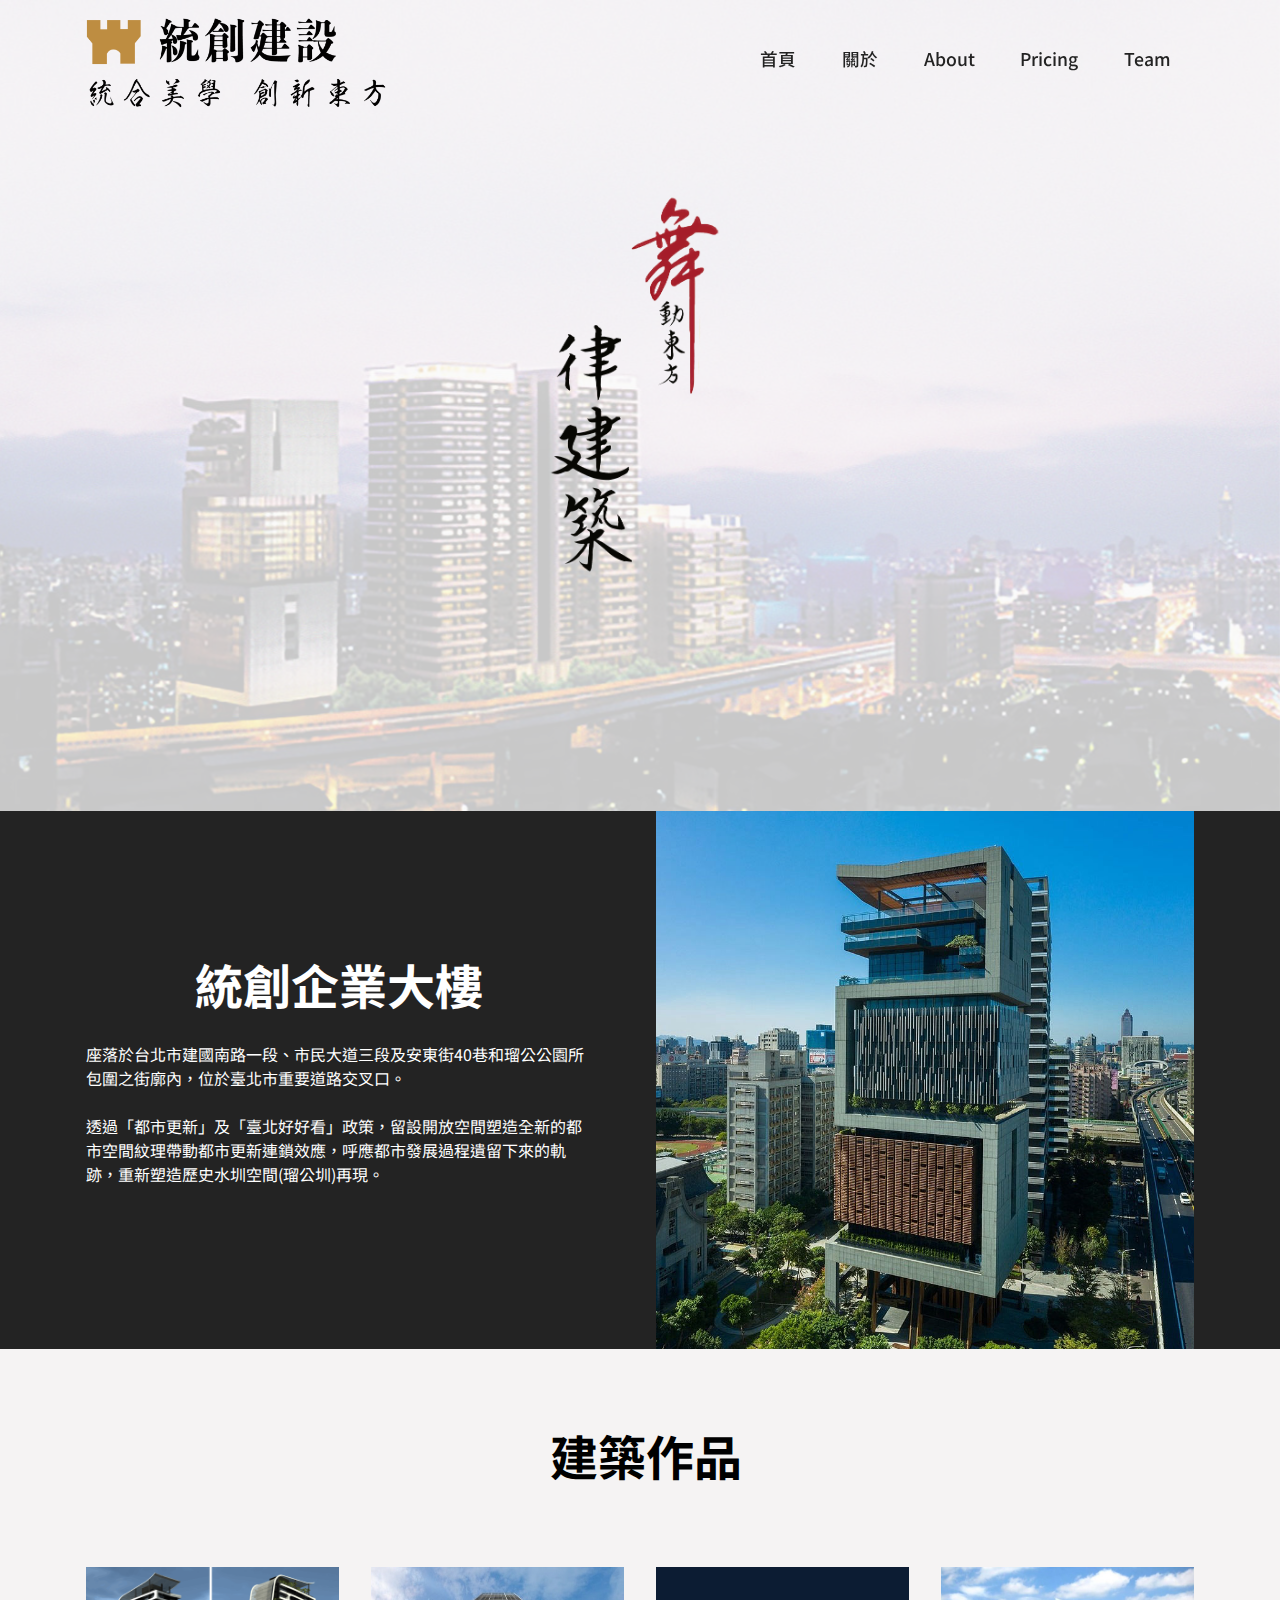
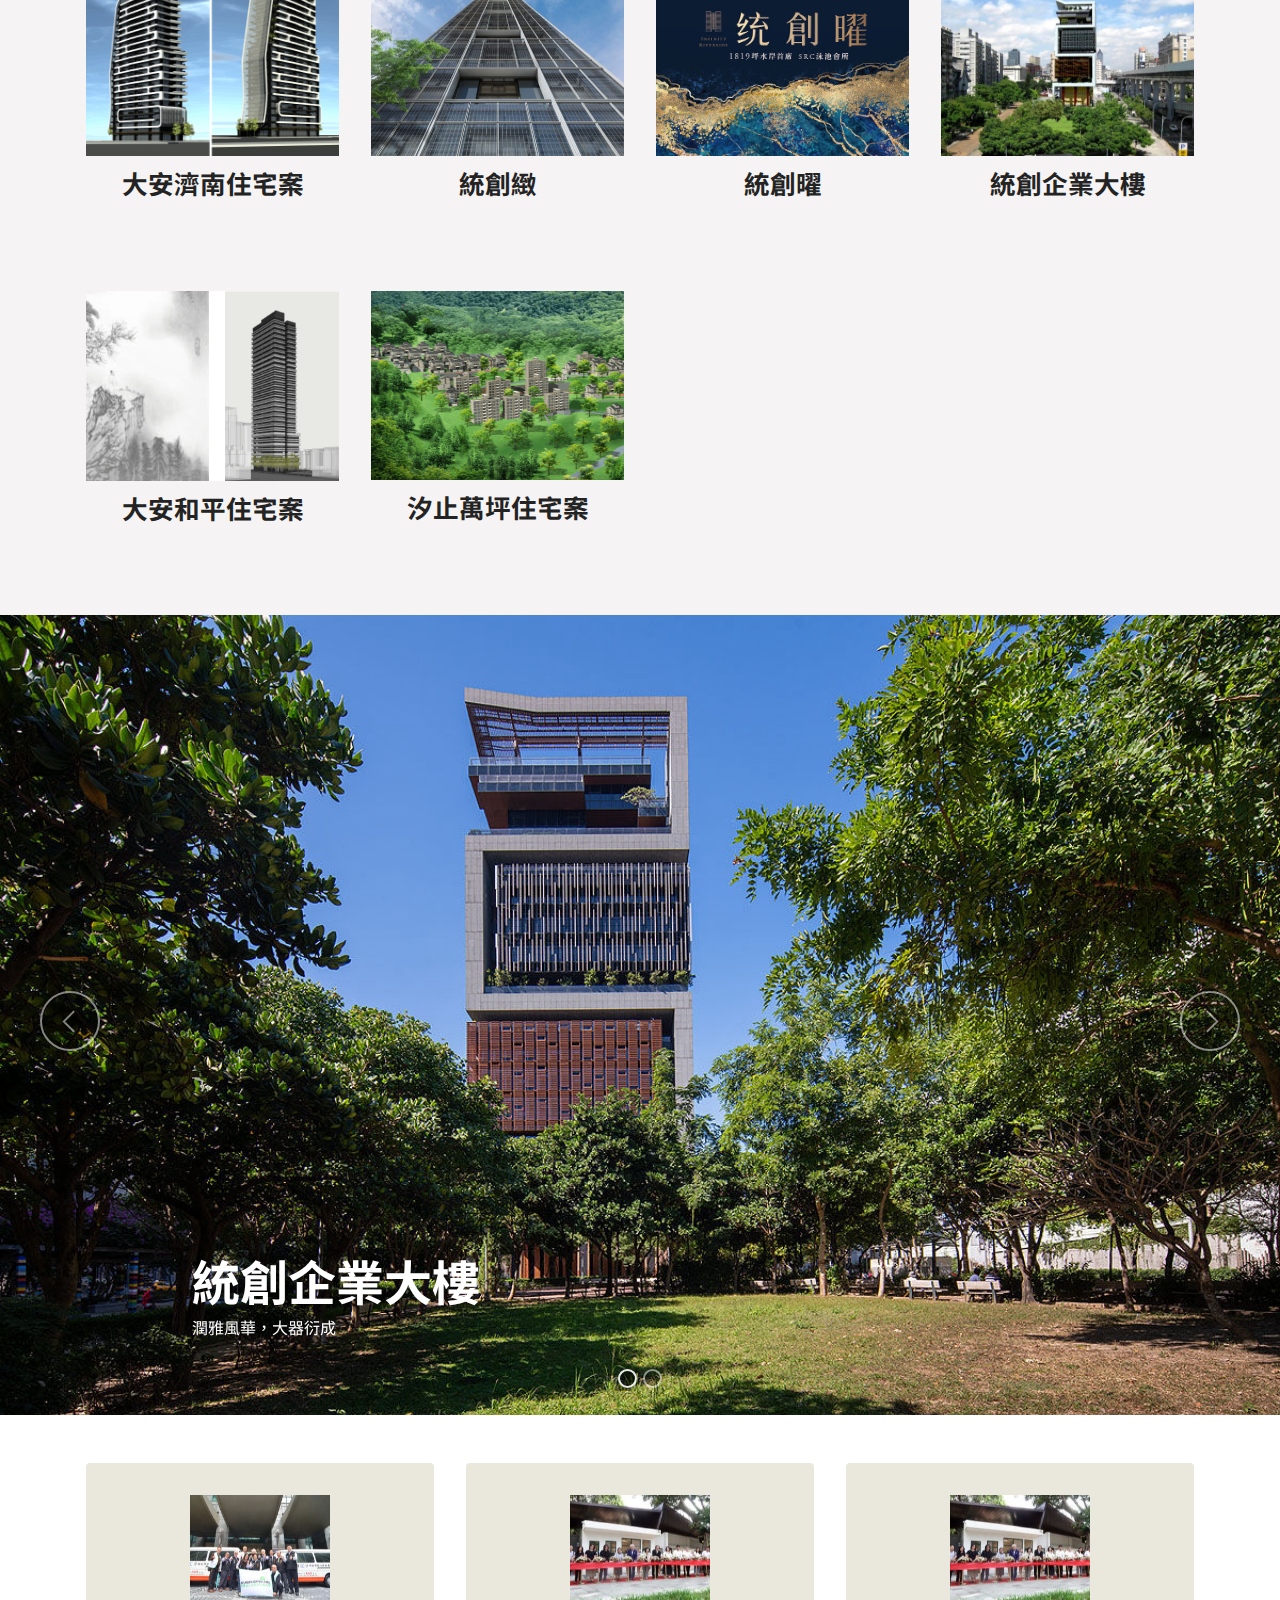
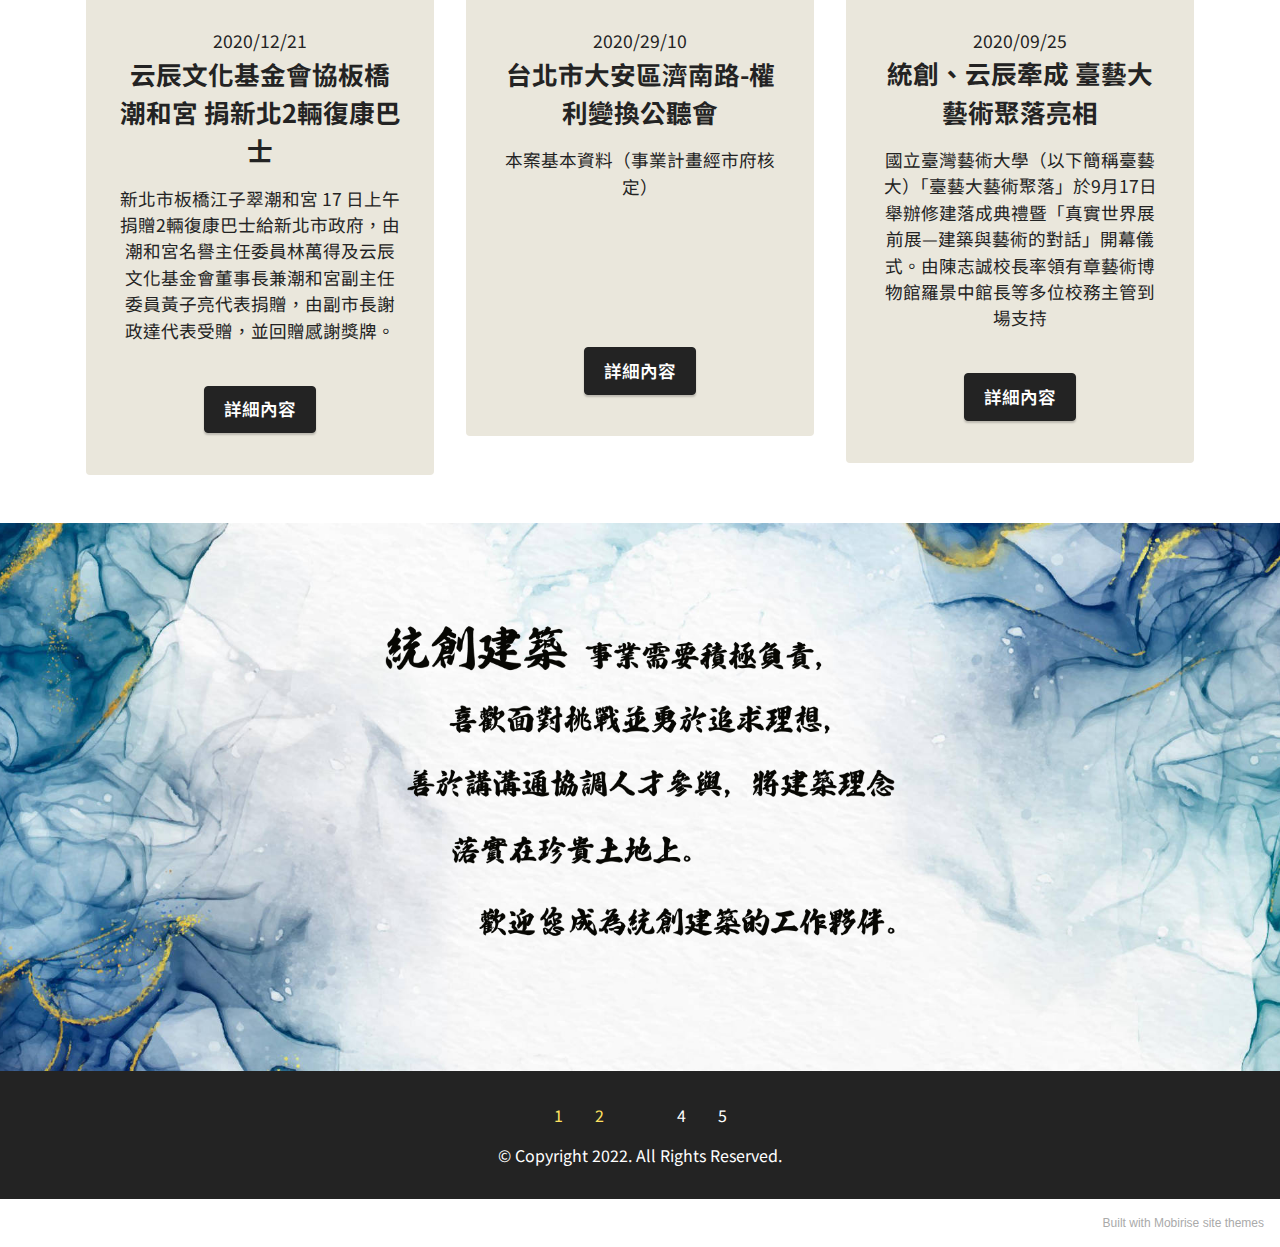
<file: index.html>
<!DOCTYPE html>
<html  >
<head>
  <!-- Site made with Mobirise Website Builder v5.5.8, https://mobirise.com -->
  <meta charset="UTF-8">
  <meta http-equiv="X-UA-Compatible" content="IE=edge">
  <meta name="generator" content="Mobirise v5.5.8, mobirise.com">
  <meta name="viewport" content="width=device-width, initial-scale=1, minimum-scale=1">
  <link rel="shortcut icon" href="assets/images/tong1pmblack-556x183.png" type="image/x-icon">
  <meta name="description" content="統創">
  
  
  <title>Home</title>
  <link rel="stylesheet" href="assets/web/assets/mobirise-icons2/mobirise2.css">
  <link rel="stylesheet" href="assets/bootstrap/css/bootstrap.min.css">
  <link rel="stylesheet" href="assets/bootstrap/css/bootstrap-grid.min.css">
  <link rel="stylesheet" href="assets/bootstrap/css/bootstrap-reboot.min.css">
  <link rel="stylesheet" href="assets/parallax/jarallax.css">
  <link rel="stylesheet" href="assets/dropdown/css/style.css">
  <link rel="stylesheet" href="assets/socicon/css/styles.css">
  <link rel="stylesheet" href="assets/theme/css/style.css">
  <link rel="preload" href="https://fonts.googleapis.com/css?family=Noto+Sans+TC:100,300,400,500,700,900&display=swap" as="style" onload="this.onload=null;this.rel='stylesheet'">
  <noscript><link rel="stylesheet" href="https://fonts.googleapis.com/css?family=Noto+Sans+TC:100,300,400,500,700,900&display=swap"></noscript>
  <link rel="preload" as="style" href="assets/mobirise/css/mbr-additional.css"><link rel="stylesheet" href="assets/mobirise/css/mbr-additional.css" type="text/css">
  
  
  
  
</head>
<body>
  
  <section data-bs-version="5.1" class="menu menu2 cid-sFF0ciwnEL" once="menu" id="menu2-0">
    
    <nav class="navbar navbar-dropdown navbar-expand-lg">
        <div class="container">
            <div class="navbar-brand">
                <span class="navbar-logo">
                    <a href="https://mobiri.se">
                        <img src="assets/images/tong1pmblack-556x183.png" alt="Mobirise" style="height: 6.2rem;">
                    </a>
                </span>
                
            </div>
            <button class="navbar-toggler" type="button" data-toggle="collapse" data-bs-toggle="collapse" data-target="#navbarSupportedContent" data-bs-target="#navbarSupportedContent" aria-controls="navbarNavAltMarkup" aria-expanded="false" aria-label="Toggle navigation">
                <div class="hamburger">
                    <span></span>
                    <span></span>
                    <span></span>
                    <span></span>
                </div>
            </button>
            <div class="collapse navbar-collapse" id="navbarSupportedContent">
                <ul class="navbar-nav nav-dropdown nav-right" data-app-modern-menu="true"><li class="nav-item"><a class="nav-link link text-primary display-4" href="#top">首頁</a></li><li class="nav-item"><a class="nav-link link text-primary display-4" href="index.html#features1-1i">關於</a></li>
                    <li class="nav-item"><a class="nav-link link text-primary display-4" href="index.html#header14-1j">About</a></li>
                    <li class="nav-item"><a class="nav-link link text-primary display-4" href="index.html#content4-1q">Pricing</a>
                    </li><li class="nav-item"><a class="nav-link link text-primary display-4" href="index.html#team1-1o">Team</a></li></ul>
                
                
            </div>
        </div>
    </nav>
</section>

<section data-bs-version="5.1" class="header9 cid-sTx35plLEm mbr-parallax-background" id="header9-2">

    

    <div class="mbr-overlay" style="opacity: 0.8; background-color: rgb(250, 250, 250);"></div>

    <div class="text-center container">
        <div class="row justify-content-center">
            <div class="col-md-12 col-lg-9">
                <div class="image-wrap mb-4">
                    <img src="assets/images/title2-539x1002.png" alt="Mobirise">
                </div>
                
                
                
            </div>
        </div>
    </div>
</section>

<section data-bs-version="5.1" class="features18 cid-sTxbYdQqv3" id="features19-3">

    

    
    <div class="container">
        <div class="row justify-content-center">
            <div class="card col-12 col-lg">
                <div class="card-wrapper">
                    <h6 class="card-title mbr-fonts-style mb-4 display-2">
                        <strong>統創企業大樓</strong>
                    </h6>
                    <p class="mbr-text mbr-fonts-style display-7">座落於台北市建國南路一段、市民大道三段及安東街40巷和瑠公公園所包圍之街廓內，位於臺北市重要道路交叉口。<br><br>透過「都市更新」及「臺北好好看」政策，留設開放空間塑造全新的都市空間紋理帶動都市更新連鎖效應，呼應都市發展過程遺留下來的軌跡，重新塑造歷史水圳空間(瑠公圳)再現。</p>
                    
                </div>
            </div>
            <div class="col-12 col-lg-6">
                <div class="image-wrapper">
                    <img src="assets/images/85233017-835793680166400-362373133862174720-n-866x866.jpg" alt="Mobirise">
                </div>
            </div>
        </div>
    </div>
</section>

<section data-bs-version="5.1" class="gallery5 mbr-gallery cid-sFF3kfZheU" id="gallery5-3">
    

    

    <div class="container">
        <div class="mbr-section-head">
            <h3 class="mbr-section-title mbr-fonts-style align-center m-0 display-2"><strong>&nbsp;建築作品</strong><br><strong><br></strong></h3>
            
        </div>
        <div class="row mbr-gallery mt-4">
            <div class="col-12 col-md-6 col-lg-3 item gallery-image">
                <div class="item-wrapper" data-toggle="modal" data-bs-toggle="modal" data-target="#sTDjOOyZJt-modal" data-bs-target="#sTDjOOyZJt-modal">
                    <img class="w-100" src="assets/images/5b34950d59630zz9692018-06-28-151814-561x454.png" alt="" data-slide-to="0" data-bs-slide-to="0" data-target="#lb-sTDjOOyZJt" data-bs-target="#lb-sTDjOOyZJt">
                    <div class="icon-wrapper">
                        <span class="mobi-mbri mobi-mbri-search mbr-iconfont mbr-iconfont-btn"></span>
                    </div>
                </div>
                <h6 class="mbr-item-subtitle mbr-fonts-style align-center mb-2 mt-2 display-5"><strong>大安濟南住宅案</strong></h6>
            </div>
            <div class="col-12 col-md-6 col-lg-3 item gallery-image">
                <div class="item-wrapper" data-toggle="modal" data-bs-toggle="modal" data-target="#sTDjOOyZJt-modal" data-bs-target="#sTDjOOyZJt-modal">
                    <img class="w-100" src="assets/images/5e3a365375573dy5361580873245061-596x377.jpeg" alt="" data-slide-to="1" data-bs-slide-to="1" data-target="#lb-sTDjOOyZJt" data-bs-target="#lb-sTDjOOyZJt">
                    <div class="icon-wrapper">
                        <span class="mobi-mbri mobi-mbri-search mbr-iconfont mbr-iconfont-btn"></span>
                    </div>
                </div>
                <h6 class="mbr-item-subtitle mbr-fonts-style align-center mb-2 mt-2 display-5"><strong>統創緻</strong></h6>
            </div>
            <div class="col-12 col-md-6 col-lg-3 item gallery-image">
                <div class="item-wrapper" data-toggle="modal" data-bs-toggle="modal" data-target="#sTDjOOyZJt-modal" data-bs-target="#sTDjOOyZJt-modal">
                    <img class="w-100" src="assets/images/611dc86da2df6dy0132-1-596x447.jpg" alt="" data-slide-to="2" data-bs-slide-to="2" data-target="#lb-sTDjOOyZJt" data-bs-target="#lb-sTDjOOyZJt">
                    <div class="icon-wrapper">
                        <span class="mobi-mbri mobi-mbri-search mbr-iconfont mbr-iconfont-btn"></span>
                    </div>
                </div>
                <h6 class="mbr-item-subtitle mbr-fonts-style align-center mb-2 mt-2 display-5"><strong>統創曜</strong></h6>
            </div>
            <div class="col-12 col-md-6 col-lg-3 item gallery-image">
                <div class="item-wrapper" data-toggle="modal" data-bs-toggle="modal" data-target="#sTDjOOyZJt-modal" data-bs-target="#sTDjOOyZJt-modal">
                    <img class="w-100" src="assets/images/unnamed-596x447.jpeg" alt="" data-slide-to="3" data-bs-slide-to="3" data-target="#lb-sTDjOOyZJt" data-bs-target="#lb-sTDjOOyZJt">
                    <div class="icon-wrapper">
                        <span class="mobi-mbri mobi-mbri-search mbr-iconfont mbr-iconfont-btn"></span>
                    </div>
                </div>
                <h6 class="mbr-item-subtitle mbr-fonts-style align-center mb-2 mt-2 display-5"><strong>統創企業大樓</strong></h6>
            </div>
        </div>

        <div class="modal mbr-slider" tabindex="-1" role="dialog" aria-hidden="true" id="sTDjOOyZJt-modal">
            <div class="modal-dialog" role="document">
                <div class="modal-content">
                    <div class="modal-body">
                        <div class="carousel slide" id="lb-sTDjOOyZJt" data-interval="5000" data-bs-interval="5000">
                            <div class="carousel-inner">
                                <div class="carousel-item active">
                                    <img class="d-block w-100" src="assets/images/5b34950d59630zz9692018-06-28-151814-561x454.png" alt="">
                                </div>
                                <div class="carousel-item">
                                    <img class="d-block w-100" src="assets/images/5e3a365375573dy5361580873245061-596x377.jpeg" alt="">
                                </div>
                                <div class="carousel-item">
                                    <img class="d-block w-100" src="assets/images/611dc86da2df6dy0132-1-596x447.jpg" alt="">
                                </div>
                                <div class="carousel-item">
                                    <img class="d-block w-100" src="assets/images/unnamed-596x447.jpeg" alt="">
                                </div>
                            </div>
                            <ol class="carousel-indicators">
                                <li data-slide-to="0" data-bs-slide-to="0" class="active" data-target="#lb-sTDjOOyZJt" data-bs-target="#lb-sTDjOOyZJt"></li>
                                <li data-slide-to="1" data-bs-slide-to="1" data-target="#lb-sTDjOOyZJt" data-bs-target="#lb-sTDjOOyZJt"></li>
                                <li data-slide-to="2" data-bs-slide-to="2" data-target="#lb-sTDjOOyZJt" data-bs-target="#lb-sTDjOOyZJt"></li>
                                <li data-slide-to="3" data-bs-slide-to="3" data-target="#lb-sTDjOOyZJt" data-bs-target="#lb-sTDjOOyZJt"></li>
                            </ol>
                            <a role="button" href="" class="close" data-dismiss="modal" data-bs-dismiss="modal" aria-label="Close">
                            </a>
                            <a class="carousel-control-prev carousel-control" role="button" data-slide="prev" data-bs-slide="prev" href="#lb-sTDjOOyZJt">
                                <span class="mobi-mbri mobi-mbri-arrow-prev" aria-hidden="true"></span>
                                <span class="sr-only visually-hidden">Previous</span>
                            </a>
                            <a class="carousel-control-next carousel-control" role="button" data-slide="next" data-bs-slide="next" href="#lb-sTDjOOyZJt">
                                <span class="mobi-mbri mobi-mbri-arrow-next" aria-hidden="true"></span>
                                <span class="sr-only visually-hidden">Next</span>
                            </a>
                        </div>
                    </div>
                </div>
            </div>
        </div>
    </div>
</section>

<section data-bs-version="5.1" class="gallery5 mbr-gallery cid-sTxoWQAQYS" id="gallery5-5">
    

    

    <div class="container">
        
        <div class="row mbr-gallery mt-4">
            <div class="col-12 col-md-6 col-lg-3 item gallery-image">
                <div class="item-wrapper" data-toggle="modal" data-bs-toggle="modal" data-target="#sTDjOPouPj-modal" data-bs-target="#sTDjOPouPj-modal">
                    <img class="w-100" src="assets/images/5b3492950d17bua4242018-06-28-152705-2-560x631.png" alt="" data-slide-to="0" data-bs-slide-to="0" data-target="#lb-sTDjOPouPj" data-bs-target="#lb-sTDjOPouPj">
                    <div class="icon-wrapper">
                        <span class="mobi-mbri mobi-mbri-search mbr-iconfont mbr-iconfont-btn"></span>
                    </div>
                </div>
                <h6 class="mbr-item-subtitle mbr-fonts-style align-center mb-2 mt-2 display-5"><strong>大安和平住宅案</strong></h6>
            </div>
            <div class="col-12 col-md-6 col-lg-3 item gallery-image">
                <div class="item-wrapper" data-toggle="modal" data-bs-toggle="modal" data-target="#sTDjOPouPj-modal" data-bs-target="#sTDjOPouPj-modal">
                    <img class="w-100" src="assets/images/5b3490ee8afa4lp6702018-06-28-153834-579x652.png" alt="" data-slide-to="1" data-bs-slide-to="1" data-target="#lb-sTDjOPouPj" data-bs-target="#lb-sTDjOPouPj">
                    <div class="icon-wrapper">
                        <span class="mobi-mbri mobi-mbri-search mbr-iconfont mbr-iconfont-btn"></span>
                    </div>
                </div>
                <h6 class="mbr-item-subtitle mbr-fonts-style align-center mb-2 mt-2 display-5"><strong>汐止萬坪住宅案</strong></h6>
            </div>
            
            
        </div>

        <div class="modal mbr-slider" tabindex="-1" role="dialog" aria-hidden="true" id="sTDjOPouPj-modal">
            <div class="modal-dialog" role="document">
                <div class="modal-content">
                    <div class="modal-body">
                        <div class="carousel slide" id="lb-sTDjOPouPj" data-interval="5000" data-bs-interval="5000">
                            <div class="carousel-inner">
                                <div class="carousel-item active">
                                    <img class="d-block w-100" src="assets/images/5b3492950d17bua4242018-06-28-152705-2-560x631.png" alt="">
                                </div>
                                <div class="carousel-item">
                                    <img class="d-block w-100" src="assets/images/5b3490ee8afa4lp6702018-06-28-153834-579x652.png" alt="">
                                </div>
                                
                                
                            </div>
                            <ol class="carousel-indicators">
                                <li data-slide-to="0" data-bs-slide-to="0" class="active" data-target="#lb-sTDjOPouPj" data-bs-target="#lb-sTDjOPouPj"></li>
                                <li data-slide-to="1" data-bs-slide-to="1" data-target="#lb-sTDjOPouPj" data-bs-target="#lb-sTDjOPouPj"></li>
                                
                                
                            </ol>
                            <a role="button" href="" class="close" data-dismiss="modal" data-bs-dismiss="modal" aria-label="Close">
                            </a>
                            <a class="carousel-control-prev carousel-control" role="button" data-slide="prev" data-bs-slide="prev" href="#lb-sTDjOPouPj">
                                <span class="mobi-mbri mobi-mbri-arrow-prev" aria-hidden="true"></span>
                                <span class="sr-only visually-hidden">Previous</span>
                            </a>
                            <a class="carousel-control-next carousel-control" role="button" data-slide="next" data-bs-slide="next" href="#lb-sTDjOPouPj">
                                <span class="mobi-mbri mobi-mbri-arrow-next" aria-hidden="true"></span>
                                <span class="sr-only visually-hidden">Next</span>
                            </a>
                        </div>
                    </div>
                </div>
            </div>
        </div>
    </div>
</section>

<section data-bs-version="5.1" class="slider1 cid-sTxr6kkY5r" id="slider1-6">
    
    <div class="carousel slide" id="sTDjOPYqIe" data-interval="5000" data-bs-interval="5000">
        <ol class="carousel-indicators">
            <li data-slide-to="0" data-bs-slide-to="0" class="active" data-target="#sTDjOPYqIe" data-bs-target="#sTDjOPYqIe"></li>
            <li data-slide-to="1" data-bs-slide-to="1" data-target="#sTDjOPYqIe" data-bs-target="#sTDjOPYqIe"></li>
            
        </ol>
        <div class="carousel-inner">
            <div class="carousel-item slider-image item active">
                <div class="item-wrapper">
                    <img class="d-block w-100" src="assets/images/1594710375443-1200x801.jpg">
                    
                    <div class="carousel-caption">
                        <h5 class="mbr-section-subtitle mbr-fonts-style display-2">
                            <strong>統創企業大樓</strong>
                        </h5>
                        <p class="mbr-section-text mbr-fonts-style display-7">潤雅風華，大器衍成</p>
                    </div>
                </div>
            </div>
            <div class="carousel-item slider-image item">
                <div class="item-wrapper">
                    <img class="d-block w-100" src="assets/images/build1-1702x902.jpg">
                    
                    <div class="carousel-caption">
                        <h5 class="mbr-section-subtitle mbr-fonts-style display-2">
                            <strong>市民大道風景</strong></h5>
                        <p class="mbr-section-text mbr-fonts-style display-7">臺北市重要道路交叉口</p>
                    </div>
                </div>
            </div>
            
        </div>
        <a class="carousel-control carousel-control-prev" role="button" data-slide="prev" data-bs-slide="prev" href="#sTDjOPYqIe">
            <span class="mobi-mbri mobi-mbri-arrow-prev" aria-hidden="true"></span>
            <span class="sr-only visually-hidden">Previous</span>
        </a>
        <a class="carousel-control carousel-control-next" role="button" data-slide="next" data-bs-slide="next" href="#sTDjOPYqIe">
            <span class="mobi-mbri mobi-mbri-arrow-next" aria-hidden="true"></span>
            <span class="sr-only visually-hidden">Next</span>
        </a>
    </div>
</section>

<section data-bs-version="5.1" class="clients2 cid-sFF3mUy3tz" id="clients2-4">

    

    
    <div class="container">
        <div class="row justify-content-center">
            <div class="card col-12 col-md-6 col-lg-4">
                <div class="card-wrapper">
                    <div class="img-wrapper">
                        <img src="assets/images/601373b368d41vt1080-280x183.jpeg" alt="Mobirise">
                    </div>
                    <div class="card-box align-center">
                        <h6 class="card-subtitle mbr-fonts-style mb-0 display-4">
                         2020/12/21</h6>
                        <h5 class="card-title mbr-fonts-style mb-3 display-5"><strong>云辰文化基金會協板橋潮和宮 捐新北2輛復康巴士</strong></h5>
                        <p class="mbr-text mbr-fonts-style mb-4 display-4">
                            新北市板橋江子翠潮和宮 17 日上午捐贈2輛復康巴士給新北市政府，由潮和宮名譽主任委員林萬得及云辰文化基金會董事長兼潮和宮副主任委員黃子亮代表捐贈，由副市長謝政達代表受贈，並回贈感謝獎牌。</p>
                        <div class="mbr-section-btn mt-3"><a class="btn btn-primary display-4" href="https://mobiri.se">詳細內容</a></div>
                    </div>
                </div>
            </div>
            <div class="card col-12 col-md-6 col-lg-4">
                <div class="card-wrapper">
                    <div class="img-wrapper">
                        <img src="assets/images/6013744d01d4eqk4280000-280x157.jpeg" alt="Mobirise">
                    </div>
                    <div class="card-box align-center">
                        <h6 class="card-subtitle mbr-fonts-style mb-0 display-4">
                            2020/29/10</h6>
                        <h5 class="card-title mbr-fonts-style mb-3 display-5"><strong>台北市大安區濟南路-權利變換公聽會</strong></h5>
                        <p class="mbr-text mbr-fonts-style mb-4 display-4">
                            本案基本資料（事業計畫經市府核定）<br><br><br><br><br> </p>
                        <div class="mbr-section-btn mt-3"><a class="btn btn-primary display-4" href="https://mobiri.se">詳細內容</a></div>
                    </div>
                </div>
            </div>
            <div class="card col-12 col-md-6 col-lg-4">
                <div class="card-wrapper">
                    <div class="img-wrapper">
                        <img src="assets/images/6013744d01d4eqk4280000-1-280x157.jpeg" alt="Mobirise">
                    </div>
                    <div class="card-box align-center">
                        <h6 class="card-subtitle mbr-fonts-style mb-0 display-4">
                            2020/09/25</h6>
                        <h5 class="card-title mbr-fonts-style mb-3 display-5"><strong>統創、云辰牽成 臺藝大藝術聚落亮相</strong></h5>
                        <p class="mbr-text mbr-fonts-style mb-4 display-4">
                            國立臺灣藝術大學（以下簡稱臺藝大）「臺藝大藝術聚落」於9月17日舉辦修建落成典禮暨「真實世界展前展—建築與藝術的對話」開幕儀式。由陳志誠校長率領有章藝術博物館羅景中館長等多位校務主管到場支持</p>
                        <div class="mbr-section-btn mt-3"><a class="btn btn-primary display-4" href="https://mobiri.se">詳細內容</a></div>
                    </div>
                </div>
            </div>
            
        </div>
    </div>
</section>

<section data-bs-version="5.1" class="header9 cid-sTxwaOymvt" id="header9-9">

    

    

    <div class="text-center container">
        <div class="row justify-content-center">
            <div class="col-md-12 col-lg-9">
                <div class="image-wrap mb-4">
                    <img src="assets/images/words1-2-1742x980.png" alt="Mobirise">
                </div>
                
                
                
            </div>
        </div>
    </div>
</section>

<section data-bs-version="5.1" class="footer3 cid-sTDjILXqYt" once="footers" id="footer3-i">

    

    

    <div class="container">
        <div class="media-container-row align-center mbr-white">
            <div class="row row-links">
                <ul class="foot-menu">
                    
                    
                    
                    
                    
                <li class="foot-menu-item mbr-fonts-style display-7"><a href="index.html" class="text-warning" target="_blank">1</a></li><li class="foot-menu-item mbr-fonts-style display-7"><a href="page1.html" class="text-warning" target="_blank">2</a></li><li class="foot-menu-item mbr-fonts-style display-7"><a href="page2.html" class="text-primary" target="_blank">3</a></li><li class="foot-menu-item mbr-fonts-style display-7">4</li><li class="foot-menu-item mbr-fonts-style display-7">5</li></ul>
            </div>
            
            <div class="row row-copirayt">
                <p class="mbr-text mb-0 mbr-fonts-style mbr-white align-center display-7">
                    © Copyright 2022. All Rights Reserved.
                </p>
            </div>
        </div>
    </div>
</section><section style="background-color: #fff; font-family: -apple-system, BlinkMacSystemFont, 'Segoe UI', 'Roboto', 'Helvetica Neue', Arial, sans-serif; color:#aaa; font-size:12px; padding: 0; align-items: center; display: flex;"><a href="https://mobirise.site/v" style="flex: 1 1; height: 3rem; padding-left: 1rem;"></a><p style="flex: 0 0 auto; margin:0; padding-right:1rem;">Built with <a href="https://mobirise.site/b" style="color:#aaa;">Mobirise</a> site themes</p></section><script src="assets/bootstrap/js/bootstrap.bundle.min.js"></script>  <script src="assets/parallax/jarallax.js"></script>  <script src="assets/smoothscroll/smooth-scroll.js"></script>  <script src="assets/ytplayer/index.js"></script>  <script src="assets/dropdown/js/navbar-dropdown.js"></script>  <script src="assets/theme/js/script.js"></script>  
  
  
</body>
</html>
</file>
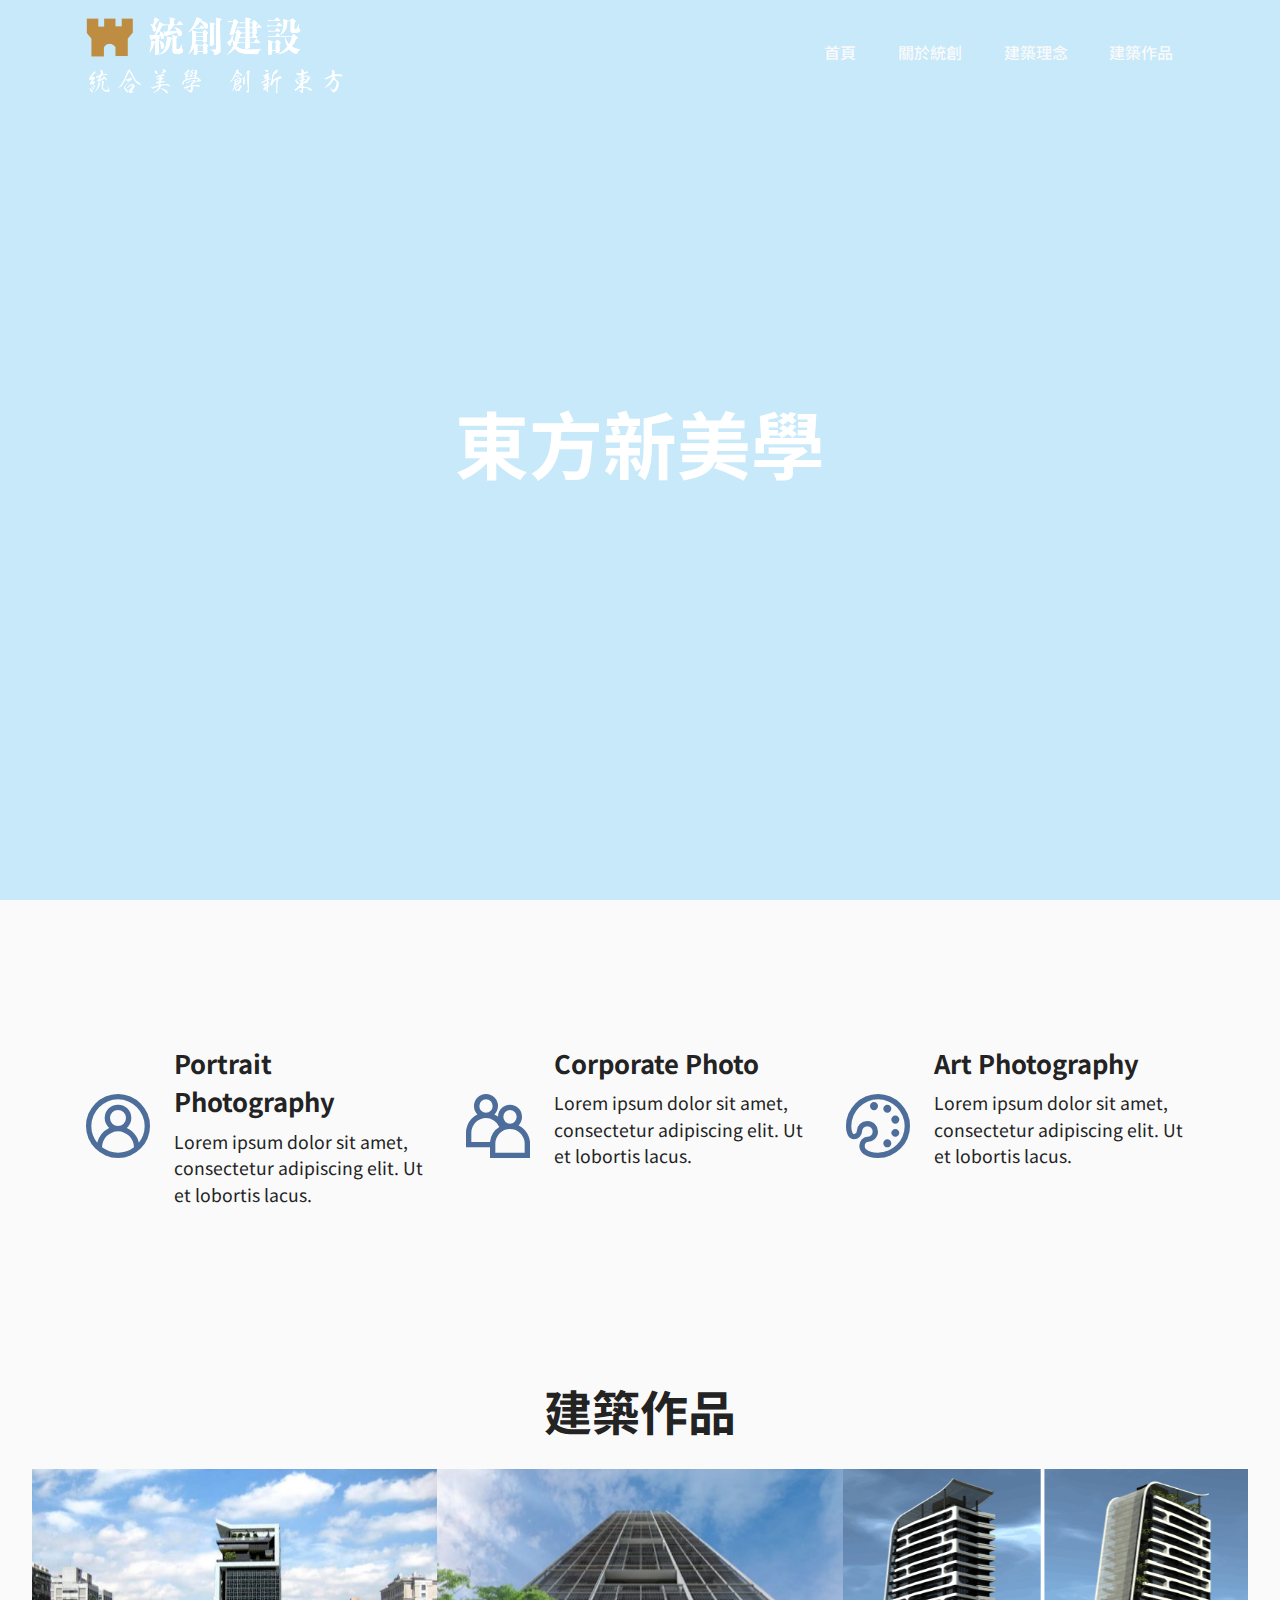
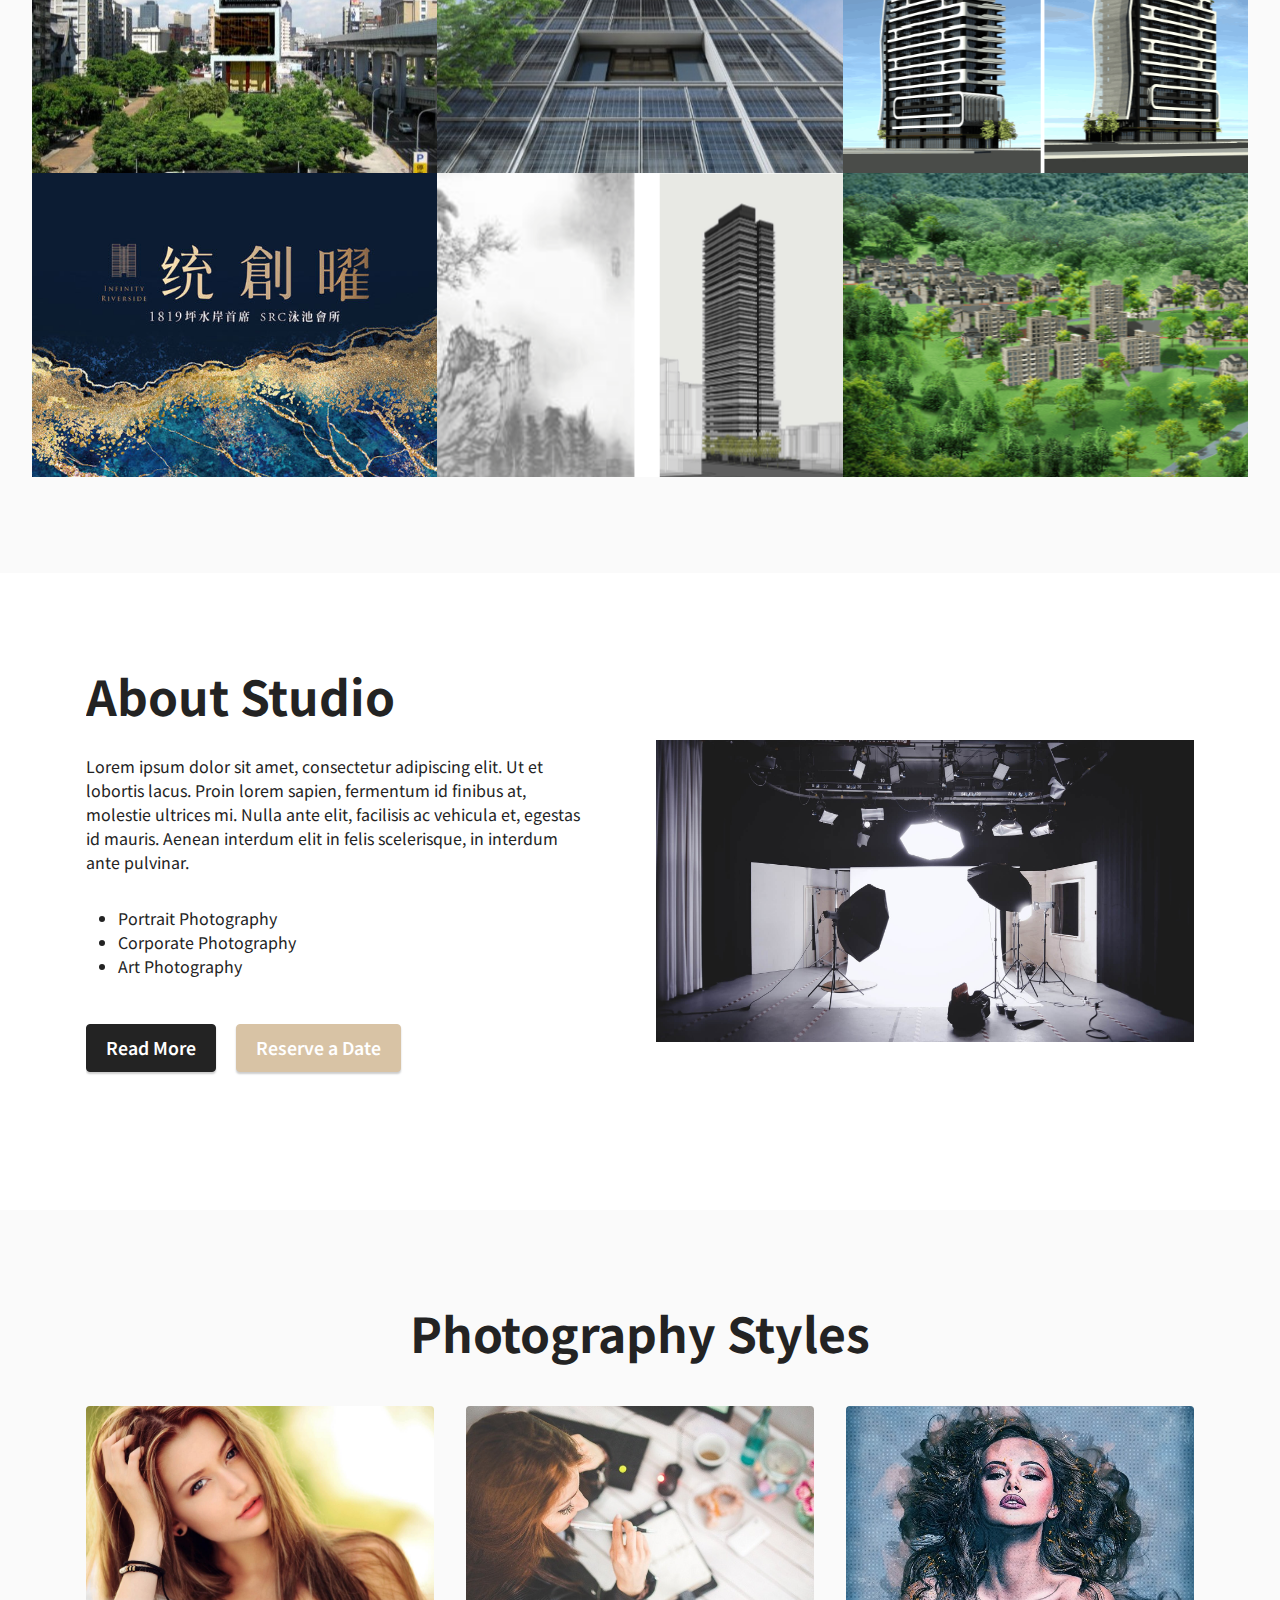
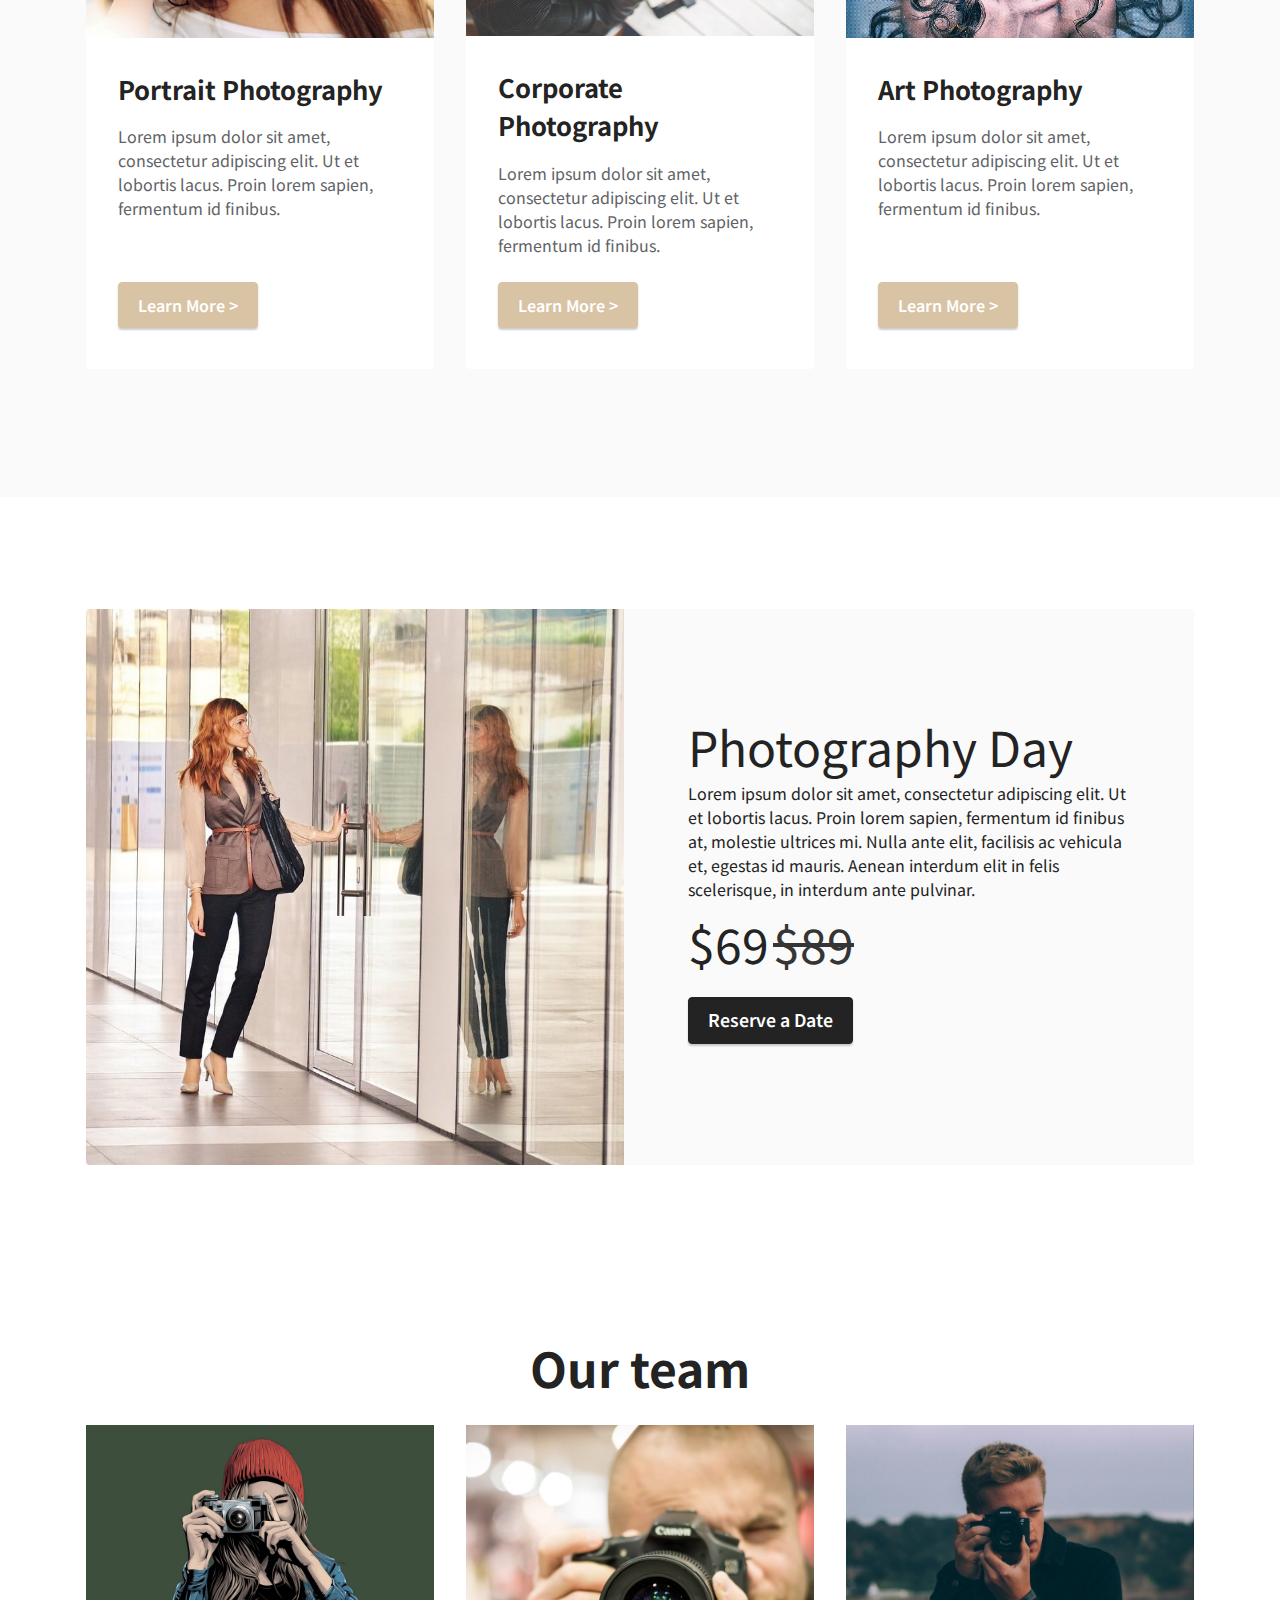
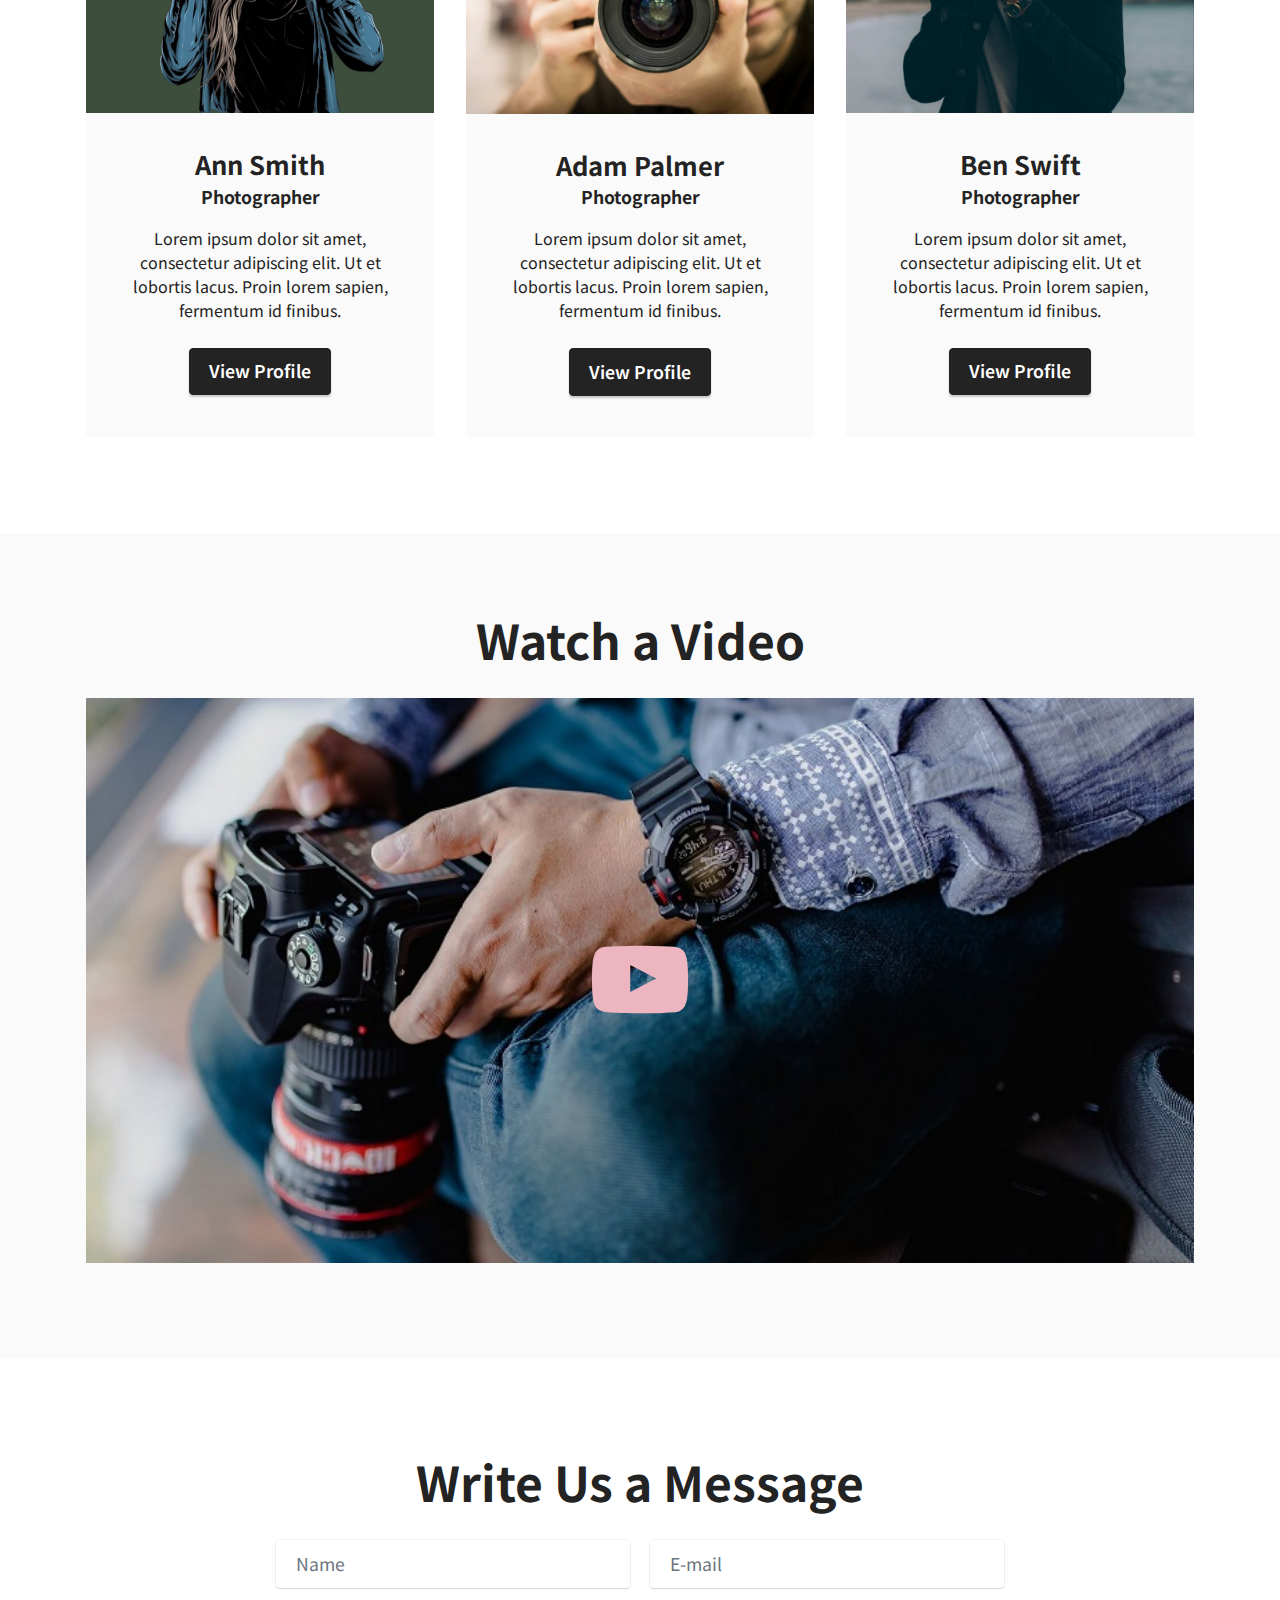
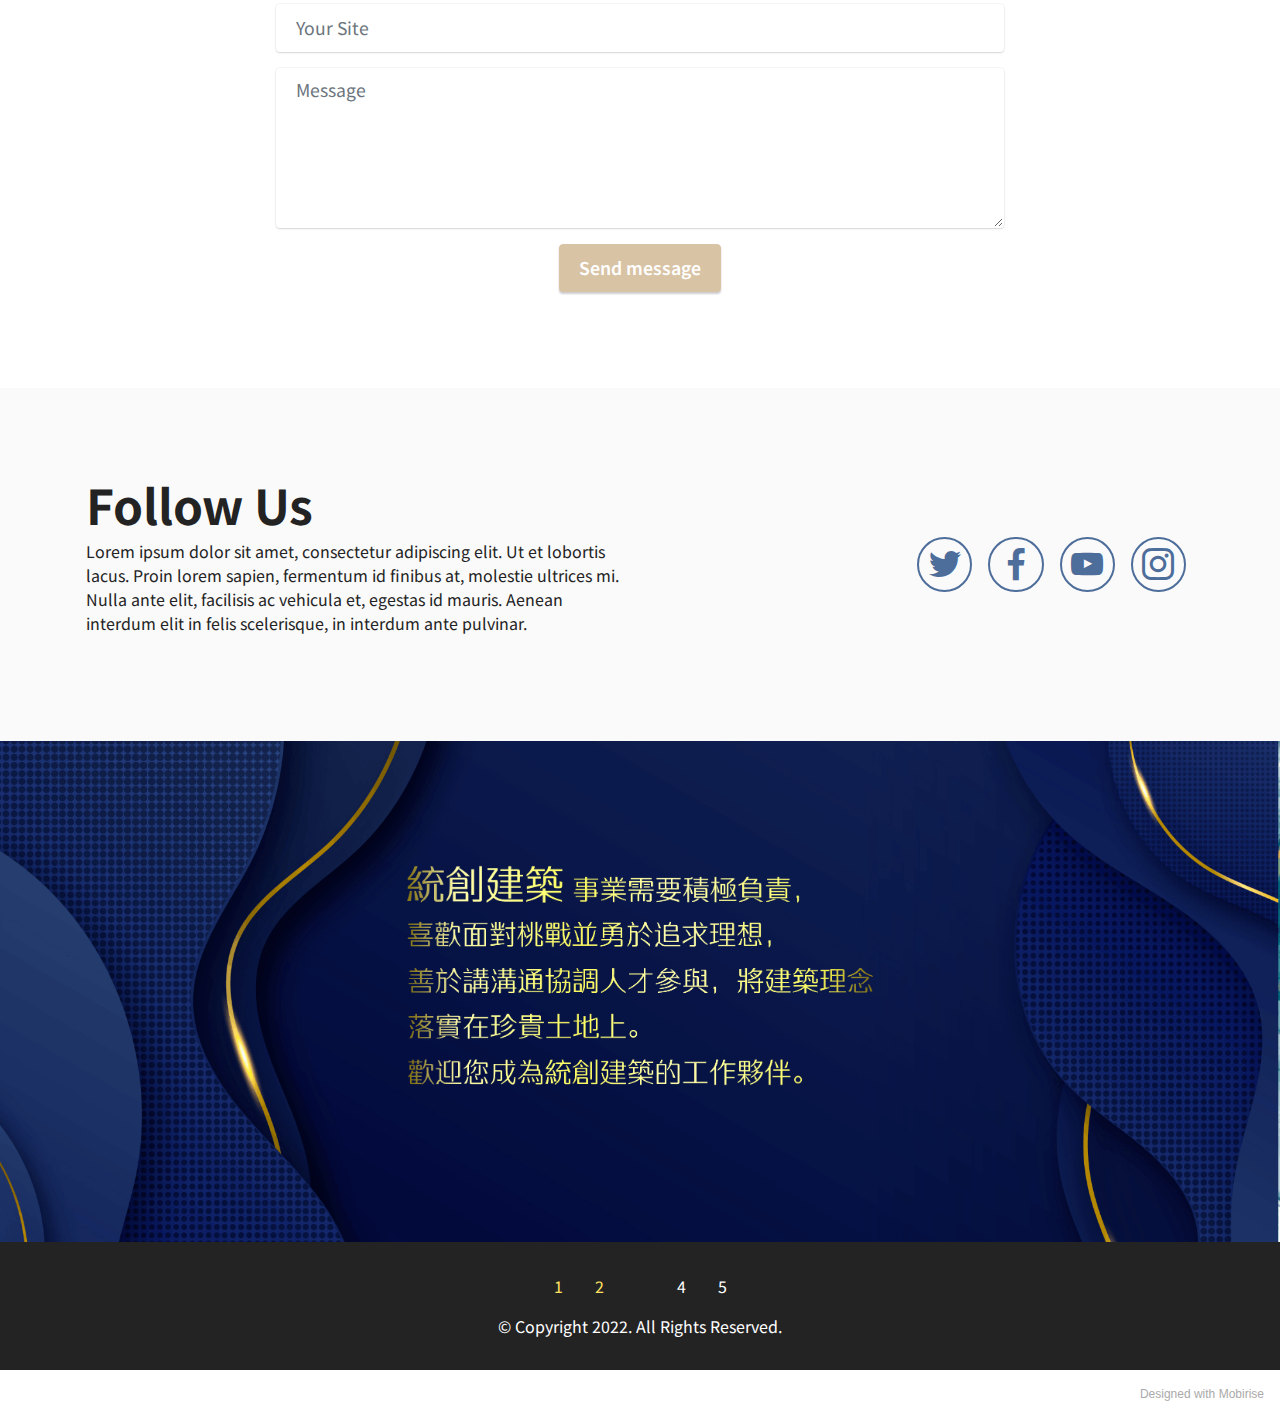
<file: page1.html>
<!DOCTYPE html>
<html  >
<head>
  <!-- Site made with Mobirise Website Builder v5.5.8, https://mobirise.com -->
  <meta charset="UTF-8">
  <meta http-equiv="X-UA-Compatible" content="IE=edge">
  <meta name="generator" content="Mobirise v5.5.8, mobirise.com">
  <meta name="viewport" content="width=device-width, initial-scale=1, minimum-scale=1">
  <link rel="shortcut icon" href="assets/images/tong1pmblack-556x183.png" type="image/x-icon">
  <meta name="description" content="">
  
  
  <title>Page 2</title>
  <link rel="stylesheet" href="assets/web/assets/mobirise-icons2/mobirise2.css">
  <link rel="stylesheet" href="assets/bootstrap/css/bootstrap.min.css">
  <link rel="stylesheet" href="assets/bootstrap/css/bootstrap-grid.min.css">
  <link rel="stylesheet" href="assets/bootstrap/css/bootstrap-reboot.min.css">
  <link rel="stylesheet" href="assets/dropdown/css/style.css">
  <link rel="stylesheet" href="assets/socicon/css/styles.css">
  <link rel="stylesheet" href="assets/theme/css/style.css">
  <link rel="preload" href="https://fonts.googleapis.com/css?family=Noto+Sans+TC:100,300,400,500,700,900&display=swap" as="style" onload="this.onload=null;this.rel='stylesheet'">
  <noscript><link rel="stylesheet" href="https://fonts.googleapis.com/css?family=Noto+Sans+TC:100,300,400,500,700,900&display=swap"></noscript>
  <link rel="preload" as="style" href="assets/mobirise/css/mbr-additional.css"><link rel="stylesheet" href="assets/mobirise/css/mbr-additional.css" type="text/css">
  
  
  
  
</head>
<body>
  
  <section data-bs-version="5.1" class="menu menu1 cid-sFGMsvHDIa" once="menu" id="menu1-1">
    

    <nav class="navbar navbar-dropdown navbar-expand-lg">
        <div class="container">
            <div class="navbar-brand">
                <span class="navbar-logo">
                    <a href="https://mobiri.se">
                        <img src="assets/images/tong1pmwhite-515x169.png" alt="Mobirise" style="height: 5.3rem;">
                    </a>
                </span>
                
            </div>
            <button class="navbar-toggler" type="button" data-toggle="collapse" data-bs-toggle="collapse" data-target="#navbarSupportedContent" data-bs-target="#navbarSupportedContent" aria-controls="navbarNavAltMarkup" aria-expanded="false" aria-label="Toggle navigation">
                <div class="hamburger">
                    <span></span>
                    <span></span>
                    <span></span>
                    <span></span>
                </div>
            </button>
            <div class="collapse navbar-collapse" id="navbarSupportedContent">
                <ul class="navbar-nav nav-dropdown nav-right" data-app-modern-menu="true"><li class="nav-item"><a class="nav-link link text-white display-7" href="#top">首頁</a></li><li class="nav-item"><a class="nav-link link text-white display-7" href="index.html#features12-6">關於統創</a></li>
                    <li class="nav-item"><a class="nav-link link text-white display-7" href="index.html#features3-4">建築理念</a></li>
                    <li class="nav-item"><a class="nav-link link text-white display-7" href="index.html#form5-d">建築作品</a>
                    </li></ul>
                
                
            </div>
        </div>
    </nav>
</section>

<section data-bs-version="5.1" class="header6 cid-sTBHfgF1dg mbr-fullscreen" data-bg-video="https://www.youtube.com/watch?v=i31TrFnxoVA" id="header6-a">

    

    <div class="mbr-overlay" style="opacity: 0.3; background-color: rgb(71, 181, 237);"></div>

    <div class="align-center container">
        <div class="row justify-content-center">
            <div class="col-12 col-lg-10">
                <h1 class="mbr-section-title mbr-fonts-style mbr-white mb-3 display-1"><strong>東方新美學</strong></h1>
                
                
                
            </div>
        </div>
    </div>
</section>

<section data-bs-version="5.1" class="features14 cid-sFGNHRkFsi" id="features15-5">

    
    
    <div class="container">
        <div class="row justify-content-center">
            <div class="card col-12 col-md-6 col-lg-4">
                <div class="card-wrapper">
                    <span class="mbr-iconfont m-auto mobi-mbri-user-2 mobi-mbri"></span>
                    <div class="card-box">
                        <h4 class="card-title mbr-fonts-style mb-2 display-5"><strong>Portrait Photography</strong></h4>
                        <h5 class="card-text mbr-fonts-style display-4">Lorem ipsum dolor sit amet, consectetur adipiscing elit. Ut et lobortis lacus.</h5>
                    </div>
                </div>
            </div>
            <div class="card col-12 col-md-6 col-lg-4">
                <div class="card-wrapper">
                    <span class="mbr-iconfont m-auto mobi-mbri-users mobi-mbri"></span>
                    <div class="card-box">
                        <h4 class="card-title mbr-fonts-style mb-2 display-5"><strong>Corporate Photo</strong></h4>
                        <h5 class="card-text mbr-fonts-style display-4">Lorem ipsum dolor sit amet, consectetur adipiscing elit. Ut et lobortis lacus.</h5>
                    </div>
                </div>
            </div>
            <div class="card col-12 col-md-6 col-lg-4">
                <div class="card-wrapper">
                    <span class="mbr-iconfont m-auto mobi-mbri-change-style mobi-mbri"></span>
                    <div class="card-box">
                        <h4 class="card-title mbr-fonts-style mb-2 display-5"><strong>Art Photography</strong></h4>
                        <h5 class="card-text mbr-fonts-style display-4">Lorem ipsum dolor sit amet, consectetur adipiscing elit. Ut et lobortis lacus.</h5>
                    </div>

                </div>
            </div>
            
        </div>
    </div>
</section>

<section data-bs-version="5.1" class="gallery4 mbr-gallery cid-sFGSX04rSl" id="gallery4-b">
    

    

    <div class="container-fluid">
        <div class="mbr-section-head">
            <h3 class="mbr-section-title mbr-fonts-style align-center m-0 display-2"><strong>建築作品</strong></h3>
            <h4 class="mbr-section-subtitle mbr-fonts-style align-center mb-0 mt-2 display-5"></h4>
        </div>
        <div class="row mbr-gallery mt-4">
            <div class="col-12 col-md-6 col-lg-4 item gallery-image">
                <div class="item-wrapper" data-toggle="modal" data-bs-toggle="modal" data-target="#sTDjPg688N-modal" data-bs-target="#sTDjPg688N-modal">
                    <img class="w-100" src="assets/images/unnamed-596x447.jpeg" alt="" data-slide-to="0" data-bs-slide-to="0" data-target="#lb-sTDjPg688N" data-bs-target="#lb-sTDjPg688N">
                    <div class="icon-wrapper">
                        <span class="mobi-mbri mobi-mbri-search mbr-iconfont mbr-iconfont-btn"></span>
                    </div>
                </div>
                
            </div>
            <div class="col-12 col-md-6 col-lg-4 item gallery-image">
                <div class="item-wrapper" data-toggle="modal" data-bs-toggle="modal" data-target="#sTDjPg688N-modal" data-bs-target="#sTDjPg688N-modal">
                    <img class="w-100" src="assets/images/5e3a365375573dy5361580873245061-596x377.jpeg" alt="" data-slide-to="1" data-bs-slide-to="1" data-target="#lb-sTDjPg688N" data-bs-target="#lb-sTDjPg688N">
                    <div class="icon-wrapper">
                        <span class="mobi-mbri mobi-mbri-search mbr-iconfont mbr-iconfont-btn"></span>
                    </div>
                </div>
                
            </div>
            <div class="col-12 col-md-6 col-lg-4 item gallery-image">
                <div class="item-wrapper" data-toggle="modal" data-bs-toggle="modal" data-target="#sTDjPg688N-modal" data-bs-target="#sTDjPg688N-modal">
                    <img class="w-100" src="assets/images/5b34950d59630zz9692018-06-28-151814-561x454.png" alt="" data-slide-to="2" data-bs-slide-to="2" data-target="#lb-sTDjPg688N" data-bs-target="#lb-sTDjPg688N">
                    <div class="icon-wrapper">
                        <span class="mobi-mbri mobi-mbri-search mbr-iconfont mbr-iconfont-btn"></span>
                    </div>
                </div>
                
            </div>
            <div class="col-12 col-md-6 col-lg-4 item gallery-image">
                <div class="item-wrapper" data-toggle="modal" data-bs-toggle="modal" data-target="#sTDjPg688N-modal" data-bs-target="#sTDjPg688N-modal">
                    <img class="w-100" src="assets/images/611dc86da2df6dy0132-1-596x447.jpg" alt="" data-slide-to="3" data-bs-slide-to="3" data-target="#lb-sTDjPg688N" data-bs-target="#lb-sTDjPg688N">
                    <div class="icon-wrapper">
                        <span class="mobi-mbri mobi-mbri-search mbr-iconfont mbr-iconfont-btn"></span>
                    </div>
                </div>
                
            </div><div class="col-12 col-md-6 col-lg-4 item gallery-image">
                <div class="item-wrapper" data-toggle="modal" data-bs-toggle="modal" data-target="#sTDjPg688N-modal" data-bs-target="#sTDjPg688N-modal">
                    <img class="w-100" src="assets/images/5b3492950d17bua4242018-06-28-152705-2-560x631.png" alt="" data-slide-to="4" data-bs-slide-to="4" data-target="#lb-sTDjPg688N" data-bs-target="#lb-sTDjPg688N">
                    <div class="icon-wrapper">
                        <span class="mobi-mbri mobi-mbri-search mbr-iconfont mbr-iconfont-btn"></span>
                    </div>
                </div>
                
            </div><div class="col-12 col-md-6 col-lg-4 item gallery-image">
                <div class="item-wrapper" data-toggle="modal" data-bs-toggle="modal" data-target="#sTDjPg688N-modal" data-bs-target="#sTDjPg688N-modal">
                    <img class="w-100" src="assets/images/5b3490ee8afa4lp6702018-06-28-153834-579x652.png" alt="" data-slide-to="5" data-bs-slide-to="5" data-target="#lb-sTDjPg688N" data-bs-target="#lb-sTDjPg688N">
                    <div class="icon-wrapper">
                        <span class="mobi-mbri mobi-mbri-search mbr-iconfont mbr-iconfont-btn"></span>
                    </div>
                </div>
                
            </div>
        </div>

        <div class="modal mbr-slider" tabindex="-1" role="dialog" aria-hidden="true" id="sTDjPg688N-modal">
            <div class="modal-dialog" role="document">
                <div class="modal-content">
                    <div class="modal-body">
                        <div class="carousel slide" id="lb-sTDjPg688N" data-interval="5000" data-bs-interval="5000">
                            <div class="carousel-inner">
                                <div class="carousel-item active">
                                    <img class="d-block w-100" src="assets/images/unnamed-596x447.jpeg" alt="">
                                </div>
                                <div class="carousel-item">
                                    <img class="d-block w-100" src="assets/images/5e3a365375573dy5361580873245061-596x377.jpeg" alt="">
                                </div>
                                <div class="carousel-item">
                                    <img class="d-block w-100" src="assets/images/5b34950d59630zz9692018-06-28-151814-561x454.png" alt="">
                                </div>
                                <div class="carousel-item">
                                    <img class="d-block w-100" src="assets/images/611dc86da2df6dy0132-1-596x447.jpg" alt="">
                                </div><div class="carousel-item">
                                    <img class="d-block w-100" src="assets/images/5b3492950d17bua4242018-06-28-152705-2-560x631.png" alt="">
                                </div><div class="carousel-item">
                                    <img class="d-block w-100" src="assets/images/5b3490ee8afa4lp6702018-06-28-153834-579x652.png" alt="">
                                </div>
                            </div>
                            <ol class="carousel-indicators">
                                <li data-slide-to="0" data-bs-slide-to="0" class="active" data-target="#lb-sTDjPg688N" data-bs-target="#lb-sTDjPg688N"></li>
                                <li data-slide-to="1" data-bs-slide-to="1" data-target="#lb-sTDjPg688N" data-bs-target="#lb-sTDjPg688N"></li>
                                <li data-slide-to="2" data-bs-slide-to="2" data-target="#lb-sTDjPg688N" data-bs-target="#lb-sTDjPg688N"></li>
                                <li data-slide-to="3" data-bs-slide-to="3" data-target="#lb-sTDjPg688N" data-bs-target="#lb-sTDjPg688N"></li><li data-slide-to="4" data-bs-slide-to="4" data-target="#lb-sTDjPg688N" data-bs-target="#lb-sTDjPg688N"></li><li data-slide-to="5" data-bs-slide-to="5" data-target="#lb-sTDjPg688N" data-bs-target="#lb-sTDjPg688N"></li>
                            </ol>
                            <a role="button" href="" class="close" data-dismiss="modal" data-bs-dismiss="modal" aria-label="Close">
                            </a>
                            <a class="carousel-control-prev carousel-control" role="button" data-slide="prev" data-bs-slide="prev" href="#lb-sTDjPg688N">
                                <span class="mobi-mbri mobi-mbri-arrow-prev" aria-hidden="true"></span>
                                <span class="sr-only visually-hidden">Previous</span>
                            </a>
                            <a class="carousel-control-next carousel-control" role="button" data-slide="next" data-bs-slide="next" href="#lb-sTDjPg688N">
                                <span class="mobi-mbri mobi-mbri-arrow-next" aria-hidden="true"></span>
                                <span class="sr-only visually-hidden">Next</span>
                            </a>
                        </div>
                    </div>
                </div>
            </div>
        </div>
    </div>
</section>

<section data-bs-version="5.1" class="features11 cid-sFGOTvnvck" id="features12-6">

    
    
    <div class="container">
        <div class="row align-items-center">
            <div class="col-12 col-lg">
                <div class="card-wrapper">
                    <div class="card-box">
                        <h4 class="card-title mbr-fonts-style mb-4 display-2">
                            <strong>About Studio</strong></h4>
                        <p class="mbr-text mbr-fonts-style mb-4 display-7">
                            Lorem ipsum dolor sit amet, consectetur adipiscing elit. Ut et lobortis lacus. Proin lorem sapien, fermentum id finibus at, molestie ultrices mi. Nulla ante elit, facilisis ac vehicula et, egestas id mauris. Aenean interdum elit in felis scelerisque, in interdum ante pulvinar.<br></p>
                        <div class="mbr-text mbr-fonts-style counter-container display-7">
                            <ul>
                                <li>Portrait Photography</li><li>Corporate Photography</li><li>Art Photography</li>
                            </ul>
                        </div>
                        <div class="mbr-section-btn mb-4"><a class="btn btn-primary display-4" href="https://mobiri.se">Read More</a> <a class="btn btn-secondary display-4" href="https://mobiri.se">Reserve a Date</a></div>
                    </div>
                </div>
            </div>
            <div class="col-12 col-lg-6 md-pb">
                <div class="image-wrapper">
                    <img src="assets/images/mbr-2.jpg" alt="Mobirise">
                </div>
            </div>
        </div>
    </div>
</section>

<section data-bs-version="5.1" class="features3 cid-sFGNGNNW5A" id="features3-4">
    
    
    <div class="container">
        <div class="mbr-section-head">
            <h4 class="mbr-section-title mbr-fonts-style align-center mb-5 display-2"><strong>Photography Styles</strong></h4>
            
        </div>
        <div class="row mt-4">
            <div class="item features-image сol-12 col-md-6 col-lg-4">
                <div class="item-wrapper">
                    <div class="item-img">
                        <img src="assets/images/mbr-6.jpeg" alt="">
                    </div>
                    <div class="item-content">
                        <h5 class="item-title mbr-fonts-style display-5"><strong>Portrait Photography</strong></h5>
                        
                        <p class="mbr-text mbr-fonts-style mt-3 display-7">Lorem ipsum dolor sit amet, consectetur adipiscing elit. Ut et lobortis lacus. Proin lorem sapien, fermentum id finibus.</p>
                    </div>
                    <div class="mbr-section-btn item-footer mt-2"><a href="" class="btn item-btn btn-secondary display-7" target="_blank">Learn More
                            &gt;</a></div>
                </div>
            </div>
            <div class="item features-image сol-12 col-md-6 col-lg-4">
                <div class="item-wrapper">
                    <div class="item-img">
                        <img src="assets/images/mbr-4.jpeg" alt="">
                    </div>
                    <div class="item-content">
                        <h5 class="item-title mbr-fonts-style display-5"><div><strong>Corporate Photography</strong></div></h5>
                        
                        <p class="mbr-text mbr-fonts-style mt-3 display-7">Lorem ipsum dolor sit amet, consectetur adipiscing elit. Ut et lobortis lacus. Proin lorem sapien, fermentum id finibus.</p>
                    </div>
                    <div class="mbr-section-btn item-footer mt-2"><a href="" class="btn item-btn btn-secondary display-7" target="_blank">Learn More
                            &gt;</a></div>
                </div>
            </div>
            <div class="item features-image сol-12 col-md-6 col-lg-4">
                <div class="item-wrapper">
                    <div class="item-img">
                        <img src="assets/images/mbr-11.jpeg" alt="">
                    </div>
                    <div class="item-content">
                        <h5 class="item-title mbr-fonts-style display-5"><div><strong>Art Photography</strong></div></h5>
                        
                        <p class="mbr-text mbr-fonts-style mt-3 display-7">Lorem ipsum dolor sit amet, consectetur adipiscing elit. Ut et lobortis lacus. Proin lorem sapien, fermentum id finibus.<br></p>
                    </div>
                    <div class="mbr-section-btn item-footer mt-2"><a href="" class="btn item-btn btn-secondary display-7" target="_blank">Learn More
                            &gt;</a></div>
                </div>
            </div>
        </div>
    </div>
</section>

<section data-bs-version="5.1" class="features6 cid-sFGS12H2E8" id="features7-7">
    <!---->
    

    
    <div class="container">
        <div class="card-wrapper">
            <div class="row align-items-center">
                <div class="col-12 col-lg-6">
                    <div class="image-wrapper">
                        <img src="assets/images/mbr-3.jpeg" alt="Mobirise">
                    </div>
                </div>
                <div class="col-12 col-lg">
                    <div class="text-box">
                        <h5 class="mbr-title mbr-fonts-style display-2">Photography Day</h5>
                        <p class="mbr-text mbr-fonts-style display-7">Lorem ipsum dolor sit amet, consectetur adipiscing elit. Ut et lobortis lacus. Proin lorem sapien, fermentum id finibus at, molestie ultrices mi. Nulla ante elit, facilisis ac vehicula et, egestas id mauris. Aenean interdum elit in felis scelerisque, in interdum ante pulvinar.</p>
                        <div class="cost">
                            <span class="currentcost mbr-fonts-style pr-2 display-2">$69</span>
                            <span class="oldcost mbr-fonts-style display-2">$89</span>
                        </div>
                        <div class="mbr-section-btn pt-3"><a href="https://mobiri.se" class="btn btn-primary display-4">Reserve a Date</a></div>
                    </div>
                </div>
            </div>
        </div>
    </div>
</section>

<section data-bs-version="5.1" class="team1 cid-sFGSUpvomC" id="team1-a">
    

    
    <div class="container">
        <div class="row justify-content-center">
            <div class="col-12">
                <h3 class="mbr-section-title mbr-fonts-style align-center mb-4 display-2">
                    <strong>Our team</strong>
                </h3>
                
            </div>
            <div class="col-sm-6 col-lg-4">
                <div class="card-wrap">
                    <div class="image-wrap">
                        <img src="assets/images/mbr-15.jpeg" alt="">
                    </div>
                    <div class="content-wrap">
                        <h5 class="mbr-section-title card-title mbr-fonts-style align-center m-0 display-5">
                            <strong>Ann Smith</strong>
                        </h5>
                        <h6 class="mbr-role mbr-fonts-style align-center mb-3 display-4">
                            <strong>Photographer</strong></h6>
                        <p class="card-text mbr-fonts-style align-center display-7">
                            Lorem ipsum dolor sit amet, consectetur adipiscing elit. Ut et lobortis lacus. Proin lorem sapien, fermentum id finibus.</p>
                        
                        <div class="mbr-section-btn card-btn align-center">
                            <a class="btn btn-primary display-4" href="https://mobiri.se">View
                                Profile</a>
                        </div>
                    </div>
                </div>
            </div>

            <div class="col-sm-6 col-lg-4">
                <div class="card-wrap">
                    <div class="image-wrap">
                        <img src="assets/images/mbr-16.jpeg" alt="">
                    </div>
                    <div class="content-wrap">
                        <h5 class="mbr-section-title card-title mbr-fonts-style align-center m-0 display-5">
                            <strong>Adam Palmer</strong>
                        </h5>
                        <h6 class="mbr-role mbr-fonts-style align-center mb-3 display-4">
                            <strong>Photographer</strong>
                        </h6>
                        <p class="card-text mbr-fonts-style align-center display-7">
                            Lorem ipsum dolor sit amet, consectetur adipiscing elit. Ut et lobortis lacus. Proin lorem sapien, fermentum id finibus.
                        </p>
                        
                        <div class="mbr-section-btn card-btn align-center">
                            <a class="btn btn-primary display-4" href="https://mobiri.se">View
                                Profile</a>
                        </div>
                    </div>
                </div>
            </div>

            <div class="col-sm-6 col-lg-4">
                <div class="card-wrap">
                    <div class="image-wrap">
                        <img src="assets/images/mbr-20.jpeg" alt="">
                    </div>
                    <div class="content-wrap">
                        <h5 class="mbr-section-title card-title mbr-fonts-style align-center m-0 display-5">
                            <strong>Ben Swift</strong>
                        </h5>
                        <h6 class="mbr-role mbr-fonts-style align-center mb-3 display-4">
                            <strong>Photographer</strong>
                        </h6>
                        <p class="card-text mbr-fonts-style align-center display-7">
                            Lorem ipsum dolor sit amet, consectetur adipiscing elit. Ut et lobortis lacus. Proin lorem sapien, fermentum id finibus.
                        </p>
                        
                        <div class="mbr-section-btn card-btn align-center">
                            <a class="btn btn-primary display-4" href="https://mobiri.se">View
                                Profile</a>
                        </div>
                    </div>
                </div>
            </div>

            
        </div>
    </div>
</section>

<section data-bs-version="5.1" class="video1 cid-sFGThwwRWM" id="video1-e">
    
    
    <div class="align-center container">
        <div class="mbr-section-head">
            <h4 class="mbr-section-title mbr-fonts-style mb-0 display-2">
                <strong>Watch a Video</strong></h4>
            
        </div>
        <div class="row justify-content-center mt-4">
            <div class="col-12 col-lg-12">
                <div class="box">
                    <div class="mbr-media show-modal align-center" data-modal=".modalWindow">
                        <img src="assets/images/mbr-12.jpeg" alt="Mobirise">
                        <div class="icon-wrap">
                            <a class="text-primary" href="#"><span class="mbr-iconfont socicon-youtube socicon" style="color: rgb(237, 181, 191); fill: rgb(237, 181, 191);"></span></a>
                        </div>
                    </div>
                </div>
            </div>
        </div>
    </div>
    <div>
        <div class="modalWindow" style="display: none;">
            <div class="modalWindow-container">
                <div class="modalWindow-video-container">
                    <div class="modalWindow-video">
                        <iframe width="100%" height="100%" frameborder="0" allowfullscreen="1" data-src="https://www.youtube.com/watch?v=VA8PzkQa8d8"></iframe>
                    </div>
                    <a class="close" role="button" data-dismiss="modal" data-bs-dismiss="modal">
                        <span aria-hidden="true" class="mbr-iconfont mobi-mbri-close mobi-mbri closeModal"></span>
                        <span class="sr-only visually-hidden">Close</span>
                    </a>
                </div>
            </div>
        </div>
    </div>
</section>

<section data-bs-version="5.1" class="form5 cid-sFGTcFRqw0" id="form5-d">
    
    
    <div class="container">
        <div class="mbr-section-head">
            <h3 class="mbr-section-title mbr-fonts-style align-center mb-0 display-2">
                <strong>Write Us a Message</strong></h3>
            
        </div>
        <div class="row justify-content-center mt-4">
            <div class="col-lg-8 mx-auto mbr-form" data-form-type="formoid">
                <form action="https://mobirise.eu/" method="POST" class="mbr-form form-with-styler" data-form-title="Form Name"><input type="hidden" name="email" data-form-email="true" value="zfsKlx486q/p9hxniznIOwcN7fVqzkj5bhz9ocyDll0OZhrQNH0mnUD8y9ymroszac32sSKARTSsGqYglR4D0jbofhoyieLPRz1XG+OHvq5UqTeRdN7c6ej6xfxvuEC9">
                    <div class="row">
                        <div hidden="hidden" data-form-alert="" class="alert alert-success col-12">Thanks for filling out
                            the form!</div>
                        <div hidden="hidden" data-form-alert-danger="" class="alert alert-danger col-12">Oops...! some
                            problem!</div>
                    </div>
                    <div class="dragArea row">
                        <div class="col-md col-sm-12 form-group mb-3" data-for="name">
                            <input type="text" name="name" placeholder="Name" data-form-field="name" class="form-control" value="" id="name-form5-d">
                        </div>
                        <div class="col-md col-sm-12 form-group mb-3" data-for="email">
                            <input type="email" name="email" placeholder="E-mail" data-form-field="email" class="form-control" value="" id="email-form5-d">
                        </div>
                        <div class="col-12 form-group mb-3" data-for="url">
                            <input type="url" name="url" placeholder="Your Site" data-form-field="url" class="form-control" value="" id="url-form5-d">
                        </div>
                        <div class="col-12 form-group mb-3" data-for="textarea">
                            <textarea name="textarea" placeholder="Message" data-form-field="textarea" class="form-control" id="textarea-form5-d"></textarea>
                        </div>
                        <div class="col-lg-12 col-md-12 col-sm-12 align-center mbr-section-btn"><button type="submit" class="btn btn-secondary display-4">Send message</button></div>
                    </div>
                </form>
            </div>
        </div>
    </div>
</section>

<section data-bs-version="5.1" class="contacts4 cid-sFGVxOqzIN" id="contacts4-f">

    

    

    <div class="container">
        <div class="row align-items-center justify-content-center">
            <div class="text-content col-12 col-md-6">
                <h2 class="mbr-section-title mbr-fonts-style display-2">
                    <strong>Follow Us</strong>
                </h2>
                <p class="mbr-text mbr-fonts-style display-7">Lorem ipsum dolor sit amet, consectetur adipiscing elit. Ut et lobortis lacus. Proin lorem sapien, fermentum id finibus at, molestie ultrices mi. Nulla ante elit, facilisis ac vehicula et, egestas id mauris. Aenean interdum elit in felis scelerisque, in interdum ante pulvinar.</p>
            </div>
            <div class="icons d-flex align-items-center col-12 col-md-6 justify-content-end mt-md-0 mt-2 flex-wrap">
                <a href="https://twitter.com/mobirise" target="_blank">
                    <span class="socicon-twitter socicon mbr-iconfont mbr-iconfont-social"></span>
                </a>
                <a href="https://www.facebook.com/pages/Mobirise/1616226671953247" target="_blank">
                    <span class="socicon-facebook socicon mbr-iconfont mbr-iconfont-social"></span>
                </a>
                <a href="https://www.youtube.com/c/mobirise" target="_blank">
                    <span class="socicon-youtube socicon mbr-iconfont mbr-iconfont-social"></span>
                </a>
                <a href="https://instagram.com/mobirise" target="_blank">
                    <span class="socicon-instagram socicon mbr-iconfont mbr-iconfont-social"></span>
                </a>
                
                
                
                
                
                
            </div>
        </div>
    </div>
    
</section>

<section data-bs-version="5.1" class="header9 cid-sTBUhytk3l" id="header9-c">

    

    

    <div class="text-center container">
        <div class="row justify-content-center">
            <div class="col-md-12 col-lg-9">
                <div class="image-wrap mb-4">
                    <img src="assets/images/words2-2-1275x717.png" alt="Mobirise">
                </div>
                
                
                
            </div>
        </div>
    </div>
</section>

<section data-bs-version="5.1" class="footer3 cid-sTDjILXqYt" once="footers" id="footer3-i">

    

    

    <div class="container">
        <div class="media-container-row align-center mbr-white">
            <div class="row row-links">
                <ul class="foot-menu">
                    
                    
                    
                    
                    
                <li class="foot-menu-item mbr-fonts-style display-7"><a href="index.html" class="text-warning" target="_blank">1</a></li><li class="foot-menu-item mbr-fonts-style display-7"><a href="page1.html" class="text-warning" target="_blank">2</a></li><li class="foot-menu-item mbr-fonts-style display-7"><a href="page2.html" class="text-primary" target="_blank">3</a></li><li class="foot-menu-item mbr-fonts-style display-7">4</li><li class="foot-menu-item mbr-fonts-style display-7">5</li></ul>
            </div>
            
            <div class="row row-copirayt">
                <p class="mbr-text mb-0 mbr-fonts-style mbr-white align-center display-7">
                    © Copyright 2022. All Rights Reserved.
                </p>
            </div>
        </div>
    </div>
</section><section style="background-color: #fff; font-family: -apple-system, BlinkMacSystemFont, 'Segoe UI', 'Roboto', 'Helvetica Neue', Arial, sans-serif; color:#aaa; font-size:12px; padding: 0; align-items: center; display: flex;"><a href="https://mobirise.site/g" style="flex: 1 1; height: 3rem; padding-left: 1rem;"></a><p style="flex: 0 0 auto; margin:0; padding-right:1rem;">Designed with <a href="https://mobirise.site/a" style="color:#aaa;">Mobirise</a></p></section><script src="assets/bootstrap/js/bootstrap.bundle.min.js"></script>  <script src="assets/smoothscroll/smooth-scroll.js"></script>  <script src="assets/ytplayer/index.js"></script>  <script src="assets/dropdown/js/navbar-dropdown.js"></script>  <script src="assets/vimeoplayer/player.js"></script>  <script src="assets/playervimeo/vimeo_player.js"></script>  <script src="assets/sociallikes/social-likes.js"></script>  <script src="assets/theme/js/script.js"></script>  <script src="assets/formoid/formoid.min.js"></script>  
  
  
</body>
</html>
</file>
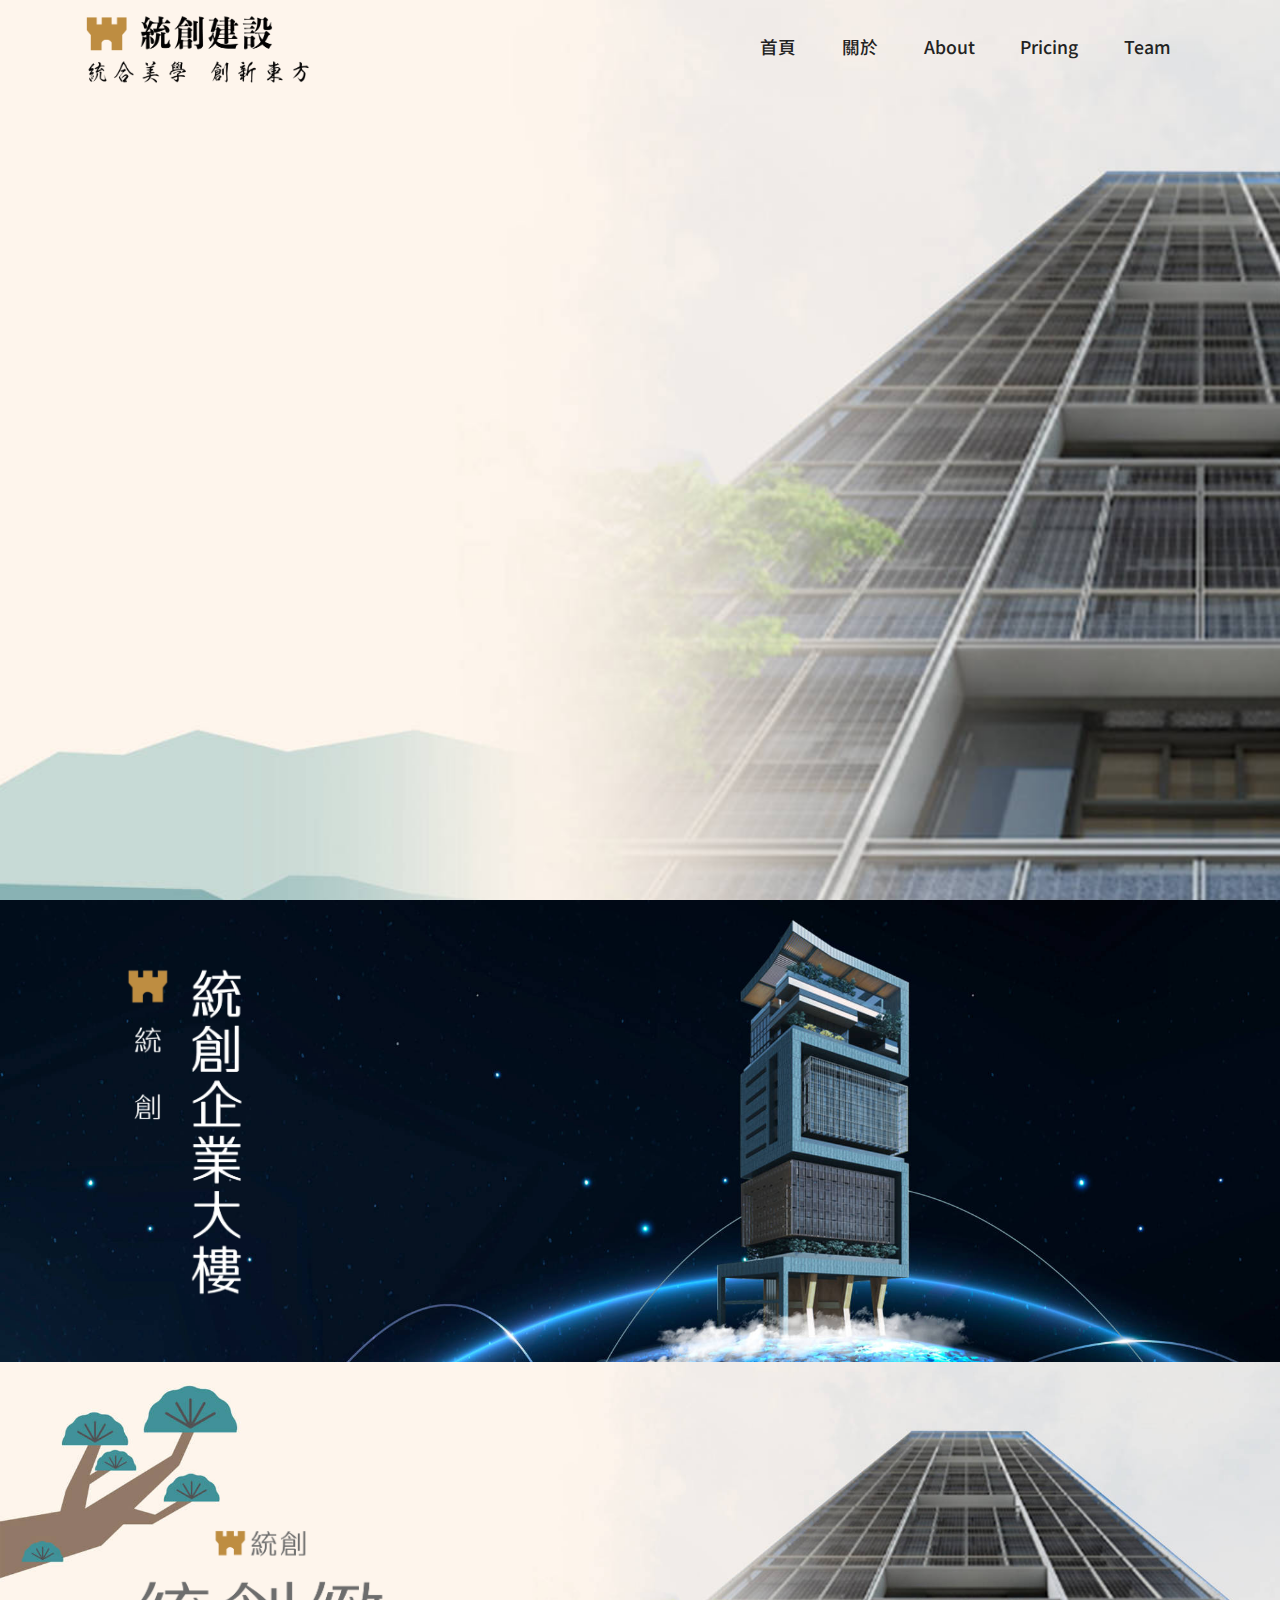
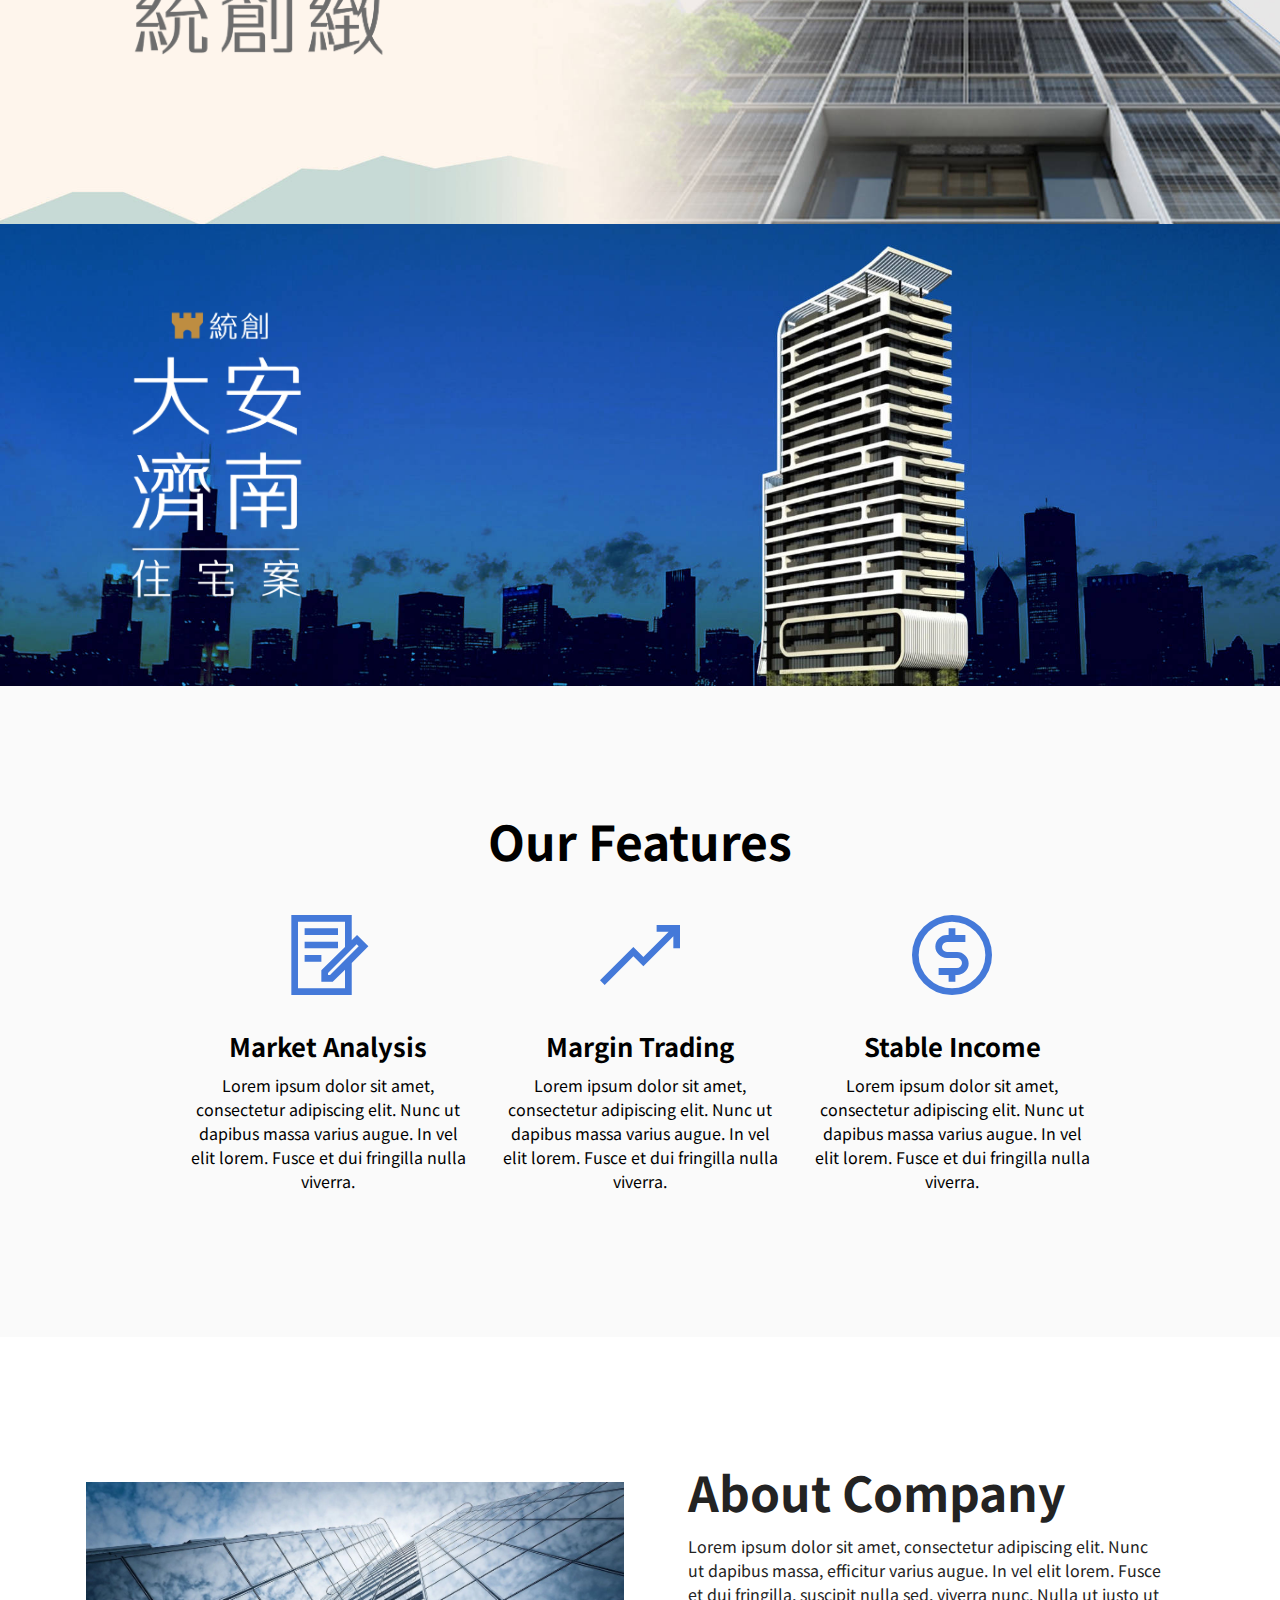
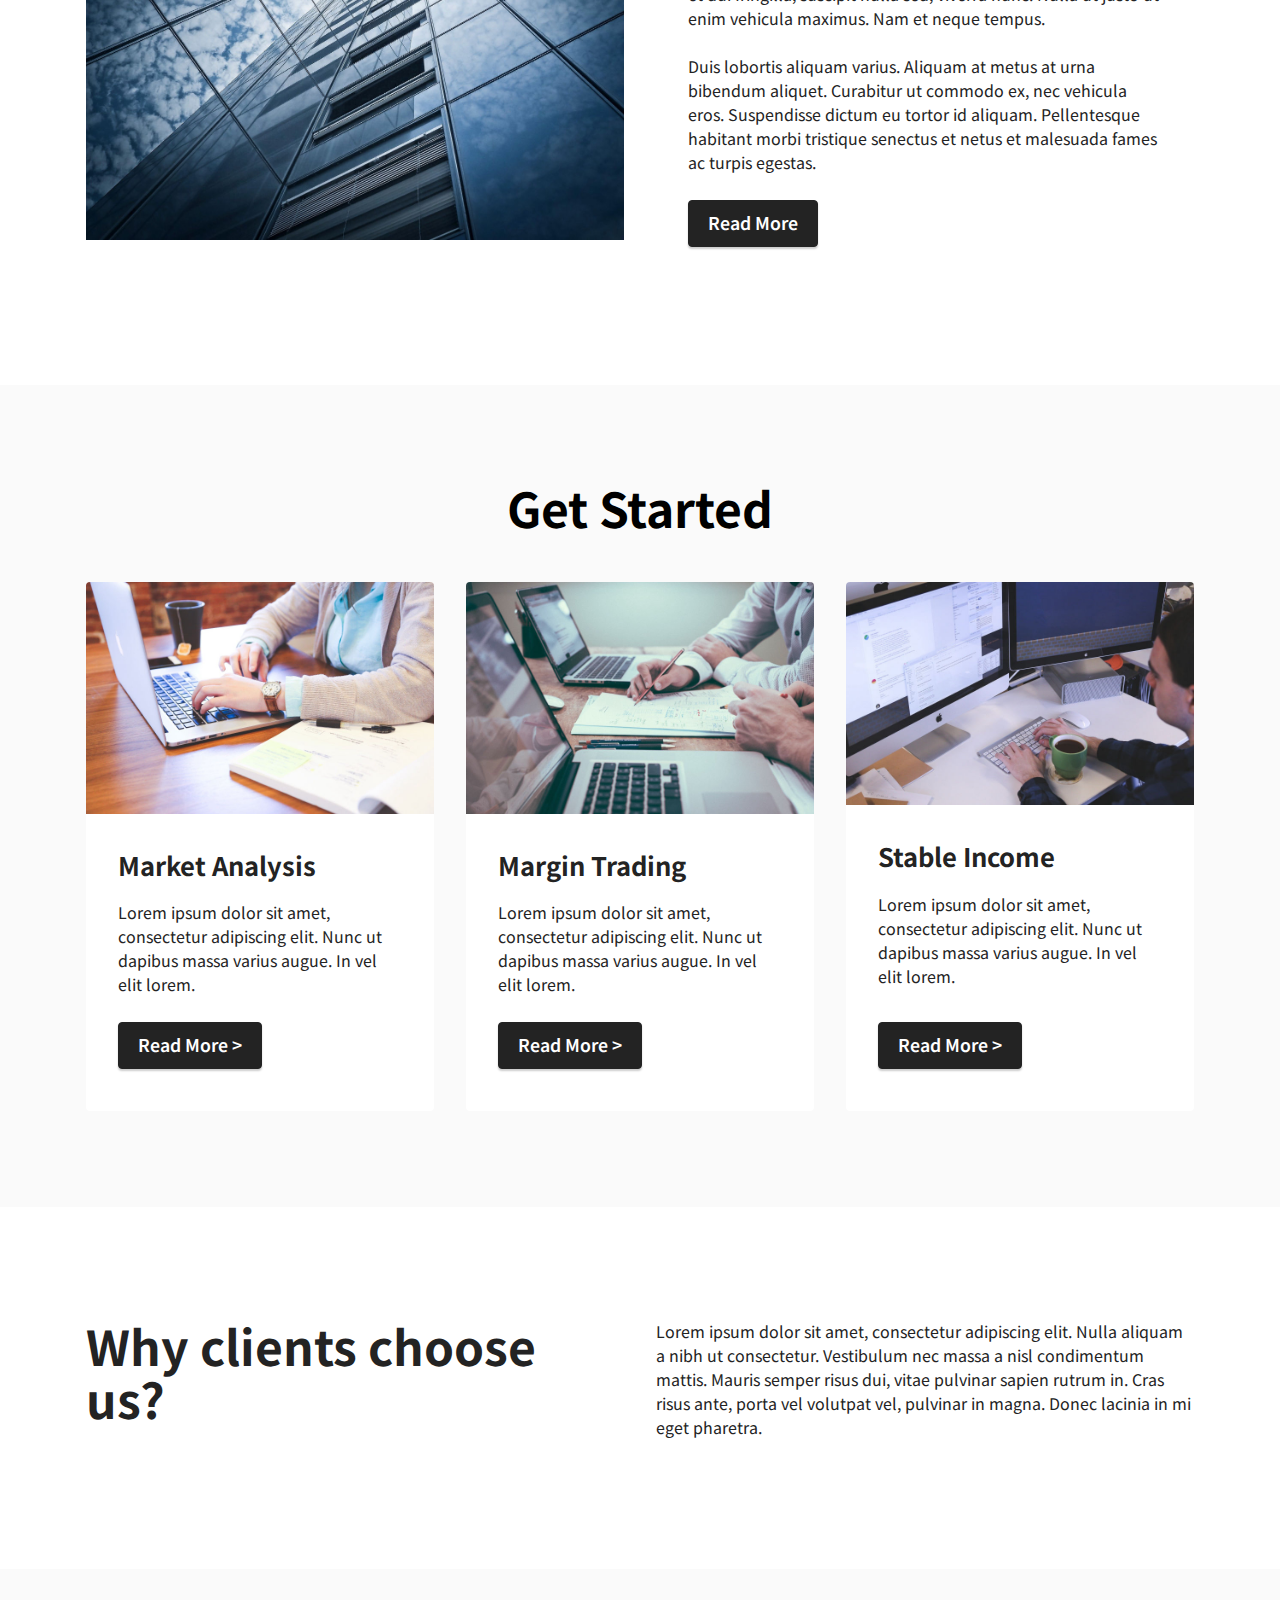
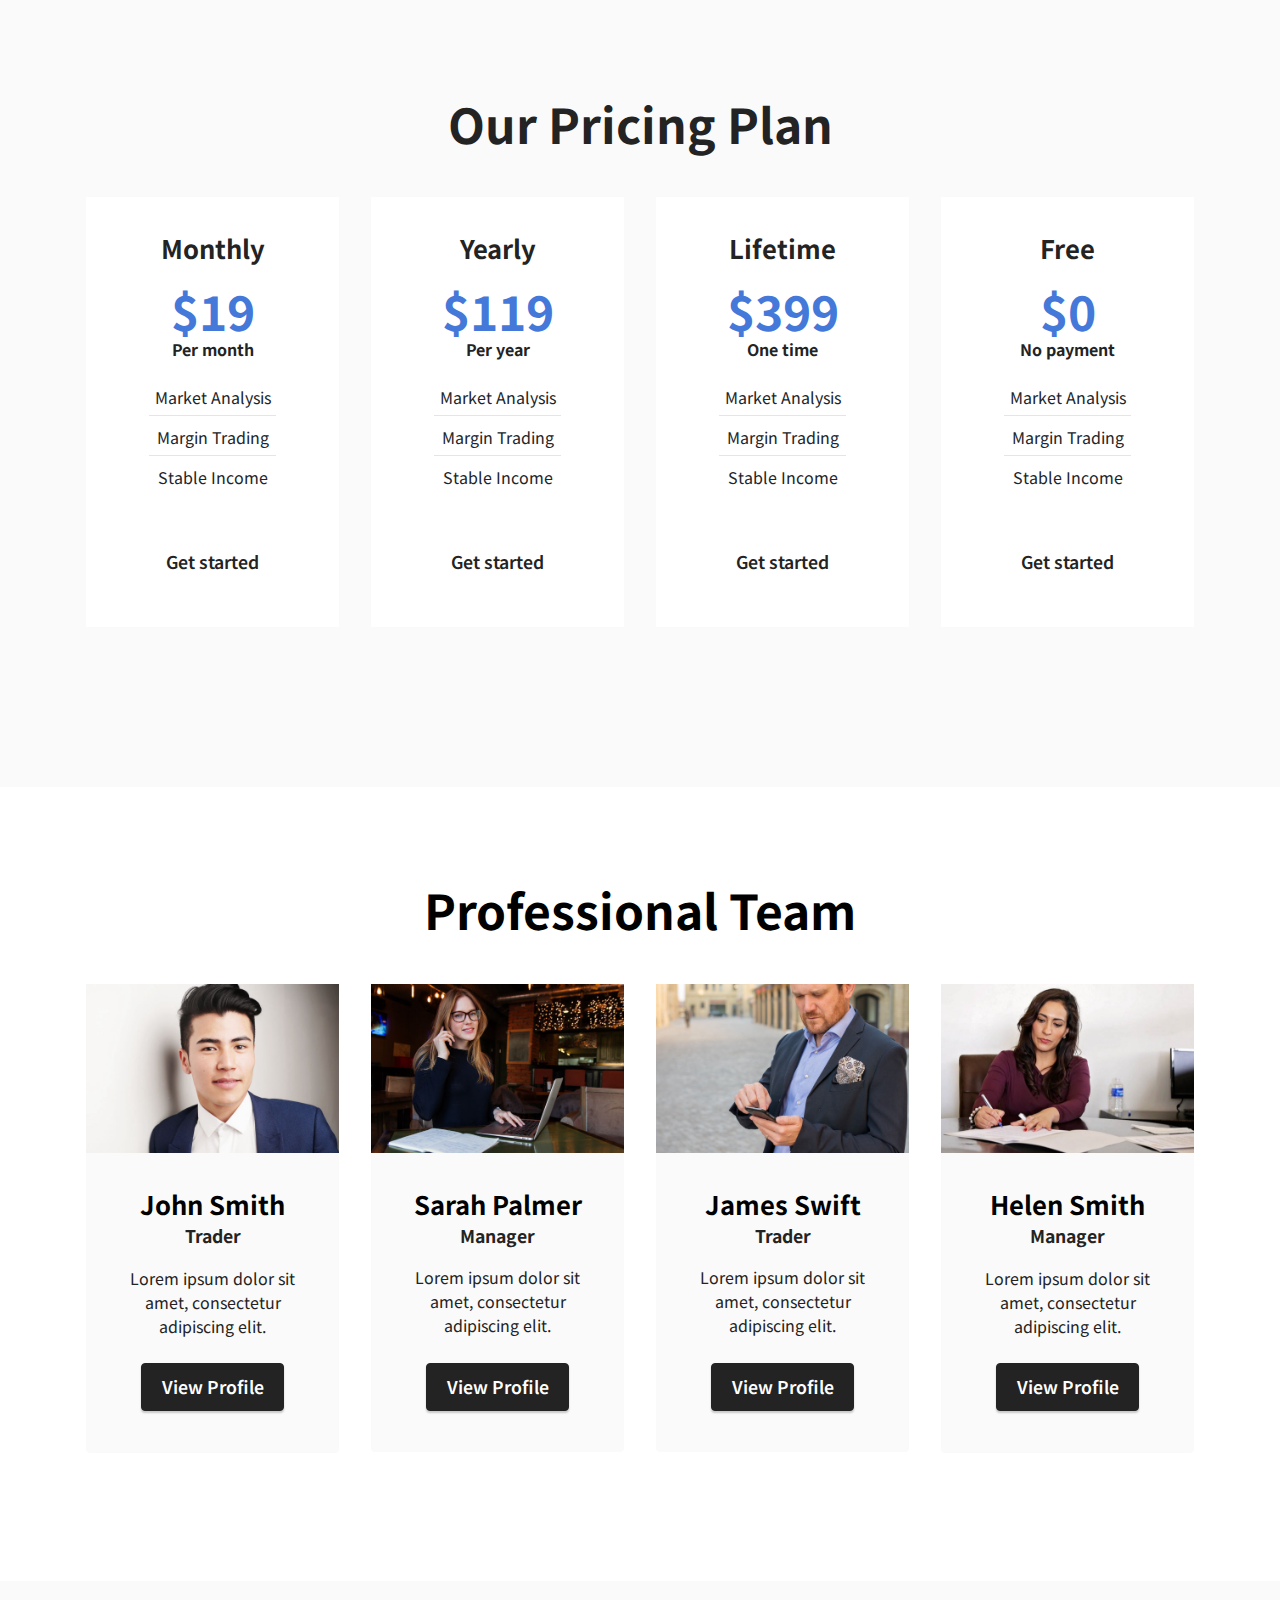
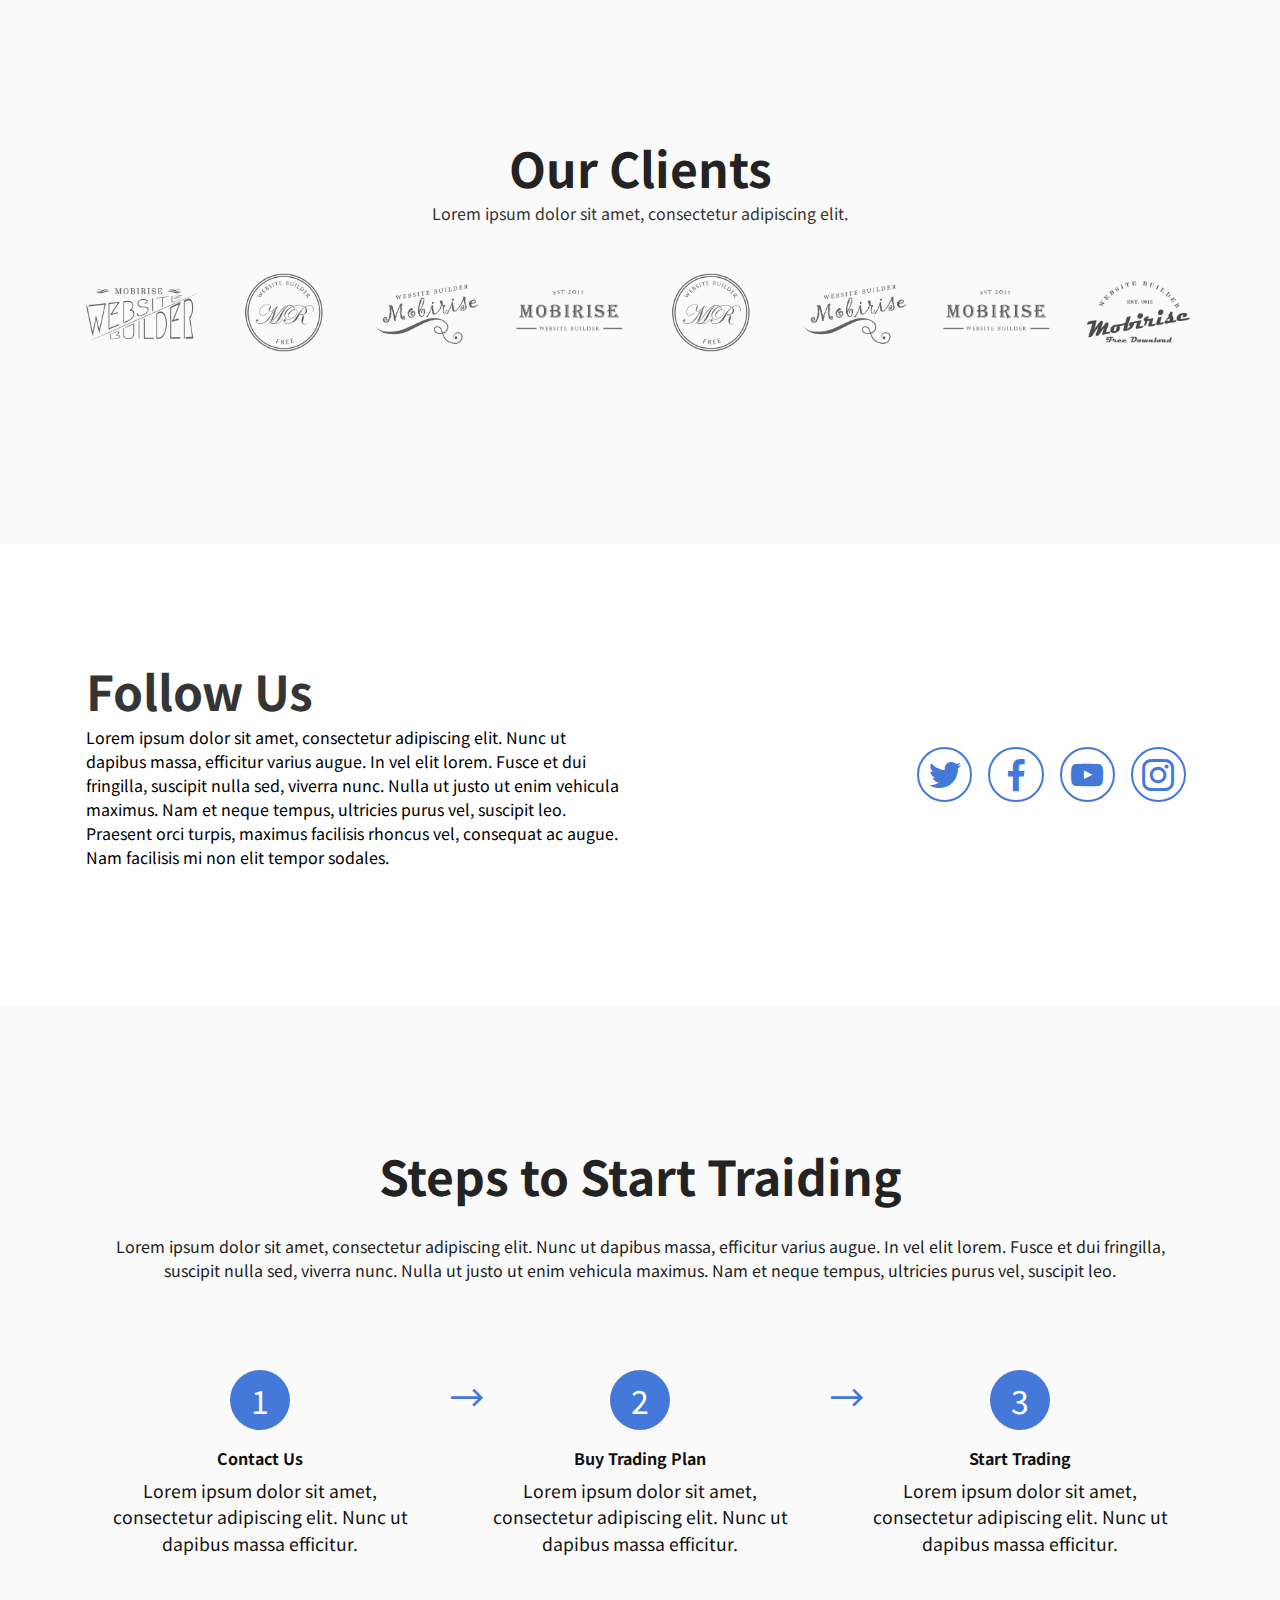
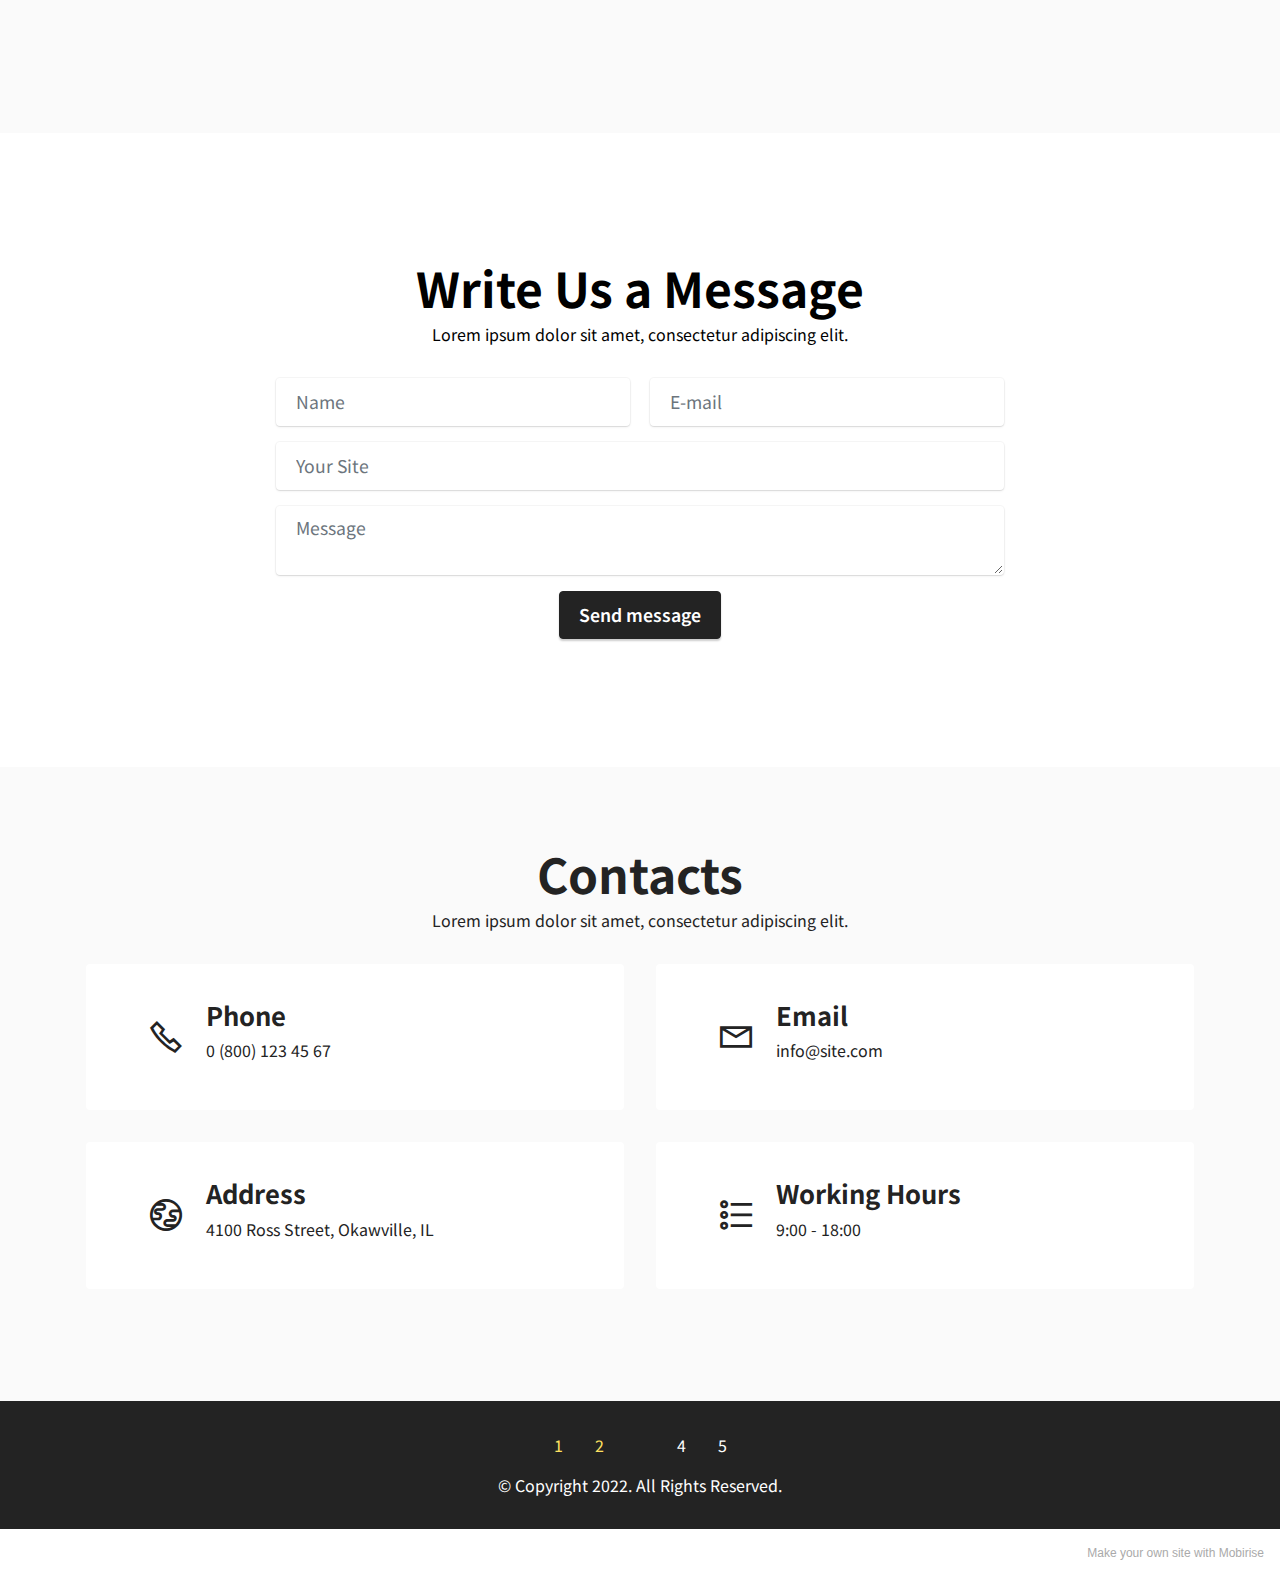
<file: page2.html>
<!DOCTYPE html>
<html  >
<head>
  <!-- Site made with Mobirise Website Builder v5.5.8, https://mobirise.com -->
  <meta charset="UTF-8">
  <meta http-equiv="X-UA-Compatible" content="IE=edge">
  <meta name="generator" content="Mobirise v5.5.8, mobirise.com">
  <meta name="viewport" content="width=device-width, initial-scale=1, minimum-scale=1">
  <link rel="shortcut icon" href="assets/images/tong1pmblack-556x183.png" type="image/x-icon">
  <meta name="description" content="">
  
  
  <title>Page 3</title>
  <link rel="stylesheet" href="assets/web/assets/mobirise-icons2/mobirise2.css">
  <link rel="stylesheet" href="assets/bootstrap/css/bootstrap.min.css">
  <link rel="stylesheet" href="assets/bootstrap/css/bootstrap-grid.min.css">
  <link rel="stylesheet" href="assets/bootstrap/css/bootstrap-reboot.min.css">
  <link rel="stylesheet" href="assets/dropdown/css/style.css">
  <link rel="stylesheet" href="assets/socicon/css/styles.css">
  <link rel="stylesheet" href="assets/theme/css/style.css">
  <link rel="preload" href="https://fonts.googleapis.com/css?family=Noto+Sans+TC:100,300,400,500,700,900&display=swap" as="style" onload="this.onload=null;this.rel='stylesheet'">
  <noscript><link rel="stylesheet" href="https://fonts.googleapis.com/css?family=Noto+Sans+TC:100,300,400,500,700,900&display=swap"></noscript>
  <link rel="preload" as="style" href="assets/mobirise/css/mbr-additional.css"><link rel="stylesheet" href="assets/mobirise/css/mbr-additional.css" type="text/css">
  
  
  
  
</head>
<body>
  
  <section data-bs-version="5.1" class="menu menu2 cid-sFCw1qGFAI" once="menu" id="menu2-23">
    
    <nav class="navbar navbar-dropdown navbar-expand-lg">
        <div class="container">
            <div class="navbar-brand">
                <span class="navbar-logo">
                    <a href="https://mobiri.se">
                        <img src="assets/images/tong1pmblack-556x183.png" alt="Mobirise" style="height: 4.6rem;">
                    </a>
                </span>
                
            </div>
            <button class="navbar-toggler" type="button" data-toggle="collapse" data-bs-toggle="collapse" data-target="#navbarSupportedContent" data-bs-target="#navbarSupportedContent" aria-controls="navbarNavAltMarkup" aria-expanded="false" aria-label="Toggle navigation">
                <div class="hamburger">
                    <span></span>
                    <span></span>
                    <span></span>
                    <span></span>
                </div>
            </button>
            <div class="collapse navbar-collapse" id="navbarSupportedContent">
                <ul class="navbar-nav nav-dropdown nav-right" data-app-modern-menu="true"><li class="nav-item"><a class="nav-link link text-primary display-4" href="#top">首頁</a></li><li class="nav-item"><a class="nav-link link text-primary display-4" href="index.html#features1-1i">關於</a></li>
                    <li class="nav-item"><a class="nav-link link text-primary display-4" href="index.html#header14-1j">About</a></li>
                    <li class="nav-item"><a class="nav-link link text-primary display-4" href="index.html#content4-1q">Pricing</a>
                    </li><li class="nav-item"><a class="nav-link link text-primary display-4" href="index.html#team1-1o">Team</a></li></ul>
                
                
            </div>
        </div>
    </nav>
</section>

<section data-bs-version="5.1" class="header6 cid-sTDikrHPHp mbr-fullscreen" id="header6-h">

    

    

    <div class="align-center container">
        <div class="row justify-content-center">
            <div class="col-12 col-lg-10">
                
                
                
                
            </div>
        </div>
    </div>
</section>

<section data-bs-version="5.1" class="header11 cid-sTCSMaA1Kd" id="header11-e">

    

    

    <div class="container-fluid">
        <div class="row justify-content-center">
            <div class="col-12 col-md-7 image-wrapper">
                <img class="w-100" src="assets/images/text-build2-1481x779.png" alt="Mobirise">
            </div>
            <div class="col-12 col-md">
                <div class="text-wrapper text-center">
                    
                    
                    
                </div>
            </div>
        </div>
    </div>
</section>

<section data-bs-version="5.1" class="header11 cid-sTD7BKEQWN" id="header11-f">

    

    

    <div class="container-fluid">
        <div class="row justify-content-center">
            <div class="col-12 col-md-7 image-wrapper">
                <img class="w-100" src="assets/images/title-for-backr-2-1481x779.png" alt="Mobirise">
            </div>
            <div class="col-12 col-md">
                <div class="text-wrapper text-center">
                    
                    
                    
                </div>
            </div>
        </div>
    </div>
</section>

<section data-bs-version="5.1" class="header11 cid-sTDhsXqiAq" id="header11-g">

    

    

    <div class="container-fluid">
        <div class="row justify-content-center">
            <div class="col-12 col-md-7 image-wrapper">
                <img class="w-100" src="assets/images/title-for-backr-3-1481x779.png" alt="Mobirise">
            </div>
            <div class="col-12 col-md">
                <div class="text-wrapper text-center">
                    
                    
                    
                </div>
            </div>
        </div>
    </div>
</section>

<section data-bs-version="5.1" class="features1 cid-sFzyUE9AaP" id="features1-1i">
    

    
    <div class="container-fluid">
        <div class="row">
            <div class="col-12 col-lg-9">
                <h3 class="mbr-section-title mbr-fonts-style align-center mb-0 display-2">
                    <strong>Our Features</strong>
                </h3>
                
            </div>
        </div>
        <div class="row">
            <div class="card col-12 col-md-6 col-lg-3">
                <div class="card-wrapper">
                    <div class="card-box align-center">
                        <div class="iconfont-wrapper">
                            <span class="mbr-iconfont mobi-mbri-contact-form mobi-mbri"></span>
                        </div>
                        <h5 class="card-title mbr-fonts-style display-5"><strong>Market Analysis</strong></h5>
                        <p class="card-text mbr-fonts-style display-7">Lorem ipsum dolor sit amet, consectetur adipiscing elit. Nunc ut dapibus massa varius augue. In vel elit lorem. Fusce et dui fringilla nulla viverra.</p>
                    </div>
                </div>
            </div>
            <div class="card col-12 col-md-6 col-lg-3">
                <div class="card-wrapper">
                    <div class="card-box align-center">
                        <div class="iconfont-wrapper">
                            <span class="mbr-iconfont mobi-mbri-growing-chart mobi-mbri"></span>
                        </div>
                        <h5 class="card-title mbr-fonts-style display-5"><strong>Margin Trading</strong></h5>
                        <p class="card-text mbr-fonts-style display-7">Lorem ipsum dolor sit amet, consectetur adipiscing elit. Nunc ut dapibus massa varius augue. In vel elit lorem. Fusce et dui fringilla nulla viverra.</p>
                    </div>
                </div>
            </div>
            <div class="card col-12 col-md-6 col-lg-3">
                <div class="card-wrapper">
                    <div class="card-box align-center">
                        <div class="iconfont-wrapper">
                            <span class="mbr-iconfont mobi-mbri-cash mobi-mbri"></span>
                        </div>
                        <h5 class="card-title mbr-fonts-style display-5"><strong>Stable Income</strong></h5>
                        <p class="card-text mbr-fonts-style display-7">Lorem ipsum dolor sit amet, consectetur adipiscing elit. Nunc ut dapibus massa varius augue. In vel elit lorem. Fusce et dui fringilla nulla viverra.</p>
                    </div>
                </div>
            </div>
            
        </div>
    </div>
</section>

<section data-bs-version="5.1" class="header14 cid-sFzz5E692j" id="header14-1j">

    

    

    <div class="container">
        <div class="row justify-content-center align-items-center">
            <div class="col-12 col-md-6 image-wrapper">
                <img src="assets/images/mbr-1256x837.jpg" alt="Mobirise">
            </div>
            <div class="col-12 col-md">
                <div class="text-wrapper">
                    <h1 class="mbr-section-title mbr-fonts-style mb-3 display-2">
                        <strong>About Company</strong></h1>
                    <p class="mbr-text mbr-fonts-style display-7">
                        Lorem ipsum dolor sit amet, consectetur adipiscing elit. Nunc ut dapibus massa, efficitur varius augue. In vel elit lorem. Fusce et dui fringilla, suscipit nulla sed, viverra nunc. Nulla ut justo ut enim vehicula maximus. Nam et neque tempus.<br><br>Duis lobortis aliquam varius. Aliquam at metus at urna bibendum aliquet. Curabitur ut commodo ex, nec vehicula eros. Suspendisse dictum eu tortor id aliquam. Pellentesque habitant morbi tristique senectus et netus et malesuada fames ac turpis egestas.<br></p>
                    <div class="mbr-section-btn mt-3"><a class="btn btn-primary display-4" href="https://mobiri.se">Read More</a></div>
                </div>
            </div>
        </div>
    </div>
</section>

<section data-bs-version="5.1" class="features3 cid-sFzFvgBfc0" id="features3-1p">
    
    
    <div class="container">
        <div class="mbr-section-head">
            <h4 class="mbr-section-title mbr-fonts-style align-center mb-5 display-2">
                <strong>Get Started</strong></h4>
            
        </div>
        <div class="row mt-4">
            <div class="item features-image сol-12 col-md-6 col-lg-4">
                <div class="item-wrapper">
                    <div class="item-img">
                        <img src="assets/images/mbr-816x544.jpg" alt="">
                    </div>
                    <div class="item-content">
                        <h5 class="item-title mbr-fonts-style display-5"><strong>Market Analysis</strong></h5>
                        
                        <p class="mbr-text mbr-fonts-style mt-3 display-7">Lorem ipsum dolor sit amet, consectetur adipiscing elit. Nunc ut dapibus massa varius augue. In vel elit lorem.</p>
                    </div>
                    <div class="mbr-section-btn item-footer mt-2"><a href="" class="btn item-btn btn-primary display-4" target="_blank">Read More
                            &gt;</a></div>
                </div>
            </div>
            <div class="item features-image сol-12 col-md-6 col-lg-4">
                <div class="item-wrapper">
                    <div class="item-img">
                        <img src="assets/images/mbr-1-816x544.jpg" alt="">
                    </div>
                    <div class="item-content">
                        <h5 class="item-title mbr-fonts-style display-5"><strong>Margin Trading</strong></h5>
                        
                        <p class="mbr-text mbr-fonts-style mt-3 display-7">Lorem ipsum dolor sit amet, consectetur adipiscing elit. Nunc ut dapibus massa varius augue. In vel elit lorem.</p>
                    </div>
                    <div class="mbr-section-btn item-footer mt-2"><a href="" class="btn item-btn btn-primary display-4" target="_blank">Read More &gt;</a></div>
                </div>
            </div>
            <div class="item features-image сol-12 col-md-6 col-lg-4">
                <div class="item-wrapper">
                    <div class="item-img">
                        <img src="assets/images/mbr-816x524.jpg" alt="">
                    </div>
                    <div class="item-content">
                        <h5 class="item-title mbr-fonts-style display-5"><strong>Stable Income</strong></h5>
                        
                        <p class="mbr-text mbr-fonts-style mt-3 display-7">Lorem ipsum dolor sit amet, consectetur adipiscing elit. Nunc ut dapibus massa varius augue. In vel elit lorem.<br></p>
                    </div>
                    <div class="mbr-section-btn item-footer mt-2"><a href="" class="btn item-btn btn-primary display-4" target="_blank">Read More &gt;</a></div>
                </div>
            </div>
        </div>
    </div>
</section>

<section data-bs-version="5.1" class="content10 cid-sFAZRnJnnI" id="content10-22">
    
    <div class="container">
        <div class="row justify-content-center">
            <div class="col-12 col-md">
                
                <h6 class="mbr-section-subtitle mbr-fonts-style mb-4 display-2"><strong>Why clients choose us?</strong></h6>
            </div>
            <div class="col-md-12 col-lg-6">
                <p class="mbr-text mbr-fonts-style display-7">Lorem ipsum dolor sit amet, consectetur adipiscing elit. Nulla aliquam a nibh ut consectetur. Vestibulum nec massa a nisl condimentum mattis. Mauris semper risus dui, vitae pulvinar sapien rutrum in. Cras risus ante, porta vel volutpat vel, pulvinar in magna. Donec lacinia in mi eget pharetra.</p>
            </div>
        </div>
    </div>
</section>

<section data-bs-version="5.1" class="content4 cid-sFzIdnt1ra" id="content4-1q">
    
    
    <div class="container">
        <div class="row justify-content-center">
            <div class="title col-md-12 col-lg-10">
                <h3 class="mbr-section-title mbr-fonts-style align-center mb-4 display-2"><strong>Our Pricing Plan</strong></h3>
                
                
            </div>
        </div>
    </div>
</section>

<section data-bs-version="5.1" class="pricing2 cid-sFzDdjoEIw" id="pricing2-1k">
    

    
    <div class="container">
        <div class="row justify-content-center">
            <div class="col-12 col-md-6 align-center col-lg-3">
                <div class="plan">
                    <div class="plan-header">
                        <h6 class="plan-title mbr-fonts-style mb-3 display-5">
                            <strong>Monthly</strong>
                        </h6>
                        <div class="plan-price">
                            <p class="price mbr-fonts-style m-0 display-2"><strong>$19</strong></p>
                            <p class="price-term mbr-fonts-style mb-3 display-7"><strong>Per month</strong>
                            </p>
                        </div>
                    </div>
                    <div class="plan-body">
                        <div class="plan-list mb-4">
                            <ul class="list-group mbr-fonts-style list-group-flush display-7">
                                <li class="list-group-item">Market Analysis</li><li class="list-group-item">Margin Trading</li><li class="list-group-item">Stable Income</li>
                            </ul>
                        </div>
                        <div class="mbr-section-btn text-center"><a href="https://mobiri.se" class="btn btn-primary-outline display-4">Get started</a></div>
                    </div>
                </div>
            </div>
            <div class="col-12 col-md-6 align-center col-lg-3">
                <div class="plan">
                    <div class="plan-header">
                        <h6 class="plan-title mbr-fonts-style mb-3 display-5">
                            <strong>Yearly</strong>
                        </h6>
                        <div class="plan-price">
                            <p class="price mbr-fonts-style m-0 display-2"><strong>$119</strong></p>
                            <p class="price-term mbr-fonts-style mb-3 display-7"><strong>Per year</strong>
                            </p>
                        </div>
                    </div>
                    <div class="plan-body">
                        <div class="plan-list mb-4">
                            <ul class="list-group mbr-fonts-style list-group-flush display-7">
                                <li class="list-group-item">Market Analysis
</li><li class="list-group-item">Margin Trading
</li><li class="list-group-item">Stable Income</li>
                            </ul>
                        </div>
                        <div class="mbr-section-btn text-center"><a href="https://mobiri.se" class="btn btn-primary-outline display-4">Get started</a></div>
                    </div>
                </div>
            </div>
            <div class="col-12 col-md-6 align-center col-lg-3">
                <div class="plan">
                    <div class="plan-header">
                        <h6 class="plan-title mbr-fonts-style mb-3 display-5">
                            <strong>Lifetime</strong>
                        </h6>
                        <div class="plan-price">
                            <p class="price mbr-fonts-style m-0 display-2"><strong>$399</strong></p>
                            <p class="price-term mbr-fonts-style mb-3 display-7"><strong>One time</strong>
                            </p>
                        </div>
                    </div>
                    <div class="plan-body">
                        <div class="plan-list mb-4">
                            <ul class="list-group mbr-fonts-style list-group-flush display-7">
                                <li class="list-group-item">Market Analysis
</li><li class="list-group-item">Margin Trading
</li><li class="list-group-item">Stable Income</li>
                            </ul>
                        </div>
                        <div class="mbr-section-btn text-center"><a href="https://mobiri.se" class="btn btn-primary-outline display-4">Get started</a></div>
                    </div>
                </div>
            </div>
            <div class="col-12 col-md-6 align-center col-lg-3">
                <div class="plan">
                    <div class="plan-header">
                        <h6 class="plan-title mbr-fonts-style mb-3 display-5">
                            <strong>Free</strong>
                        </h6>
                        <div class="plan-price">
                            <p class="price mbr-fonts-style m-0 display-2"><strong>$0</strong></p>
                            <p class="price-term mbr-fonts-style mb-3 display-7"><strong>No payment</strong>
                            </p>
                        </div>
                    </div>
                    <div class="plan-body">
                        <div class="plan-list mb-4">
                            <ul class="list-group mbr-fonts-style list-group-flush display-7">
                                <li class="list-group-item">Market Analysis
</li><li class="list-group-item">Margin Trading
</li><li class="list-group-item">Stable Income</li>
                            </ul>
                        </div>
                        <div class="mbr-section-btn text-center"><a href="https://mobiri.se" class="btn btn-primary-outline display-4">Get started</a></div>
                    </div>
                </div>
            </div>
        </div>
    </div>
</section>

<section data-bs-version="5.1" class="team1 cid-sFzErVWEaH" id="team1-1o">
    

    
    <div class="container">
        <div class="row justify-content-center">
            <div class="col-12">
                <h3 class="mbr-section-title1 mbr-fonts-style align-center mb-5 display-2">
                    <strong>Professional Team</strong>
                </h3>
                
            </div>
            <div class="col-sm-6 col-lg-3">
                <div class="card-wrap">
                    <div class="image-wrap">
                        <img src="assets/images/mbr-596x398.jpg" alt="">
                    </div>
                    <div class="content-wrap">
                        <h5 class="mbr-section-title card-title mbr-fonts-style align-center m-0 display-5">
                            <strong>John Smith</strong>
                        </h5>
                        <h6 class="mbr-role mbr-fonts-style align-center mb-3 display-4">
                            <strong>Trader</strong></h6>
                        <p class="card-text mbr-fonts-style align-center display-7">
                            Lorem ipsum dolor sit amet, consectetur adipiscing elit.</p>
                        
                        <div class="mbr-section-btn card-btn align-center"><a class="btn btn-primary display-4" href="https://mobiri.se">View
                                Profile</a></div>
                    </div>
                </div>
            </div>

            <div class="col-sm-6 col-lg-3">
                <div class="card-wrap">
                    <div class="image-wrap">
                        <img src="assets/images/mbr-3-596x397.jpg" alt="">
                    </div>
                    <div class="content-wrap">
                        <h5 class="mbr-section-title card-title mbr-fonts-style align-center m-0 display-5">
                            <strong>Sarah Palmer</strong>
                        </h5>
                        <h6 class="mbr-role mbr-fonts-style align-center mb-3 display-4">
                            <strong>Manager</strong>
                        </h6>
                        <p class="card-text mbr-fonts-style align-center display-7">
                            Lorem ipsum dolor sit amet, consectetur adipiscing elit.
                        </p>
                        
                        <div class="mbr-section-btn card-btn align-center"><a class="btn btn-primary display-4" href="https://mobiri.se">View
                                Profile</a></div>
                    </div>
                </div>
            </div>

            <div class="col-sm-6 col-lg-3">
                <div class="card-wrap">
                    <div class="image-wrap">
                        <img src="assets/images/mbr-2-596x397.jpg" alt="">
                    </div>
                    <div class="content-wrap">
                        <h5 class="mbr-section-title card-title mbr-fonts-style align-center m-0 display-5">
                            <strong>James Swift</strong>
                        </h5>
                        <h6 class="mbr-role mbr-fonts-style align-center mb-3 display-4">
                            <strong>Trader</strong>
                        </h6>
                        <p class="card-text mbr-fonts-style align-center display-7">
                            Lorem ipsum dolor sit amet, consectetur adipiscing elit.
                        </p>
                        
                        <div class="mbr-section-btn card-btn align-center"><a class="btn btn-primary display-4" href="https://mobiri.se">View
                                Profile</a></div>
                    </div>
                </div>
            </div>

            <div class="col-sm-6 col-lg-3">
                <div class="card-wrap">
                    <div class="image-wrap">
                        <img src="assets/images/mbr-596x401.jpeg" alt="">
                    </div>
                    <div class="content-wrap">
                        <h5 class="mbr-section-title card-title mbr-fonts-style align-center m-0 display-5">
                            <strong>Helen Smith</strong>
                        </h5>
                        <h6 class="mbr-role mbr-fonts-style align-center mb-3 display-4">
                            <strong>Manager</strong>
                        </h6>
                        <p class="card-text mbr-fonts-style align-center display-7">
                            Lorem ipsum dolor sit amet, consectetur adipiscing elit.
                        </p>
                        
                        <div class="mbr-section-btn card-btn align-center"><a class="btn btn-primary display-4" href="https://mobiri.se">View
                                Profile</a></div>
                    </div>
                </div>
            </div>
        </div>
    </div>
</section>

<section data-bs-version="5.1" class="clients1 cid-sFAw7z51L3" id="clients1-1u">
    
    <div class="images-container container">
        <div class="mbr-section-head">
            <h3 class="mbr-section-title mbr-fonts-style align-center mb-0 display-2">
                <strong>Our Clients</strong>
            </h3>
            <h4 class="mbr-section-subtitle mbr-fonts-style align-center mb-0 mt-2 display-7">Lorem ipsum dolor sit amet, consectetur adipiscing elit.</h4>
            
        </div>
        <div class="row justify-content-center mt-4">
            <div class="col-md-3 card">
                <img src="assets/images/1.png">
            </div>
            <div class="col-md-3 card">
                <img src="assets/images/2.png">
            </div>
            <div class="col-md-3 card">
                <img src="assets/images/3.png">
            </div>
            <div class="col-md-3 card">
                <img src="assets/images/4.png">
            </div>
            <div class="col-md-3 card">
                <img src="assets/images/2.png">
            </div>
            <div class="col-md-3 card">
                <img src="assets/images/3.png">
            </div>
            <div class="col-md-3 card">
                <img src="assets/images/4.png">
            </div>
            <div class="col-md-3 card">
                <img src="assets/images/5.png">
            </div>
        </div>
    </div>
</section>

<section data-bs-version="5.1" class="contacts4 cid-sFAyMcKwph" id="contacts4-21">

    

    

    <div class="container">
        <div class="row align-items-center justify-content-center">
            <div class="text-content col-12 col-md-6">
                <h2 class="mbr-section-title mbr-fonts-style display-2">
                    <strong>Follow Us</strong>
                </h2>
                <p class="mbr-text mbr-fonts-style display-7">Lorem ipsum dolor sit amet, consectetur adipiscing elit. Nunc ut dapibus massa, efficitur varius augue. In vel elit lorem. Fusce et dui fringilla, suscipit nulla sed, viverra nunc. Nulla ut justo ut enim vehicula maximus. Nam et neque tempus, ultricies purus vel, suscipit leo. Praesent orci turpis, maximus facilisis rhoncus vel, consequat ac augue. Nam facilisis mi non elit tempor sodales.<br></p>
            </div>
            <div class="icons d-flex align-items-center col-12 col-md-6 justify-content-end mt-md-0 mt-2 flex-wrap">
                <a href="https://twitter.com/mobirise" target="_blank">
                    <span class="socicon-twitter socicon mbr-iconfont mbr-iconfont-social"></span>
                </a>
                <a href="https://www.facebook.com/pages/Mobirise/1616226671953247" target="_blank">
                    <span class="socicon-facebook socicon mbr-iconfont mbr-iconfont-social"></span>
                </a>
                <a href="https://www.youtube.com/c/mobirise" target="_blank">
                    <span class="socicon-youtube socicon mbr-iconfont mbr-iconfont-social"></span>
                </a>
                <a href="https://instagram.com/mobirise" target="_blank">
                    <span class="socicon-instagram socicon mbr-iconfont mbr-iconfont-social"></span>
                </a>
                
                
                
                
                
                
            </div>
        </div>
    </div>
    
</section>

<section data-bs-version="5.1" class="features23 cid-sFAyHxWQ1N" id="features24-20">

    
    
    <div class="container">
        <div class="row justify-content-center">
            <div class="col-12">
                <div class="card-wrapper mb-4">
                    <div class="card-box align-center">
                        <h4 class="card-title mbr-fonts-style mb-4 display-2">
                            <strong>Steps to Start Traiding</strong></h4>
                        <p class="mbr-text mbr-fonts-style mb-4 display-7">Lorem ipsum dolor sit amet, consectetur adipiscing elit. Nunc ut dapibus massa, efficitur varius augue. In vel elit lorem. Fusce et dui fringilla, suscipit nulla sed, viverra nunc. Nulla ut justo ut enim vehicula maximus. Nam et neque tempus, ultricies purus vel, suscipit leo.</p>
                        
                    </div>
                </div>
            </div>
            <div class="col-12 col-md-6 col-lg-4">
                <div class="item first mbr-flex p-4">
                    <div class="icon-wrap w-100">
                        <div class="icon-box">
                            <span class="step-number mbr-fonts-style display-5">1</span>
                        </div>
                    </div>

                    <div class="text-box">
                        <h4 class="icon-title card-title mbr-black mbr-fonts-style display-7"><strong>Contact Us</strong></h4>
                        <h5 class="mbr-text mbr-black mbr-fonts-style display-4">Lorem ipsum dolor sit amet, consectetur adipiscing elit. Nunc ut dapibus massa efficitur.</h5>
                    </div>
                </div>
                <!-- <span mbr-icon class="mbr-iconfont mobi-mbri-devices mobi-mbri"></span> -->
            </div>
            <div class="col-12 col-md-6 col-lg-4">
                <div class="item mbr-flex p-4">
                    <div class="icon-wrap w-100">
                        <div class="icon-box">
                            <span class="step-number mbr-fonts-style display-5">2</span>
                        </div>
                    </div>
                    <div class="text-box">
                        <h4 class="icon-title card-title mbr-black mbr-fonts-style display-7">
                            <strong>Buy Trading Plan</strong></h4>
                        <h5 class="mbr-text mbr-black mbr-fonts-style display-4">Lorem ipsum dolor sit amet, consectetur adipiscing elit. Nunc ut dapibus massa efficitur.</h5>
                    </div>
                </div>
            </div>
            <div class="col-12 col-md-6 col-lg-4">
                <div class="item mbr-flex p-4">
                    <div class="icon-wrap w-100">
                        <div class="icon-box">
                            <span class="step-number mbr-fonts-style display-5">3</span>
                        </div>
                    </div>
                    <div class="text-box">
                        <h4 class="icon-title card-title mbr-black mbr-fonts-style display-7"><strong>Start Trading</strong></h4>
                        <h5 class="mbr-text mbr-black mbr-fonts-style display-4">Lorem ipsum dolor sit amet, consectetur adipiscing elit. Nunc ut dapibus massa efficitur.</h5>
                    </div>
                </div>
            </div>
            
            
            
            
            
        </div>
    </div>
</section>

<section data-bs-version="5.1" class="form5 cid-sFzDs3t9EG" id="form5-1m">
    
    
    <div class="container">
        <div class="mbr-section-head">
            <h3 class="mbr-section-title mbr-fonts-style align-center mb-0 display-2"><strong>Write Us a Message</strong></h3>
            <h4 class="mbr-section-subtitle mbr-fonts-style align-center mb-0 mt-2 display-7">Lorem ipsum dolor sit amet, consectetur adipiscing elit.</h4>
        </div>
        <div class="row justify-content-center mt-4">
            <div class="col-lg-8 mx-auto mbr-form" data-form-type="formoid">
                <form action="https://mobirise.eu/" method="POST" class="mbr-form form-with-styler" data-form-title="Form Name"><input type="hidden" name="email" data-form-email="true" value="G7xgxMC/LLRSalNVPMW7Ou63U6V44kiigAgQGTHgMeq//w+5+cL918F6aHu9DfcB4NC4KZNEzfkCgA8YuMZxGAE4w/11TMjkBYJ5WcBNNpco4mYSzV864SEobaVtAOsf">
                    <div class="row">
                        <div hidden="hidden" data-form-alert="" class="alert alert-success col-12">Thanks for filling out
                            the form!</div>
                        <div hidden="hidden" data-form-alert-danger="" class="alert alert-danger col-12">Oops...! some
                            problem!</div>
                    </div>
                    <div class="dragArea row">
                        <div class="col-md col-sm-12 form-group mb-3" data-for="name">
                            <input type="text" name="name" placeholder="Name" data-form-field="name" class="form-control" value="" id="name-form5-1m">
                        </div>
                        <div class="col-md col-sm-12 form-group mb-3" data-for="email">
                            <input type="email" name="email" placeholder="E-mail" data-form-field="email" class="form-control" value="" id="email-form5-1m">
                        </div>
                        <div class="col-12 form-group mb-3" data-for="url">
                            <input type="url" name="url" placeholder="Your Site" data-form-field="url" class="form-control" value="" id="url-form5-1m">
                        </div>
                        <div class="col-12 form-group mb-3" data-for="textarea">
                            <textarea name="textarea" placeholder="Message" data-form-field="textarea" class="form-control" id="textarea-form5-1m"></textarea>
                        </div>
                        <div class="col-lg-12 col-md-12 col-sm-12 align-center mbr-section-btn"><button type="submit" class="btn btn-primary display-4">Send message</button></div>
                    </div>
                </form>
            </div>
        </div>
    </div>
</section>

<section data-bs-version="5.1" class="contacts2 cid-sFzIA7KGYz" id="contacts2-1r">
    <!---->
    
    
    <div class="container">
        <div class="mbr-section-head">
            <h3 class="mbr-section-title mbr-fonts-style align-center mb-0 display-2">
                <strong>Contacts</strong>
            </h3>
            <h4 class="mbr-section-subtitle mbr-fonts-style align-center mb-0 mt-2 display-7">Lorem ipsum dolor sit amet, consectetur adipiscing elit.</h4>
        </div>
        <div class="row justify-content-center mt-4">
            <div class="card col-12 col-md-6">
                <div class="card-wrapper">
                    <div class="image-wrapper">
                        <span class="mbr-iconfont mobi-mbri-phone mobi-mbri"></span>
                    </div>
                    <div class="text-wrapper">
                        <h6 class="card-title mbr-fonts-style mb-1 display-5">
                            <strong>Phone</strong>
                        </h6>
                        <p class="mbr-text mbr-fonts-style display-7">
                            <a href="tel:+12345678910" class="text-primary">0 (800) 123 45 67</a>
                        </p>
                    </div>
                </div>
            </div>
            <div class="card col-12 col-md-6">
                <div class="card-wrapper">
                    <div class="image-wrapper">
                        <span class="mbr-iconfont mobi-mbri-letter mobi-mbri"></span>
                    </div>
                    <div class="text-wrapper">
                        <h6 class="card-title mbr-fonts-style mb-1 display-5">
                            <strong>Email</strong>
                        </h6>
                        <p class="mbr-text mbr-fonts-style display-7">
                            <a href="mailto:info@site.com" class="text-primary">info@site.com</a>
                        </p>
                    </div>
                </div>
            </div>
            <div class="card col-12 col-md-6">
                <div class="card-wrapper">
                    <div class="image-wrapper">
                        <span class="mbr-iconfont mobi-mbri-globe mobi-mbri"></span>
                    </div>
                    <div class="text-wrapper">
                        <h6 class="card-title mbr-fonts-style mb-1 display-5">
                            <strong>Address</strong>
                        </h6>
                        <p class="mbr-text mbr-fonts-style display-7">
                            4100 Ross Street, Okawville, IL
                        </p>
                    </div>
                </div>
            </div>
            <div class="card col-12 col-md-6">
                <div class="card-wrapper">
                    <div class="image-wrapper">
                        <span class="mbr-iconfont mobi-mbri-bulleted-list mobi-mbri"></span>
                    </div>
                    <div class="text-wrapper">
                        <h6 class="card-title mbr-fonts-style mb-1 display-5">
                            <strong>Working Hours</strong>
                        </h6>
                        <p class="mbr-text mbr-fonts-style display-7">
                            9:00 - 18:00
                        </p>
                    </div>
                </div>
            </div>
        </div>
    </div>
</section>

<section data-bs-version="5.1" class="footer3 cid-sTDjILXqYt" once="footers" id="footer3-i">

    

    

    <div class="container">
        <div class="media-container-row align-center mbr-white">
            <div class="row row-links">
                <ul class="foot-menu">
                    
                    
                    
                    
                    
                <li class="foot-menu-item mbr-fonts-style display-7"><a href="index.html" class="text-warning" target="_blank">1</a></li><li class="foot-menu-item mbr-fonts-style display-7"><a href="page1.html" class="text-warning" target="_blank">2</a></li><li class="foot-menu-item mbr-fonts-style display-7"><a href="page2.html" class="text-primary" target="_blank">3</a></li><li class="foot-menu-item mbr-fonts-style display-7">4</li><li class="foot-menu-item mbr-fonts-style display-7">5</li></ul>
            </div>
            
            <div class="row row-copirayt">
                <p class="mbr-text mb-0 mbr-fonts-style mbr-white align-center display-7">
                    © Copyright 2022. All Rights Reserved.
                </p>
            </div>
        </div>
    </div>
</section><section style="background-color: #fff; font-family: -apple-system, BlinkMacSystemFont, 'Segoe UI', 'Roboto', 'Helvetica Neue', Arial, sans-serif; color:#aaa; font-size:12px; padding: 0; align-items: center; display: flex;"><a href="https://mobirise.site/t" style="flex: 1 1; height: 3rem; padding-left: 1rem;"></a><p style="flex: 0 0 auto; margin:0; padding-right:1rem;">Make your own <a href="https://mobirise.site/y" style="color:#aaa;">site</a> with Mobirise</p></section><script src="assets/bootstrap/js/bootstrap.bundle.min.js"></script>  <script src="assets/smoothscroll/smooth-scroll.js"></script>  <script src="assets/ytplayer/index.js"></script>  <script src="assets/dropdown/js/navbar-dropdown.js"></script>  <script src="assets/sociallikes/social-likes.js"></script>  <script src="assets/theme/js/script.js"></script>  <script src="assets/formoid/formoid.min.js"></script>  
  
  
</body>
</html>
</file>
<file: assets/web/assets/mobirise-icons2/mobirise2.css>
@font-face {
  font-family: 'Moririse2';
  font-display: swap;
  src:  url('mobirise2.eot?f2bix4');
  src:  url('mobirise2.eot?f2bix4#iefix') format('embedded-opentype'),
    url('mobirise2.ttf?f2bix4') format('truetype'),
    url('mobirise2.woff?f2bix4') format('woff'),
    url('mobirise2.svg?f2bix4#mobirise2') format('svg');
  font-weight: normal;
  font-style: normal;
}

[class^="mobi-"], [class*=" mobi-"] {
  /* use !important to prevent issues with browser extensions that change fonts */
  font-family: 'Moririse2' !important;
  speak: none;
  font-style: normal;
  font-weight: normal;
  font-variant: normal;
  text-transform: none;
  line-height: 1;

  /* Better Font Rendering =========== */
  -webkit-font-smoothing: antialiased;
  -moz-osx-font-smoothing: grayscale;
}

.mobi-mbri-add-submenu:before {
  content: "\e900";
}
.mobi-mbri-alert:before {
  content: "\e901";
}
.mobi-mbri-align-center:before {
  content: "\e902";
}
.mobi-mbri-align-justify:before {
  content: "\e903";
}
.mobi-mbri-align-left:before {
  content: "\e904";
}
.mobi-mbri-align-right:before {
  content: "\e905";
}
.mobi-mbri-android:before {
  content: "\e906";
}
.mobi-mbri-apple:before {
  content: "\e907";
}
.mobi-mbri-arrow-down:before {
  content: "\e908";
}
.mobi-mbri-arrow-next:before {
  content: "\e909";
}
.mobi-mbri-arrow-prev:before {
  content: "\e90a";
}
.mobi-mbri-arrow-up:before {
  content: "\e90b";
}
.mobi-mbri-bold:before {
  content: "\e90c";
}
.mobi-mbri-bookmark:before {
  content: "\e90d";
}
.mobi-mbri-bootstrap:before {
  content: "\e90e";
}
.mobi-mbri-briefcase:before {
  content: "\e90f";
}
.mobi-mbri-browse:before {
  content: "\e910";
}
.mobi-mbri-bulleted-list:before {
  content: "\e911";
}
.mobi-mbri-calendar:before {
  content: "\e912";
}
.mobi-mbri-camera:before {
  content: "\e913";
}
.mobi-mbri-cart-add:before {
  content: "\e914";
}
.mobi-mbri-cart-full:before {
  content: "\e915";
}
.mobi-mbri-cash:before {
  content: "\e916";
}
.mobi-mbri-change-style:before {
  content: "\e917";
}
.mobi-mbri-chat:before {
  content: "\e918";
}
.mobi-mbri-clock:before {
  content: "\e919";
}
.mobi-mbri-close:before {
  content: "\e91a";
}
.mobi-mbri-cloud:before {
  content: "\e91b";
}
.mobi-mbri-code:before {
  content: "\e91c";
}
.mobi-mbri-contact-form:before {
  content: "\e91d";
}
.mobi-mbri-credit-card:before {
  content: "\e91e";
}
.mobi-mbri-cursor-click:before {
  content: "\e91f";
}
.mobi-mbri-cust-feedback:before {
  content: "\e920";
}
.mobi-mbri-database:before {
  content: "\e921";
}
.mobi-mbri-delivery:before {
  content: "\e922";
}
.mobi-mbri-desktop:before {
  content: "\e923";
}
.mobi-mbri-devices:before {
  content: "\e924";
}
.mobi-mbri-down:before {
  content: "\e925";
}
.mobi-mbri-download-2:before {
  content: "\e926";
}
.mobi-mbri-download:before {
  content: "\e927";
}
.mobi-mbri-drag-n-drop-2:before {
  content: "\e928";
}
.mobi-mbri-drag-n-drop:before {
  content: "\e929";
}
.mobi-mbri-edit-2:before {
  content: "\e92a";
}
.mobi-mbri-edit:before {
  content: "\e92b";
}
.mobi-mbri-error:before {
  content: "\e92c";
}
.mobi-mbri-extension:before {
  content: "\e92d";
}
.mobi-mbri-features:before {
  content: "\e92e";
}
.mobi-mbri-file:before {
  content: "\e92f";
}
.mobi-mbri-flag:before {
  content: "\e930";
}
.mobi-mbri-folder:before {
  content: "\e931";
}
.mobi-mbri-gift:before {
  content: "\e932";
}
.mobi-mbri-github:before {
  content: "\e933";
}
.mobi-mbri-globe-2:before {
  content: "\e934";
}
.mobi-mbri-globe:before {
  content: "\e935";
}
.mobi-mbri-growing-chart:before {
  content: "\e936";
}
.mobi-mbri-hearth:before {
  content: "\e937";
}
.mobi-mbri-help:before {
  content: "\e938";
}
.mobi-mbri-home:before {
  content: "\e939";
}
.mobi-mbri-hot-cup:before {
  content: "\e93a";
}
.mobi-mbri-idea:before {
  content: "\e93b";
}
.mobi-mbri-image-gallery:before {
  content: "\e93c";
}
.mobi-mbri-image-slider:before {
  content: "\e93d";
}
.mobi-mbri-info:before {
  content: "\e93e";
}
.mobi-mbri-italic:before {
  content: "\e93f";
}
.mobi-mbri-key:before {
  content: "\e940";
}
.mobi-mbri-laptop:before {
  content: "\e941";
}
.mobi-mbri-layers:before {
  content: "\e942";
}
.mobi-mbri-left-right:before {
  content: "\e943";
}
.mobi-mbri-left:before {
  content: "\e944";
}
.mobi-mbri-letter:before {
  content: "\e945";
}
.mobi-mbri-like:before {
  content: "\e946";
}
.mobi-mbri-link:before {
  content: "\e947";
}
.mobi-mbri-lock:before {
  content: "\e948";
}
.mobi-mbri-login:before {
  content: "\e949";
}
.mobi-mbri-logout:before {
  content: "\e94a";
}
.mobi-mbri-magic-stick:before {
  content: "\e94b";
}
.mobi-mbri-map-pin:before {
  content: "\e94c";
}
.mobi-mbri-menu:before {
  content: "\e94d";
}
.mobi-mbri-mobile-2:before {
  content: "\e94e";
}
.mobi-mbri-mobile-horizontal:before {
  content: "\e94f";
}
.mobi-mbri-mobile:before {
  content: "\e950";
}
.mobi-mbri-mobirise:before {
  content: "\e951";
}
.mobi-mbri-more-horizontal:before {
  content: "\e952";
}
.mobi-mbri-more-vertical:before {
  content: "\e953";
}
.mobi-mbri-music:before {
  content: "\e954";
}
.mobi-mbri-new-file:before {
  content: "\e955";
}
.mobi-mbri-numbered-list:before {
  content: "\e956";
}
.mobi-mbri-opened-folder:before {
  content: "\e957";
}
.mobi-mbri-pages:before {
  content: "\e958";
}
.mobi-mbri-paper-plane:before {
  content: "\e959";
}
.mobi-mbri-paperclip:before {
  content: "\e95a";
}
.mobi-mbri-phone:before {
  content: "\e95b";
}
.mobi-mbri-photo:before {
  content: "\e95c";
}
.mobi-mbri-photos:before {
  content: "\e95d";
}
.mobi-mbri-pin:before {
  content: "\e95e";
}
.mobi-mbri-play:before {
  content: "\e95f";
}
.mobi-mbri-plus:before {
  content: "\e960";
}
.mobi-mbri-preview:before {
  content: "\e961";
}
.mobi-mbri-print:before {
  content: "\e962";
}
.mobi-mbri-protect:before {
  content: "\e963";
}
.mobi-mbri-question:before {
  content: "\e964";
}
.mobi-mbri-quote-left:before {
  content: "\e965";
}
.mobi-mbri-quote-right:before {
  content: "\e966";
}
.mobi-mbri-redo:before {
  content: "\e967";
}
.mobi-mbri-refresh:before {
  content: "\e968";
}
.mobi-mbri-responsive-2:before {
  content: "\e969";
}
.mobi-mbri-responsive:before {
  content: "\e96a";
}
.mobi-mbri-right:before {
  content: "\e96b";
}
.mobi-mbri-rocket:before {
  content: "\e96c";
}
.mobi-mbri-sad-face:before {
  content: "\e96d";
}
.mobi-mbri-sale:before {
  content: "\e96e";
}
.mobi-mbri-save:before {
  content: "\e96f";
}
.mobi-mbri-search:before {
  content: "\e970";
}
.mobi-mbri-setting-2:before {
  content: "\e971";
}
.mobi-mbri-setting-3:before {
  content: "\e972";
}
.mobi-mbri-setting:before {
  content: "\e973";
}
.mobi-mbri-share:before {
  content: "\e974";
}
.mobi-mbri-shopping-bag:before {
  content: "\e975";
}
.mobi-mbri-shopping-basket:before {
  content: "\e976";
}
.mobi-mbri-shopping-cart:before {
  content: "\e977";
}
.mobi-mbri-sites:before {
  content: "\e978";
}
.mobi-mbri-smile-face:before {
  content: "\e979";
}
.mobi-mbri-speed:before {
  content: "\e97a";
}
.mobi-mbri-star:before {
  content: "\e97b";
}
.mobi-mbri-success:before {
  content: "\e97c";
}
.mobi-mbri-sun:before {
  content: "\e97d";
}
.mobi-mbri-sun2:before {
  content: "\e97e";
}
.mobi-mbri-tablet-vertical:before {
  content: "\e97f";
}
.mobi-mbri-tablet:before {
  content: "\e980";
}
.mobi-mbri-target:before {
  content: "\e981";
}
.mobi-mbri-timer:before {
  content: "\e982";
}
.mobi-mbri-to-ftp:before {
  content: "\e983";
}
.mobi-mbri-to-local-drive:before {
  content: "\e984";
}
.mobi-mbri-touch-swipe:before {
  content: "\e985";
}
.mobi-mbri-touch:before {
  content: "\e986";
}
.mobi-mbri-trash:before {
  content: "\e987";
}
.mobi-mbri-underline:before {
  content: "\e988";
}
.mobi-mbri-undo:before {
  content: "\e989";
}
.mobi-mbri-unlink:before {
  content: "\e98a";
}
.mobi-mbri-unlock:before {
  content: "\e98b";
}
.mobi-mbri-up-down:before {
  content: "\e98c";
}
.mobi-mbri-up:before {
  content: "\e98d";
}
.mobi-mbri-update:before {
  content: "\e98e";
}
.mobi-mbri-upload-2:before {
  content: "\e98f";
}
.mobi-mbri-upload:before {
  content: "\e990";
}
.mobi-mbri-user-2:before {
  content: "\e991";
}
.mobi-mbri-user:before {
  content: "\e992";
}
.mobi-mbri-users:before {
  content: "\e993";
}
.mobi-mbri-video-play:before {
  content: "\e994";
}
.mobi-mbri-video:before {
  content: "\e995";
}
.mobi-mbri-watch:before {
  content: "\e996";
}
.mobi-mbri-website-theme-2:before {
  content: "\e997";
}
.mobi-mbri-website-theme:before {
  content: "\e998";
}
.mobi-mbri-wifi:before {
  content: "\e999";
}
.mobi-mbri-windows:before {
  content: "\e99a";
}
.mobi-mbri-zoom-in:before {
  content: "\e99b";
}
.mobi-mbri-zoom-out:before {
  content: "\e99c";
}
</file>
<file: assets/parallax/jarallax.css>
.jarallax {
    position: relative;
    z-index: 0;
}
.jarallax > .jarallax-img {
    position: absolute;
    object-fit: cover;
    /* support for plugin https://github.com/bfred-it/object-fit-images */
    font-family: 'object-fit: cover;';
    top: 0;
    left: 0;
    width: 100%;
    height: 100%;
    z-index: -1;
}
</file>
<file: assets/dropdown/css/style.css>
.navbar-dropdown {
  left: 0;
  padding: 0;
  position: absolute;
  right: 0;
  top: 0;
  transition: all 0.45s ease;
  z-index: 1030;
  background: #282828; }
  .navbar-dropdown .navbar-logo {
    margin-right: 0.8rem;
    transition: margin 0.3s ease-in-out;
    vertical-align: middle; }
    .navbar-dropdown .navbar-logo img {
      height: 3.125rem;
      transition: all 0.3s ease-in-out; }
    .navbar-dropdown .navbar-logo.mbr-iconfont {
      font-size: 3.125rem;
      line-height: 3.125rem; }
  .navbar-dropdown .navbar-caption {
    font-weight: 700;
    white-space: normal;
    vertical-align: -4px;
    line-height: 3.125rem !important; }
    .navbar-dropdown .navbar-caption, .navbar-dropdown .navbar-caption:hover {
      color: inherit;
      text-decoration: none; }
  .navbar-dropdown .mbr-iconfont + .navbar-caption {
    vertical-align: -1px; }
  .navbar-dropdown.navbar-fixed-top {
    position: fixed; }
  .navbar-dropdown .navbar-brand span {
    vertical-align: -4px; }
  .navbar-dropdown.bg-color.transparent {
    background: none; }
  .navbar-dropdown.navbar-short .navbar-brand {
    padding: 0.625rem 0; }
    .navbar-dropdown.navbar-short .navbar-brand span {
      vertical-align: -1px; }
  .navbar-dropdown.navbar-short .navbar-caption {
    line-height: 2.375rem !important;
    vertical-align: -2px; }
  .navbar-dropdown.navbar-short .navbar-logo {
    margin-right: 0.5rem; }
    .navbar-dropdown.navbar-short .navbar-logo img {
      height: 2.375rem; }
    .navbar-dropdown.navbar-short .navbar-logo.mbr-iconfont {
      font-size: 2.375rem;
      line-height: 2.375rem; }
  .navbar-dropdown.navbar-short .mbr-table-cell {
    height: 3.625rem; }
  .navbar-dropdown .navbar-close {
    left: 0.6875rem;
    position: fixed;
    top: 0.75rem;
    z-index: 1000; }
  .navbar-dropdown .hamburger-icon {
    content: "";
    display: inline-block;
    vertical-align: middle;
    width: 16px;
    -webkit-box-shadow: 0 -6px 0 1px #282828,0 0 0 1px #282828,0 6px 0 1px #282828;
    -moz-box-shadow: 0 -6px 0 1px #282828,0 0 0 1px #282828,0 6px 0 1px #282828;
    box-shadow: 0 -6px 0 1px #282828,0 0 0 1px #282828,0 6px 0 1px #282828; }

.dropdown-menu .dropdown-toggle[data-toggle="dropdown-submenu"]::after {
  border-bottom: 0.35em solid transparent;
  border-left: 0.35em solid;
  border-right: 0;
  border-top: 0.35em solid transparent;
  margin-left: 0.3rem; }

.dropdown-menu .dropdown-item:focus {
  outline: 0; }

.nav-dropdown {
  font-size: 0.75rem;
  font-weight: 500;
  height: auto !important; }
  .nav-dropdown .nav-btn {
    padding-left: 1rem; }
  .nav-dropdown .link {
    margin: .667em 1.667em;
    font-weight: 500;
    padding: 0;
    transition: color .2s ease-in-out; }
    .nav-dropdown .link.dropdown-toggle {
      margin-right: 2.583em; }
      .nav-dropdown .link.dropdown-toggle::after {
        margin-left: .25rem;
        border-top: 0.35em solid;
        border-right: 0.35em solid transparent;
        border-left: 0.35em solid transparent;
        border-bottom: 0; }
      .nav-dropdown .link.dropdown-toggle[aria-expanded="true"] {
        margin: 0;
        padding: 0.667em 3.263em  0.667em 1.667em; }
  .nav-dropdown .link::after,
  .nav-dropdown .dropdown-item::after {
    color: inherit; }
  .nav-dropdown .btn {
    font-size: 0.75rem;
    font-weight: 700;
    letter-spacing: 0;
    margin-bottom: 0;
    padding-left: 1.25rem;
    padding-right: 1.25rem; }
  .nav-dropdown .dropdown-menu {
    border-radius: 0;
    border: 0;
    left: 0;
    margin: 0;
    padding-bottom: 1.25rem;
    padding-top: 1.25rem;
    position: relative; }
  .nav-dropdown .dropdown-submenu {
    margin-left: 0.125rem;
    top: 0; }
  .nav-dropdown .dropdown-item {
    font-weight: 500;
    line-height: 2;
    padding: 0.3846em 4.615em 0.3846em 1.5385em;
    position: relative;
    transition: color .2s ease-in-out, background-color .2s ease-in-out; }
    .nav-dropdown .dropdown-item::after {
      margin-top: -0.3077em;
      position: absolute;
      right: 1.1538em;
      top: 50%; }
    .nav-dropdown .dropdown-item:focus, .nav-dropdown .dropdown-item:hover {
      background: none; }

@media (max-width: 767px) {
  .nav-dropdown.navbar-toggleable-sm {
    bottom: 0;
    display: none;
    left: 0;
    overflow-x: hidden;
    position: fixed;
    top: 0;
    transform: translateX(-100%);
    -ms-transform: translateX(-100%);
    -webkit-transform: translateX(-100%);
    width: 18.75rem;
    z-index: 999; } }
.nav-dropdown.navbar-toggleable-xl {
  bottom: 0;
  display: none;
  left: 0;
  overflow-x: hidden;
  position: fixed;
  top: 0;
  transform: translateX(-100%);
  -ms-transform: translateX(-100%);
  -webkit-transform: translateX(-100%);
  width: 18.75rem;
  z-index: 999; }

.nav-dropdown-sm {
  display: block !important;
  overflow-x: hidden;
  overflow: auto;
  padding-top: 3.875rem; }
  .nav-dropdown-sm::after {
    content: "";
    display: block;
    height: 3rem;
    width: 100%; }
  .nav-dropdown-sm.collapse.in ~ .navbar-close {
    display: block !important; }
  .nav-dropdown-sm.collapsing, .nav-dropdown-sm.collapse.in {
    transform: translateX(0);
    -ms-transform: translateX(0);
    -webkit-transform: translateX(0);
    transition: all 0.25s ease-out;
    -webkit-transition: all 0.25s ease-out;
    background: #282828; }
  .nav-dropdown-sm.collapsing[aria-expanded="false"] {
    transform: translateX(-100%);
    -ms-transform: translateX(-100%);
    -webkit-transform: translateX(-100%); }
  .nav-dropdown-sm .nav-item {
    display: block;
    margin-left: 0 !important;
    padding-left: 0; }
  .nav-dropdown-sm .link,
  .nav-dropdown-sm .dropdown-item {
    border-top: 1px dotted rgba(255, 255, 255, 0.1);
    font-size: 0.8125rem;
    line-height: 1.6;
    margin: 0 !important;
    padding: 0.875rem 2.4rem 0.875rem 1.5625rem !important;
    position: relative;
    white-space: normal; }
    .nav-dropdown-sm .link:focus, .nav-dropdown-sm .link:hover,
    .nav-dropdown-sm .dropdown-item:focus,
    .nav-dropdown-sm .dropdown-item:hover {
      background: rgba(0, 0, 0, 0.2) !important;
      color: #c0a375; }
  .nav-dropdown-sm .nav-btn {
    position: relative;
    padding: 1.5625rem 1.5625rem 0 1.5625rem; }
    .nav-dropdown-sm .nav-btn::before {
      border-top: 1px dotted rgba(255, 255, 255, 0.1);
      content: "";
      left: 0;
      position: absolute;
      top: 0;
      width: 100%; }
    .nav-dropdown-sm .nav-btn + .nav-btn {
      padding-top: 0.625rem; }
      .nav-dropdown-sm .nav-btn + .nav-btn::before {
        display: none; }
  .nav-dropdown-sm .btn {
    padding: 0.625rem 0; }
  .nav-dropdown-sm .dropdown-toggle[data-toggle="dropdown-submenu"]::after {
    margin-left: .25rem;
    border-top: 0.35em solid;
    border-right: 0.35em solid transparent;
    border-left: 0.35em solid transparent;
    border-bottom: 0; }
  .nav-dropdown-sm .dropdown-toggle[data-toggle="dropdown-submenu"][aria-expanded="true"]::after {
    border-top: 0;
    border-right: 0.35em solid transparent;
    border-left: 0.35em solid transparent;
    border-bottom: 0.35em solid; }
  .nav-dropdown-sm .dropdown-menu {
    margin: 0;
    padding: 0;
    position: relative;
    top: 0;
    left: 0;
    width: 100%;
    border: 0;
    float: none;
    border-radius: 0;
    background: none; }
  .nav-dropdown-sm .dropdown-submenu {
    left: 100%;
    margin-left: 0.125rem;
    margin-top: -1.25rem;
    top: 0; }

.navbar-toggleable-sm .nav-dropdown .dropdown-menu {
  position: absolute; }

.navbar-toggleable-sm .nav-dropdown .dropdown-submenu {
  left: 100%;
  margin-left: 0.125rem;
  margin-top: -1.25rem;
  top: 0; }

.navbar-toggleable-sm.opened .nav-dropdown .dropdown-menu {
  position: relative; }

.navbar-toggleable-sm.opened .nav-dropdown .dropdown-submenu {
  left: 0;
  margin-left: 00rem;
  margin-top: 0rem;
  top: 0; }

.is-builder .nav-dropdown.collapsing {
  transition: none !important; }
</file>
<file: assets/socicon/css/styles.css>
@charset "UTF-8";

@font-face {
  font-family: 'Socicon';
  src:  url('../fonts/socicon.eot');
  src:  url('../fonts/socicon.eot?#iefix') format('embedded-opentype'),
    url('../fonts/socicon.woff2') format('woff2'),
    url('../fonts/socicon.ttf') format('truetype'),
    url('../fonts/socicon.woff') format('woff'),
    url('../fonts/socicon.svg#socicon') format('svg');
  font-weight: normal;
  font-style: normal;
  font-display: swap;
}

[data-icon]:before {
  font-family: "socicon" !important;
  content: attr(data-icon);
  font-style: normal !important;
  font-weight: normal !important;
  font-variant: normal !important;
  text-transform: none !important;
  speak: none;
  line-height: 1;
  -webkit-font-smoothing: antialiased;
  -moz-osx-font-smoothing: grayscale;
}

[class^="socicon-"], [class*=" socicon-"] {
  /* use !important to prevent issues with browser extensions that change fonts */
  font-family: 'Socicon' !important;
  speak: none;
  font-style: normal;
  font-weight: normal;
  font-variant: normal;
  text-transform: none;
  line-height: 1;

  /* Better Font Rendering =========== */
  -webkit-font-smoothing: antialiased;
  -moz-osx-font-smoothing: grayscale;
}

.socicon-eitaa:before {
  content: "\e97c";
}
.socicon-soroush:before {
  content: "\e97d";
}
.socicon-bale:before {
  content: "\e97e";
}
.socicon-zazzle:before {
  content: "\e97b";
}
.socicon-society6:before {
  content: "\e97a";
}
.socicon-redbubble:before {
  content: "\e979";
}
.socicon-avvo:before {
  content: "\e978";
}
.socicon-stitcher:before {
  content: "\e977";
}
.socicon-googlehangouts:before {
  content: "\e974";
}
.socicon-dlive:before {
  content: "\e975";
}
.socicon-vsco:before {
  content: "\e976";
}
.socicon-flipboard:before {
  content: "\e973";
}
.socicon-ubuntu:before {
  content: "\e958";
}
.socicon-artstation:before {
  content: "\e959";
}
.socicon-invision:before {
  content: "\e95a";
}
.socicon-torial:before {
  content: "\e95b";
}
.socicon-collectorz:before {
  content: "\e95c";
}
.socicon-seenthis:before {
  content: "\e95d";
}
.socicon-googleplaymusic:before {
  content: "\e95e";
}
.socicon-debian:before {
  content: "\e95f";
}
.socicon-filmfreeway:before {
  content: "\e960";
}
.socicon-gnome:before {
  content: "\e961";
}
.socicon-itchio:before {
  content: "\e962";
}
.socicon-jamendo:before {
  content: "\e963";
}
.socicon-mix:before {
  content: "\e964";
}
.socicon-sharepoint:before {
  content: "\e965";
}
.socicon-tinder:before {
  content: "\e966";
}
.socicon-windguru:before {
  content: "\e967";
}
.socicon-cdbaby:before {
  content: "\e968";
}
.socicon-elementaryos:before {
  content: "\e969";
}
.socicon-stage32:before {
  content: "\e96a";
}
.socicon-tiktok:before {
  content: "\e96b";
}
.socicon-gitter:before {
  content: "\e96c";
}
.socicon-letterboxd:before {
  content: "\e96d";
}
.socicon-threema:before {
  content: "\e96e";
}
.socicon-splice:before {
  content: "\e96f";
}
.socicon-metapop:before {
  content: "\e970";
}
.socicon-naver:before {
  content: "\e971";
}
.socicon-remote:before {
  content: "\e972";
}
.socicon-internet:before {
  content: "\e957";
}
.socicon-moddb:before {
  content: "\e94b";
}
.socicon-indiedb:before {
  content: "\e94c";
}
.socicon-traxsource:before {
  content: "\e94d";
}
.socicon-gamefor:before {
  content: "\e94e";
}
.socicon-pixiv:before {
  content: "\e94f";
}
.socicon-myanimelist:before {
  content: "\e950";
}
.socicon-blackberry:before {
  content: "\e951";
}
.socicon-wickr:before {
  content: "\e952";
}
.socicon-spip:before {
  content: "\e953";
}
.socicon-napster:before {
  content: "\e954";
}
.socicon-beatport:before {
  content: "\e955";
}
.socicon-hackerone:before {
  content: "\e956";
}
.socicon-hackernews:before {
  content: "\e946";
}
.socicon-smashwords:before {
  content: "\e947";
}
.socicon-kobo:before {
  content: "\e948";
}
.socicon-bookbub:before {
  content: "\e949";
}
.socicon-mailru:before {
  content: "\e94a";
}
.socicon-gitlab:before {
  content: "\e945";
}
.socicon-instructables:before {
  content: "\e944";
}
.socicon-portfolio:before {
  content: "\e943";
}
.socicon-codered:before {
  content: "\e940";
}
.socicon-origin:before {
  content: "\e941";
}
.socicon-nextdoor:before {
  content: "\e942";
}
.socicon-udemy:before {
  content: "\e93f";
}
.socicon-livemaster:before {
  content: "\e93e";
}
.socicon-crunchbase:before {
  content: "\e93b";
}
.socicon-homefy:before {
  content: "\e93c";
}
.socicon-calendly:before {
  content: "\e93d";
}
.socicon-realtor:before {
  content: "\e90f";
}
.socicon-tidal:before {
  content: "\e910";
}
.socicon-qobuz:before {
  content: "\e911";
}
.socicon-natgeo:before {
  content: "\e912";
}
.socicon-mastodon:before {
  content: "\e913";
}
.socicon-unsplash:before {
  content: "\e914";
}
.socicon-homeadvisor:before {
  content: "\e915";
}
.socicon-angieslist:before {
  content: "\e916";
}
.socicon-codepen:before {
  content: "\e917";
}
.socicon-slack:before {
  content: "\e918";
}
.socicon-openaigym:before {
  content: "\e919";
}
.socicon-logmein:before {
  content: "\e91a";
}
.socicon-fiverr:before {
  content: "\e91b";
}
.socicon-gotomeeting:before {
  content: "\e91c";
}
.socicon-aliexpress:before {
  content: "\e91d";
}
.socicon-guru:before {
  content: "\e91e";
}
.socicon-appstore:before {
  content: "\e91f";
}
.socicon-homes:before {
  content: "\e920";
}
.socicon-zoom:before {
  content: "\e921";
}
.socicon-alibaba:before {
  content: "\e922";
}
.socicon-craigslist:before {
  content: "\e923";
}
.socicon-wix:before {
  content: "\e924";
}
.socicon-redfin:before {
  content: "\e925";
}
.socicon-googlecalendar:before {
  content: "\e926";
}
.socicon-shopify:before {
  content: "\e927";
}
.socicon-freelancer:before {
  content: "\e928";
}
.socicon-seedrs:before {
  content: "\e929";
}
.socicon-bing:before {
  content: "\e92a";
}
.socicon-doodle:before {
  content: "\e92b";
}
.socicon-bonanza:before {
  content: "\e92c";
}
.socicon-squarespace:before {
  content: "\e92d";
}
.socicon-toptal:before {
  content: "\e92e";
}
.socicon-gust:before {
  content: "\e92f";
}
.socicon-ask:before {
  content: "\e930";
}
.socicon-trulia:before {
  content: "\e931";
}
.socicon-loomly:before {
  content: "\e932";
}
.socicon-ghost:before {
  content: "\e933";
}
.socicon-upwork:before {
  content: "\e934";
}
.socicon-fundable:before {
  content: "\e935";
}
.socicon-booking:before {
  content: "\e936";
}
.socicon-googlemaps:before {
  content: "\e937";
}
.socicon-zillow:before {
  content: "\e938";
}
.socicon-niconico:before {
  content: "\e939";
}
.socicon-toneden:before {
  content: "\e93a";
}
.socicon-augment:before {
  content: "\e908";
}
.socicon-bitbucket:before {
  content: "\e909";
}
.socicon-fyuse:before {
  content: "\e90a";
}
.socicon-yt-gaming:before {
  content: "\e90b";
}
.socicon-sketchfab:before {
  content: "\e90c";
}
.socicon-mobcrush:before {
  content: "\e90d";
}
.socicon-microsoft:before {
  content: "\e90e";
}
.socicon-pandora:before {
  content: "\e907";
}
.socicon-messenger:before {
  content: "\e906";
}
.socicon-gamewisp:before {
  content: "\e905";
}
.socicon-bloglovin:before {
  content: "\e904";
}
.socicon-tunein:before {
  content: "\e903";
}
.socicon-gamejolt:before {
  content: "\e901";
}
.socicon-trello:before {
  content: "\e902";
}
.socicon-spreadshirt:before {
  content: "\e900";
}
.socicon-500px:before {
  content: "\e000";
}
.socicon-8tracks:before {
  content: "\e001";
}
.socicon-airbnb:before {
  content: "\e002";
}
.socicon-alliance:before {
  content: "\e003";
}
.socicon-amazon:before {
  content: "\e004";
}
.socicon-amplement:before {
  content: "\e005";
}
.socicon-android:before {
  content: "\e006";
}
.socicon-angellist:before {
  content: "\e007";
}
.socicon-apple:before {
  content: "\e008";
}
.socicon-appnet:before {
  content: "\e009";
}
.socicon-baidu:before {
  content: "\e00a";
}
.socicon-bandcamp:before {
  content: "\e00b";
}
.socicon-battlenet:before {
  content: "\e00c";
}
.socicon-mixer:before {
  content: "\e00d";
}
.socicon-bebee:before {
  content: "\e00e";
}
.socicon-bebo:before {
  content: "\e00f";
}
.socicon-behance:before {
  content: "\e010";
}
.socicon-blizzard:before {
  content: "\e011";
}
.socicon-blogger:before {
  content: "\e012";
}
.socicon-buffer:before {
  content: "\e013";
}
.socicon-chrome:before {
  content: "\e014";
}
.socicon-coderwall:before {
  content: "\e015";
}
.socicon-curse:before {
  content: "\e016";
}
.socicon-dailymotion:before {
  content: "\e017";
}
.socicon-deezer:before {
  content: "\e018";
}
.socicon-delicious:before {
  content: "\e019";
}
.socicon-deviantart:before {
  content: "\e01a";
}
.socicon-diablo:before {
  content: "\e01b";
}
.socicon-digg:before {
  content: "\e01c";
}
.socicon-discord:before {
  content: "\e01d";
}
.socicon-disqus:before {
  content: "\e01e";
}
.socicon-douban:before {
  content: "\e01f";
}
.socicon-draugiem:before {
  content: "\e020";
}
.socicon-dribbble:before {
  content: "\e021";
}
.socicon-drupal:before {
  content: "\e022";
}
.socicon-ebay:before {
  content: "\e023";
}
.socicon-ello:before {
  content: "\e024";
}
.socicon-endomodo:before {
  content: "\e025";
}
.socicon-envato:before {
  content: "\e026";
}
.socicon-etsy:before {
  content: "\e027";
}
.socicon-facebook:before {
  content: "\e028";
}
.socicon-feedburner:before {
  content: "\e029";
}
.socicon-filmweb:before {
  content: "\e02a";
}
.socicon-firefox:before {
  content: "\e02b";
}
.socicon-flattr:before {
  content: "\e02c";
}
.socicon-flickr:before {
  content: "\e02d";
}
.socicon-formulr:before {
  content: "\e02e";
}
.socicon-forrst:before {
  content: "\e02f";
}
.socicon-foursquare:before {
  content: "\e030";
}
.socicon-friendfeed:before {
  content: "\e031";
}
.socicon-github:before {
  content: "\e032";
}
.socicon-goodreads:before {
  content: "\e033";
}
.socicon-google:before {
  content: "\e034";
}
.socicon-googlescholar:before {
  content: "\e035";
}
.socicon-googlegroups:before {
  content: "\e036";
}
.socicon-googlephotos:before {
  content: "\e037";
}
.socicon-googleplus:before {
  content: "\e038";
}
.socicon-grooveshark:before {
  content: "\e039";
}
.socicon-hackerrank:before {
  content: "\e03a";
}
.socicon-hearthstone:before {
  content: "\e03b";
}
.socicon-hellocoton:before {
  content: "\e03c";
}
.socicon-heroes:before {
  content: "\e03d";
}
.socicon-smashcast:before {
  content: "\e03e";
}
.socicon-horde:before {
  content: "\e03f";
}
.socicon-houzz:before {
  content: "\e040";
}
.socicon-icq:before {
  content: "\e041";
}
.socicon-identica:before {
  content: "\e042";
}
.socicon-imdb:before {
  content: "\e043";
}
.socicon-instagram:before {
  content: "\e044";
}
.socicon-issuu:before {
  content: "\e045";
}
.socicon-istock:before {
  content: "\e046";
}
.socicon-itunes:before {
  content: "\e047";
}
.socicon-keybase:before {
  content: "\e048";
}
.socicon-lanyrd:before {
  content: "\e049";
}
.socicon-lastfm:before {
  content: "\e04a";
}
.socicon-line:before {
  content: "\e04b";
}
.socicon-linkedin:before {
  content: "\e04c";
}
.socicon-livejournal:before {
  content: "\e04d";
}
.socicon-lyft:before {
  content: "\e04e";
}
.socicon-macos:before {
  content: "\e04f";
}
.socicon-mail:before {
  content: "\e050";
}
.socicon-medium:before {
  content: "\e051";
}
.socicon-meetup:before {
  content: "\e052";
}
.socicon-mixcloud:before {
  content: "\e053";
}
.socicon-modelmayhem:before {
  content: "\e054";
}
.socicon-mumble:before {
  content: "\e055";
}
.socicon-myspace:before {
  content: "\e056";
}
.socicon-newsvine:before {
  content: "\e057";
}
.socicon-nintendo:before {
  content: "\e058";
}
.socicon-npm:before {
  content: "\e059";
}
.socicon-odnoklassniki:before {
  content: "\e05a";
}
.socicon-openid:before {
  content: "\e05b";
}
.socicon-opera:before {
  content: "\e05c";
}
.socicon-outlook:before {
  content: "\e05d";
}
.socicon-overwatch:before {
  content: "\e05e";
}
.socicon-patreon:before {
  content: "\e05f";
}
.socicon-paypal:before {
  content: "\e060";
}
.socicon-periscope:before {
  content: "\e061";
}
.socicon-persona:before {
  content: "\e062";
}
.socicon-pinterest:before {
  content: "\e063";
}
.socicon-play:before {
  content: "\e064";
}
.socicon-player:before {
  content: "\e065";
}
.socicon-playstation:before {
  content: "\e066";
}
.socicon-pocket:before {
  content: "\e067";
}
.socicon-qq:before {
  content: "\e068";
}
.socicon-quora:before {
  content: "\e069";
}
.socicon-raidcall:before {
  content: "\e06a";
}
.socicon-ravelry:before {
  content: "\e06b";
}
.socicon-reddit:before {
  content: "\e06c";
}
.socicon-renren:before {
  content: "\e06d";
}
.socicon-researchgate:before {
  content: "\e06e";
}
.socicon-residentadvisor:before {
  content: "\e06f";
}
.socicon-reverbnation:before {
  content: "\e070";
}
.socicon-rss:before {
  content: "\e071";
}
.socicon-sharethis:before {
  content: "\e072";
}
.socicon-skype:before {
  content: "\e073";
}
.socicon-slideshare:before {
  content: "\e074";
}
.socicon-smugmug:before {
  content: "\e075";
}
.socicon-snapchat:before {
  content: "\e076";
}
.socicon-songkick:before {
  content: "\e077";
}
.socicon-soundcloud:before {
  content: "\e078";
}
.socicon-spotify:before {
  content: "\e079";
}
.socicon-stackexchange:before {
  content: "\e07a";
}
.socicon-stackoverflow:before {
  content: "\e07b";
}
.socicon-starcraft:before {
  content: "\e07c";
}
.socicon-stayfriends:before {
  content: "\e07d";
}
.socicon-steam:before {
  content: "\e07e";
}
.socicon-storehouse:before {
  content: "\e07f";
}
.socicon-strava:before {
  content: "\e080";
}
.socicon-streamjar:before {
  content: "\e081";
}
.socicon-stumbleupon:before {
  content: "\e082";
}
.socicon-swarm:before {
  content: "\e083";
}
.socicon-teamspeak:before {
  content: "\e084";
}
.socicon-teamviewer:before {
  content: "\e085";
}
.socicon-technorati:before {
  content: "\e086";
}
.socicon-telegram:before {
  content: "\e087";
}
.socicon-tripadvisor:before {
  content: "\e088";
}
.socicon-tripit:before {
  content: "\e089";
}
.socicon-triplej:before {
  content: "\e08a";
}
.socicon-tumblr:before {
  content: "\e08b";
}
.socicon-twitch:before {
  content: "\e08c";
}
.socicon-twitter:before {
  content: "\e08d";
}
.socicon-uber:before {
  content: "\e08e";
}
.socicon-ventrilo:before {
  content: "\e08f";
}
.socicon-viadeo:before {
  content: "\e090";
}
.socicon-viber:before {
  content: "\e091";
}
.socicon-viewbug:before {
  content: "\e092";
}
.socicon-vimeo:before {
  content: "\e093";
}
.socicon-vine:before {
  content: "\e094";
}
.socicon-vkontakte:before {
  content: "\e095";
}
.socicon-warcraft:before {
  content: "\e096";
}
.socicon-wechat:before {
  content: "\e097";
}
.socicon-weibo:before {
  content: "\e098";
}
.socicon-whatsapp:before {
  content: "\e099";
}
.socicon-wikipedia:before {
  content: "\e09a";
}
.socicon-windows:before {
  content: "\e09b";
}
.socicon-wordpress:before {
  content: "\e09c";
}
.socicon-wykop:before {
  content: "\e09d";
}
.socicon-xbox:before {
  content: "\e09e";
}
.socicon-xing:before {
  content: "\e09f";
}
.socicon-yahoo:before {
  content: "\e0a0";
}
.socicon-yammer:before {
  content: "\e0a1";
}
.socicon-yandex:before {
  content: "\e0a2";
}
.socicon-yelp:before {
  content: "\e0a3";
}
.socicon-younow:before {
  content: "\e0a4";
}
.socicon-youtube:before {
  content: "\e0a5";
}
.socicon-zapier:before {
  content: "\e0a6";
}
.socicon-zerply:before {
  content: "\e0a7";
}
.socicon-zomato:before {
  content: "\e0a8";
}
.socicon-zynga:before {
  content: "\e0a9";
}
</file>
<file: assets/theme/css/style.css>
@charset "UTF-8";
section {
  background-color: #ffffff;
}

body {
  font-style: normal;
  line-height: 1.5;
  font-weight: 400;
  color: #232323;
  position: relative;
}

button {
  background-color: transparent;
  border-color: transparent;
}

section,
.container,
.container-fluid {
  position: relative;
  word-wrap: break-word;
}

a.mbr-iconfont:hover {
  text-decoration: none;
}

.article .lead p,
.article .lead ul,
.article .lead ol,
.article .lead pre,
.article .lead blockquote {
  margin-bottom: 0;
}

a {
  font-style: normal;
  font-weight: 400;
  cursor: pointer;
}
a, a:hover {
  text-decoration: none;
}

.mbr-section-title {
  font-style: normal;
  line-height: 1.3;
}

.mbr-section-subtitle {
  line-height: 1.3;
}

.mbr-text {
  font-style: normal;
  line-height: 1.7;
}

h1,
h2,
h3,
h4,
h5,
h6,
.display-1,
.display-2,
.display-4,
.display-5,
.display-7,
span,
p,
a {
  line-height: 1;
  word-break: break-word;
  word-wrap: break-word;
  font-weight: 400;
}

b,
strong {
  font-weight: bold;
}

input:-webkit-autofill, input:-webkit-autofill:hover, input:-webkit-autofill:focus, input:-webkit-autofill:active {
  transition-delay: 9999s;
  -webkit-transition-property: background-color, color;
  transition-property: background-color, color;
}

textarea[type=hidden] {
  display: none;
}

section {
  background-position: 50% 50%;
  background-repeat: no-repeat;
  background-size: cover;
}
section .mbr-background-video,
section .mbr-background-video-preview {
  position: absolute;
  bottom: 0;
  left: 0;
  right: 0;
  top: 0;
}

.hidden {
  visibility: hidden;
}

.mbr-z-index20 {
  z-index: 20;
}

/*! Base colors */
.mbr-white {
  color: #ffffff;
}

.mbr-black {
  color: #111111;
}

.mbr-bg-white {
  background-color: #ffffff;
}

.mbr-bg-black {
  background-color: #000000;
}

/*! Text-aligns */
.align-left {
  text-align: left;
}

.align-center {
  text-align: center;
}

.align-right {
  text-align: right;
}

/*! Font-weight  */
.mbr-light {
  font-weight: 300;
}

.mbr-regular {
  font-weight: 400;
}

.mbr-semibold {
  font-weight: 500;
}

.mbr-bold {
  font-weight: 700;
}

/*! Media  */
.media-content {
  flex-basis: 100%;
}

.media-container-row {
  display: flex;
  flex-direction: row;
  flex-wrap: wrap;
  justify-content: center;
  align-content: center;
  align-items: start;
}
.media-container-row .media-size-item {
  width: 400px;
}

.media-container-column {
  display: flex;
  flex-direction: column;
  flex-wrap: wrap;
  justify-content: center;
  align-content: center;
  align-items: stretch;
}
.media-container-column > * {
  width: 100%;
}

@media (min-width: 992px) {
  .media-container-row {
    flex-wrap: nowrap;
  }
}
figure {
  margin-bottom: 0;
  overflow: hidden;
}

figure[mbr-media-size] {
  transition: width 0.1s;
}

img,
iframe {
  display: block;
  width: 100%;
}

.card {
  background-color: transparent;
  border: none;
}

.card-box {
  width: 100%;
}

.card-img {
  text-align: center;
  flex-shrink: 0;
  -webkit-flex-shrink: 0;
}

.media {
  max-width: 100%;
  margin: 0 auto;
}

.mbr-figure {
  align-self: center;
}

.media-container > div {
  max-width: 100%;
}

.mbr-figure img,
.card-img img {
  width: 100%;
}

@media (max-width: 991px) {
  .media-size-item {
    width: auto !important;
  }

  .media {
    width: auto;
  }

  .mbr-figure {
    width: 100% !important;
  }
}
/*! Buttons */
.mbr-section-btn {
  margin-left: -0.6rem;
  margin-right: -0.6rem;
  font-size: 0;
}

.btn {
  font-weight: 600;
  border-width: 1px;
  font-style: normal;
  margin: 0.6rem 0.6rem;
  white-space: normal;
  transition: all 0.2s ease-in-out;
  display: inline-flex;
  align-items: center;
  justify-content: center;
  word-break: break-word;
}

.btn-sm {
  font-weight: 600;
  letter-spacing: 0px;
  transition: all 0.3s ease-in-out;
}

.btn-md {
  font-weight: 600;
  letter-spacing: 0px;
  transition: all 0.3s ease-in-out;
}

.btn-lg {
  font-weight: 600;
  letter-spacing: 0px;
  transition: all 0.3s ease-in-out;
}

.btn-form {
  margin: 0;
}
.btn-form:hover {
  cursor: pointer;
}

nav .mbr-section-btn {
  margin-left: 0rem;
  margin-right: 0rem;
}

/*! Btn icon margin */
.btn .mbr-iconfont,
.btn.btn-sm .mbr-iconfont {
  order: 1;
  cursor: pointer;
  margin-left: 0.5rem;
  vertical-align: sub;
}

.btn.btn-md .mbr-iconfont,
.btn.btn-md .mbr-iconfont {
  margin-left: 0.8rem;
}

.mbr-regular {
  font-weight: 400;
}

.mbr-semibold {
  font-weight: 500;
}

.mbr-bold {
  font-weight: 700;
}

[type=submit] {
  -webkit-appearance: none;
}

/*! Full-screen */
.mbr-fullscreen .mbr-overlay {
  min-height: 100vh;
}

.mbr-fullscreen {
  display: flex;
  display: -moz-flex;
  display: -ms-flex;
  display: -o-flex;
  align-items: center;
  min-height: 100vh;
  padding-top: 3rem;
  padding-bottom: 3rem;
}

/*! Map */
.map {
  height: 25rem;
  position: relative;
}
.map iframe {
  width: 100%;
  height: 100%;
}

/*! Scroll to top arrow */
.mbr-arrow-up {
  bottom: 25px;
  right: 90px;
  position: fixed;
  text-align: right;
  z-index: 5000;
  color: #ffffff;
  font-size: 22px;
}

.mbr-arrow-up a {
  background: rgba(0, 0, 0, 0.2);
  border-radius: 50%;
  color: #fff;
  display: inline-block;
  height: 60px;
  width: 60px;
  border: 2px solid #fff;
  outline-style: none !important;
  position: relative;
  text-decoration: none;
  transition: all 0.3s ease-in-out;
  cursor: pointer;
  text-align: center;
}
.mbr-arrow-up a:hover {
  background-color: rgba(0, 0, 0, 0.4);
}
.mbr-arrow-up a i {
  line-height: 60px;
}

.mbr-arrow-up-icon {
  display: block;
  color: #fff;
}

.mbr-arrow-up-icon::before {
  content: "›";
  display: inline-block;
  font-family: serif;
  font-size: 22px;
  line-height: 1;
  font-style: normal;
  position: relative;
  top: 6px;
  left: -4px;
  transform: rotate(-90deg);
}

/*! Arrow Down */
.mbr-arrow {
  position: absolute;
  bottom: 45px;
  left: 50%;
  width: 60px;
  height: 60px;
  cursor: pointer;
  background-color: rgba(80, 80, 80, 0.5);
  border-radius: 50%;
  transform: translateX(-50%);
}
@media (max-width: 767px) {
  .mbr-arrow {
    display: none;
  }
}
.mbr-arrow > a {
  display: inline-block;
  text-decoration: none;
  outline-style: none;
  -webkit-animation: arrowdown 1.7s ease-in-out infinite;
          animation: arrowdown 1.7s ease-in-out infinite;
  color: #ffffff;
}
.mbr-arrow > a > i {
  position: absolute;
  top: -2px;
  left: 15px;
  font-size: 2rem;
}

#scrollToTop a i::before {
  content: "";
  position: absolute;
  display: block;
  border-bottom: 2.5px solid #fff;
  border-left: 2.5px solid #fff;
  width: 27.8%;
  height: 27.8%;
  left: 50%;
  top: 51%;
  transform: translateY(-30%) translateX(-50%) rotate(135deg);
}

@keyframes arrowdown {
  0% {
    transform: translateY(0px);
  }
  50% {
    transform: translateY(-5px);
  }
  100% {
    transform: translateY(0px);
  }
}
@-webkit-keyframes arrowdown {
  0% {
    transform: translateY(0px);
  }
  50% {
    transform: translateY(-5px);
  }
  100% {
    transform: translateY(0px);
  }
}
@media (max-width: 500px) {
  .mbr-arrow-up {
    left: 0;
    right: 0;
    text-align: center;
  }
}
/*Gradients animation*/
@keyframes gradient-animation {
  from {
    background-position: 0% 100%;
    -webkit-animation-timing-function: ease-in-out;
            animation-timing-function: ease-in-out;
  }
  to {
    background-position: 100% 0%;
    -webkit-animation-timing-function: ease-in-out;
            animation-timing-function: ease-in-out;
  }
}
@-webkit-keyframes gradient-animation {
  from {
    background-position: 0% 100%;
    -webkit-animation-timing-function: ease-in-out;
            animation-timing-function: ease-in-out;
  }
  to {
    background-position: 100% 0%;
    -webkit-animation-timing-function: ease-in-out;
            animation-timing-function: ease-in-out;
  }
}
.bg-gradient {
  background-size: 200% 200%;
  animation: gradient-animation 5s infinite alternate;
  -webkit-animation: gradient-animation 5s infinite alternate;
}

.menu .navbar-brand {
  display: -webkit-flex;
}
.menu .navbar-brand span {
  display: flex;
  display: -webkit-flex;
}
.menu .navbar-brand .navbar-caption-wrap {
  display: -webkit-flex;
}
.menu .navbar-brand .navbar-logo img {
  display: -webkit-flex;
  width: auto;
}
@media (min-width: 768px) and (max-width: 991px) {
  .menu .navbar-toggleable-sm .navbar-nav {
    display: -ms-flexbox;
  }
}
@media (max-width: 991px) {
  .menu .navbar-collapse {
    max-height: 93.5vh;
  }
  .menu .navbar-collapse.show {
    overflow: auto;
  }
}
@media (min-width: 992px) {
  .menu .navbar-nav.nav-dropdown {
    display: -webkit-flex;
  }
  .menu .navbar-toggleable-sm .navbar-collapse {
    display: -webkit-flex !important;
  }
  .menu .collapsed .navbar-collapse {
    max-height: 93.5vh;
  }
  .menu .collapsed .navbar-collapse.show {
    overflow: auto;
  }
}
@media (max-width: 767px) {
  .menu .navbar-collapse {
    max-height: 80vh;
  }
}

.nav-link .mbr-iconfont {
  margin-right: 0.5rem;
}

.navbar {
  display: -webkit-flex;
  -webkit-flex-wrap: wrap;
  -webkit-align-items: center;
  -webkit-justify-content: space-between;
}

.navbar-collapse {
  -webkit-flex-basis: 100%;
  -webkit-flex-grow: 1;
  -webkit-align-items: center;
}

.nav-dropdown .link {
  padding: 0.667em 1.667em !important;
  margin: 0 !important;
}

.nav {
  display: -webkit-flex;
  -webkit-flex-wrap: wrap;
}

.row {
  display: -webkit-flex;
  -webkit-flex-wrap: wrap;
}

.justify-content-center {
  -webkit-justify-content: center;
}

.form-inline {
  display: -webkit-flex;
}

.card-wrapper {
  -webkit-flex: 1;
}

.carousel-control {
  z-index: 10;
  display: -webkit-flex;
}

.carousel-controls {
  display: -webkit-flex;
}

.media {
  display: -webkit-flex;
}

.form-group:focus {
  outline: none;
}

.jq-selectbox__select {
  padding: 7px 0;
  position: relative;
}

.jq-selectbox__dropdown {
  overflow: hidden;
  border-radius: 10px;
  position: absolute;
  top: 100%;
  left: 0 !important;
  width: 100% !important;
}

.jq-selectbox__trigger-arrow {
  right: 0;
  transform: translateY(-50%);
}

.jq-selectbox li {
  padding: 1.07em 0.5em;
}

input[type=range] {
  padding-left: 0 !important;
  padding-right: 0 !important;
}

.modal-dialog,
.modal-content {
  height: 100%;
}

.modal-dialog .carousel-inner {
  height: calc(100vh - 1.75rem);
}
@media (max-width: 575px) {
  .modal-dialog .carousel-inner {
    height: calc(100vh - 1rem);
  }
}

.carousel-item {
  text-align: center;
}

.carousel-item img {
  margin: auto;
}

.navbar-toggler {
  align-self: flex-start;
  padding: 0.25rem 0.75rem;
  font-size: 1.25rem;
  line-height: 1;
  background: transparent;
  border: 1px solid transparent;
  border-radius: 0.25rem;
}

.navbar-toggler:focus,
.navbar-toggler:hover {
  text-decoration: none;
  box-shadow: none;
}

.navbar-toggler-icon {
  display: inline-block;
  width: 1.5em;
  height: 1.5em;
  vertical-align: middle;
  content: "";
  background: no-repeat center center;
  background-size: 100% 100%;
}

.navbar-toggler-left {
  position: absolute;
  left: 1rem;
}

.navbar-toggler-right {
  position: absolute;
  right: 1rem;
}

.card-img {
  width: auto;
}

.menu .navbar.collapsed:not(.beta-menu) {
  flex-direction: column;
}

.carousel-item.active,
.carousel-item-next,
.carousel-item-prev {
  display: flex;
}

.note-air-layout .dropup .dropdown-menu,
.note-air-layout .navbar-fixed-bottom .dropdown .dropdown-menu {
  bottom: initial !important;
}

html,
body {
  height: auto;
  min-height: 100vh;
}

.dropup .dropdown-toggle::after {
  display: none;
}

.form-asterisk {
  font-family: initial;
  position: absolute;
  top: -2px;
  font-weight: normal;
}

.form-control-label {
  position: relative;
  cursor: pointer;
  margin-bottom: 0.357em;
  padding: 0;
}

.alert {
  color: #ffffff;
  border-radius: 0;
  border: 0;
  font-size: 1.1rem;
  line-height: 1.5;
  margin-bottom: 1.875rem;
  padding: 1.25rem;
  position: relative;
  text-align: center;
}
.alert.alert-form::after {
  background-color: inherit;
  bottom: -7px;
  content: "";
  display: block;
  height: 14px;
  left: 50%;
  margin-left: -7px;
  position: absolute;
  transform: rotate(45deg);
  width: 14px;
}

.form-control {
  background-color: #ffffff;
  background-clip: border-box;
  color: #232323;
  line-height: 1rem !important;
  height: auto;
  padding: 0.6rem 1.2rem;
  transition: border-color 0.25s ease 0s;
  border: 1px solid transparent !important;
  border-radius: 4px;
  box-shadow: rgba(0, 0, 0, 0.07) 0px 1px 1px 0px, rgba(0, 0, 0, 0.07) 0px 1px 3px 0px, rgba(0, 0, 0, 0.03) 0px 0px 0px 1px;
}
.form-active .form-control:invalid {
  border-color: red;
}

form .row {
  margin-left: -0.6rem;
  margin-right: -0.6rem;
}
form .row [class*=col] {
  padding-left: 0.6rem;
  padding-right: 0.6rem;
}

form .mbr-section-btn {
  margin: 0;
  padding-left: 0.6rem;
  padding-right: 0.6rem;
}

form .btn {
  display: flex;
  padding: 0.6rem 1.2rem;
  margin: 0;
}

form .form-check-input {
  margin-top: 0.5;
}

textarea.form-control {
  line-height: 1.5rem !important;
}

.form-group {
  margin-bottom: 1.2rem;
}

.form-control,
form .btn {
  min-height: 48px;
}

.gdpr-block label span.textGDPR input[name=gdpr] {
  top: 7px;
}

.form-control:focus {
  box-shadow: none;
}

:focus {
  outline: none;
}

.mbr-overlay {
  background-color: #000;
  bottom: 0;
  left: 0;
  opacity: 0.5;
  position: absolute;
  right: 0;
  top: 0;
  z-index: 0;
  pointer-events: none;
}

blockquote {
  font-style: italic;
  padding: 3rem;
  font-size: 1.09rem;
  position: relative;
  border-left: 3px solid;
}

ul,
ol,
pre,
blockquote {
  margin-bottom: 2.3125rem;
}

.mt-4 {
  margin-top: 2rem !important;
}

.mb-4 {
  margin-bottom: 2rem !important;
}

@media (min-width: 992px) {
  .container {
    padding-left: 16px;
    padding-right: 16px;
  }

  .row {
    margin-left: -16px;
    margin-right: -16px;
  }
  .row > [class*=col] {
    padding-left: 16px;
    padding-right: 16px;
  }
}
@media (min-width: 768px) {
  .container-fluid {
    padding-left: 32px;
    padding-right: 32px;
  }
}
@media (min-width: 768px) and (max-width: 991px) {
  .mbr-container {
    padding-left: 32px;
    padding-right: 32px;
  }
}
@media (max-width: 767px) {
  .mbr-container {
    padding-left: 16px;
    padding-right: 16px;
  }
}
.card-wrapper,
.item-wrapper {
  overflow: hidden;
}

.app-video-wrapper > img {
  opacity: 1;
}

.item {
  position: relative;
}

.dropdown-menu .dropdown-menu {
  left: 100%;
}

.dropdown-item + .dropdown-menu {
  display: none;
}

.dropdown-item:hover + .dropdown-menu,
.dropdown-menu:hover {
  display: block;
}

@media (min-aspect-ratio: 16/9) {
  .mbr-video-foreground {
    height: 300% !important;
    top: -100% !important;
  }
}
@media (max-aspect-ratio: 16/9) {
  .mbr-video-foreground {
    width: 300% !important;
    left: -100% !important;
  }
}.engine {
	position: absolute;
	text-indent: -2400px;
	text-align: center;
	padding: 0;
	top: 0;
	left: -2400px;
}
</file>
<file: assets/mobirise/css/mbr-additional.css>
body {
  font-family: Jost;
}
.display-1 {
  font-family: 'Noto Sans TC', sans-serif;
  font-size: 4.6rem;
  line-height: 1.1;
}
.display-1 > .mbr-iconfont {
  font-size: 5.75rem;
}
.display-2 {
  font-family: 'Noto Sans TC', sans-serif;
  font-size: 3rem;
  line-height: 1.1;
}
.display-2 > .mbr-iconfont {
  font-size: 3.75rem;
}
.display-4 {
  font-family: 'Noto Sans TC', sans-serif;
  font-size: 1.1rem;
  line-height: 1.5;
}
.display-4 > .mbr-iconfont {
  font-size: 1.375rem;
}
.display-5 {
  font-family: 'Noto Sans TC', sans-serif;
  font-size: 1.6rem;
  line-height: 1.5;
}
.display-5 > .mbr-iconfont {
  font-size: 2rem;
}
.display-7 {
  font-family: 'Noto Sans TC', sans-serif;
  font-size: 1rem;
  line-height: 1.5;
}
.display-7 > .mbr-iconfont {
  font-size: 1.25rem;
}
/* ---- Fluid typography for mobile devices ---- */
/* 1.4 - font scale ratio ( bootstrap == 1.42857 ) */
/* 100vw - current viewport width */
/* (48 - 20)  48 == 48rem == 768px, 20 == 20rem == 320px(minimal supported viewport) */
/* 0.65 - min scale variable, may vary */
@media (max-width: 992px) {
  .display-1 {
    font-size: 3.68rem;
  }
}
@media (max-width: 768px) {
  .display-1 {
    font-size: 3.22rem;
    font-size: calc( 2.26rem + (4.6 - 2.26) * ((100vw - 20rem) / (48 - 20)));
    line-height: calc( 1.1 * (2.26rem + (4.6 - 2.26) * ((100vw - 20rem) / (48 - 20))));
  }
  .display-2 {
    font-size: 2.4rem;
    font-size: calc( 1.7rem + (3 - 1.7) * ((100vw - 20rem) / (48 - 20)));
    line-height: calc( 1.3 * (1.7rem + (3 - 1.7) * ((100vw - 20rem) / (48 - 20))));
  }
  .display-4 {
    font-size: 0.88rem;
    font-size: calc( 1.0350000000000001rem + (1.1 - 1.0350000000000001) * ((100vw - 20rem) / (48 - 20)));
    line-height: calc( 1.4 * (1.0350000000000001rem + (1.1 - 1.0350000000000001) * ((100vw - 20rem) / (48 - 20))));
  }
  .display-5 {
    font-size: 1.28rem;
    font-size: calc( 1.21rem + (1.6 - 1.21) * ((100vw - 20rem) / (48 - 20)));
    line-height: calc( 1.4 * (1.21rem + (1.6 - 1.21) * ((100vw - 20rem) / (48 - 20))));
  }
  .display-7 {
    font-size: 0.8rem;
    font-size: calc( 1rem + (1 - 1) * ((100vw - 20rem) / (48 - 20)));
    line-height: calc( 1.4 * (1rem + (1 - 1) * ((100vw - 20rem) / (48 - 20))));
  }
}
/* Buttons */
.btn {
  padding: 0.6rem 1.2rem;
  border-radius: 4px;
}
.btn-sm {
  padding: 0.6rem 1.2rem;
  border-radius: 4px;
}
.btn-md {
  padding: 0.6rem 1.2rem;
  border-radius: 4px;
}
.btn-lg {
  padding: 1rem 2.6rem;
  border-radius: 4px;
}
.bg-primary {
  background-color: #232323 !important;
}
.bg-success {
  background-color: #ffffff !important;
}
.bg-info {
  background-color: #47b5ed !important;
}
.bg-warning {
  background-color: #ffe161 !important;
}
.bg-danger {
  background-color: #ff9966 !important;
}
.btn-primary,
.btn-primary:active {
  background-color: #232323 !important;
  border-color: #232323 !important;
  color: #ffffff !important;
  box-shadow: 0 2px 2px 0 rgba(0, 0, 0, 0.2);
}
.btn-primary:hover,
.btn-primary:focus,
.btn-primary.focus,
.btn-primary.active {
  color: #ffffff !important;
  background-color: #000000 !important;
  border-color: #000000 !important;
  box-shadow: 0 2px 5px 0 rgba(0, 0, 0, 0.2);
}
.btn-primary.disabled,
.btn-primary:disabled {
  color: #ffffff !important;
  background-color: #000000 !important;
  border-color: #000000 !important;
}
.btn-secondary,
.btn-secondary:active {
  background-color: #d8c3a5 !important;
  border-color: #d8c3a5 !important;
  color: #ffffff !important;
  box-shadow: 0 2px 2px 0 rgba(0, 0, 0, 0.2);
}
.btn-secondary:hover,
.btn-secondary:focus,
.btn-secondary.focus,
.btn-secondary.active {
  color: #ffffff !important;
  background-color: #be9b69 !important;
  border-color: #be9b69 !important;
  box-shadow: 0 2px 5px 0 rgba(0, 0, 0, 0.2);
}
.btn-secondary.disabled,
.btn-secondary:disabled {
  color: #ffffff !important;
  background-color: #be9b69 !important;
  border-color: #be9b69 !important;
}
.btn-info,
.btn-info:active {
  background-color: #47b5ed !important;
  border-color: #47b5ed !important;
  color: #ffffff !important;
  box-shadow: 0 2px 2px 0 rgba(0, 0, 0, 0.2);
}
.btn-info:hover,
.btn-info:focus,
.btn-info.focus,
.btn-info.active {
  color: #ffffff !important;
  background-color: #148cca !important;
  border-color: #148cca !important;
  box-shadow: 0 2px 5px 0 rgba(0, 0, 0, 0.2);
}
.btn-info.disabled,
.btn-info:disabled {
  color: #ffffff !important;
  background-color: #148cca !important;
  border-color: #148cca !important;
}
.btn-success,
.btn-success:active {
  background-color: #ffffff !important;
  border-color: #ffffff !important;
  color: #808080 !important;
  box-shadow: 0 2px 2px 0 rgba(0, 0, 0, 0.2);
}
.btn-success:hover,
.btn-success:focus,
.btn-success.focus,
.btn-success.active {
  color: #545454 !important;
  background-color: #d4d4d4 !important;
  border-color: #d4d4d4 !important;
  box-shadow: 0 2px 5px 0 rgba(0, 0, 0, 0.2);
}
.btn-success.disabled,
.btn-success:disabled {
  color: #808080 !important;
  background-color: #d4d4d4 !important;
  border-color: #d4d4d4 !important;
}
.btn-warning,
.btn-warning:active {
  background-color: #ffe161 !important;
  border-color: #ffe161 !important;
  color: #614f00 !important;
  box-shadow: 0 2px 2px 0 rgba(0, 0, 0, 0.2);
}
.btn-warning:hover,
.btn-warning:focus,
.btn-warning.focus,
.btn-warning.active {
  color: #0a0800 !important;
  background-color: #ffd10a !important;
  border-color: #ffd10a !important;
  box-shadow: 0 2px 5px 0 rgba(0, 0, 0, 0.2);
}
.btn-warning.disabled,
.btn-warning:disabled {
  color: #614f00 !important;
  background-color: #ffd10a !important;
  border-color: #ffd10a !important;
}
.btn-danger,
.btn-danger:active {
  background-color: #ff9966 !important;
  border-color: #ff9966 !important;
  color: #ffffff !important;
  box-shadow: 0 2px 2px 0 rgba(0, 0, 0, 0.2);
}
.btn-danger:hover,
.btn-danger:focus,
.btn-danger.focus,
.btn-danger.active {
  color: #ffffff !important;
  background-color: #ff5f0f !important;
  border-color: #ff5f0f !important;
  box-shadow: 0 2px 5px 0 rgba(0, 0, 0, 0.2);
}
.btn-danger.disabled,
.btn-danger:disabled {
  color: #ffffff !important;
  background-color: #ff5f0f !important;
  border-color: #ff5f0f !important;
}
.btn-white,
.btn-white:active {
  background-color: #fafafa !important;
  border-color: #fafafa !important;
  color: #7a7a7a !important;
  box-shadow: 0 2px 2px 0 rgba(0, 0, 0, 0.2);
}
.btn-white:hover,
.btn-white:focus,
.btn-white.focus,
.btn-white.active {
  color: #4f4f4f !important;
  background-color: #cfcfcf !important;
  border-color: #cfcfcf !important;
  box-shadow: 0 2px 5px 0 rgba(0, 0, 0, 0.2);
}
.btn-white.disabled,
.btn-white:disabled {
  color: #7a7a7a !important;
  background-color: #cfcfcf !important;
  border-color: #cfcfcf !important;
}
.btn-black,
.btn-black:active {
  background-color: #232323 !important;
  border-color: #232323 !important;
  color: #ffffff !important;
  box-shadow: 0 2px 2px 0 rgba(0, 0, 0, 0.2);
}
.btn-black:hover,
.btn-black:focus,
.btn-black.focus,
.btn-black.active {
  color: #ffffff !important;
  background-color: #000000 !important;
  border-color: #000000 !important;
  box-shadow: 0 2px 5px 0 rgba(0, 0, 0, 0.2);
}
.btn-black.disabled,
.btn-black:disabled {
  color: #ffffff !important;
  background-color: #000000 !important;
  border-color: #000000 !important;
}
.btn-primary-outline,
.btn-primary-outline:active {
  background-color: transparent !important;
  border-color: transparent;
  color: #232323;
}
.btn-primary-outline:hover,
.btn-primary-outline:focus,
.btn-primary-outline.focus,
.btn-primary-outline.active {
  color: #000000 !important;
  background-color: transparent!important;
  border-color: transparent!important;
  box-shadow: none!important;
}
.btn-primary-outline.disabled,
.btn-primary-outline:disabled {
  color: #ffffff !important;
  background-color: #232323 !important;
  border-color: #232323 !important;
}
.btn-secondary-outline,
.btn-secondary-outline:active {
  background-color: transparent !important;
  border-color: transparent;
  color: #d8c3a5;
}
.btn-secondary-outline:hover,
.btn-secondary-outline:focus,
.btn-secondary-outline.focus,
.btn-secondary-outline.active {
  color: #be9b69 !important;
  background-color: transparent!important;
  border-color: transparent!important;
  box-shadow: none!important;
}
.btn-secondary-outline.disabled,
.btn-secondary-outline:disabled {
  color: #ffffff !important;
  background-color: #d8c3a5 !important;
  border-color: #d8c3a5 !important;
}
.btn-info-outline,
.btn-info-outline:active {
  background-color: transparent !important;
  border-color: transparent;
  color: #47b5ed;
}
.btn-info-outline:hover,
.btn-info-outline:focus,
.btn-info-outline.focus,
.btn-info-outline.active {
  color: #148cca !important;
  background-color: transparent!important;
  border-color: transparent!important;
  box-shadow: none!important;
}
.btn-info-outline.disabled,
.btn-info-outline:disabled {
  color: #ffffff !important;
  background-color: #47b5ed !important;
  border-color: #47b5ed !important;
}
.btn-success-outline,
.btn-success-outline:active {
  background-color: transparent !important;
  border-color: transparent;
  color: #ffffff;
}
.btn-success-outline:hover,
.btn-success-outline:focus,
.btn-success-outline.focus,
.btn-success-outline.active {
  color: #d4d4d4 !important;
  background-color: transparent!important;
  border-color: transparent!important;
  box-shadow: none!important;
}
.btn-success-outline.disabled,
.btn-success-outline:disabled {
  color: #808080 !important;
  background-color: #ffffff !important;
  border-color: #ffffff !important;
}
.btn-warning-outline,
.btn-warning-outline:active {
  background-color: transparent !important;
  border-color: transparent;
  color: #ffe161;
}
.btn-warning-outline:hover,
.btn-warning-outline:focus,
.btn-warning-outline.focus,
.btn-warning-outline.active {
  color: #ffd10a !important;
  background-color: transparent!important;
  border-color: transparent!important;
  box-shadow: none!important;
}
.btn-warning-outline.disabled,
.btn-warning-outline:disabled {
  color: #614f00 !important;
  background-color: #ffe161 !important;
  border-color: #ffe161 !important;
}
.btn-danger-outline,
.btn-danger-outline:active {
  background-color: transparent !important;
  border-color: transparent;
  color: #ff9966;
}
.btn-danger-outline:hover,
.btn-danger-outline:focus,
.btn-danger-outline.focus,
.btn-danger-outline.active {
  color: #ff5f0f !important;
  background-color: transparent!important;
  border-color: transparent!important;
  box-shadow: none!important;
}
.btn-danger-outline.disabled,
.btn-danger-outline:disabled {
  color: #ffffff !important;
  background-color: #ff9966 !important;
  border-color: #ff9966 !important;
}
.btn-black-outline,
.btn-black-outline:active {
  background-color: transparent !important;
  border-color: transparent;
  color: #232323;
}
.btn-black-outline:hover,
.btn-black-outline:focus,
.btn-black-outline.focus,
.btn-black-outline.active {
  color: #000000 !important;
  background-color: transparent!important;
  border-color: transparent!important;
  box-shadow: none!important;
}
.btn-black-outline.disabled,
.btn-black-outline:disabled {
  color: #ffffff !important;
  background-color: #232323 !important;
  border-color: #232323 !important;
}
.btn-white-outline,
.btn-white-outline:active {
  background-color: transparent !important;
  border-color: transparent;
  color: #fafafa;
}
.btn-white-outline:hover,
.btn-white-outline:focus,
.btn-white-outline.focus,
.btn-white-outline.active {
  color: #cfcfcf !important;
  background-color: transparent!important;
  border-color: transparent!important;
  box-shadow: none!important;
}
.btn-white-outline.disabled,
.btn-white-outline:disabled {
  color: #7a7a7a !important;
  background-color: #fafafa !important;
  border-color: #fafafa !important;
}
.text-primary {
  color: #232323 !important;
}
.text-secondary {
  color: #d8c3a5 !important;
}
.text-success {
  color: #ffffff !important;
}
.text-info {
  color: #47b5ed !important;
}
.text-warning {
  color: #ffe161 !important;
}
.text-danger {
  color: #ff9966 !important;
}
.text-white {
  color: #fafafa !important;
}
.text-black {
  color: #232323 !important;
}
a.text-primary:hover,
a.text-primary:focus,
a.text-primary.active {
  color: #000000 !important;
}
a.text-secondary:hover,
a.text-secondary:focus,
a.text-secondary.active {
  color: #b9945e !important;
}
a.text-success:hover,
a.text-success:focus,
a.text-success.active {
  color: #cccccc !important;
}
a.text-info:hover,
a.text-info:focus,
a.text-info.active {
  color: #1283bc !important;
}
a.text-warning:hover,
a.text-warning:focus,
a.text-warning.active {
  color: #facb00 !important;
}
a.text-danger:hover,
a.text-danger:focus,
a.text-danger.active {
  color: #ff5500 !important;
}
a.text-white:hover,
a.text-white:focus,
a.text-white.active {
  color: #c7c7c7 !important;
}
a.text-black:hover,
a.text-black:focus,
a.text-black.active {
  color: #000000 !important;
}
a[class*="text-"]:not(.nav-link):not(.dropdown-item):not([role]):not(.navbar-caption) {
  position: relative;
  background-image: transparent;
  background-size: 10000px 2px;
  background-repeat: no-repeat;
  background-position: 0px 1.2em;
  background-position: -10000px 1.2em;
}
a[class*="text-"]:not(.nav-link):not(.dropdown-item):not([role]):not(.navbar-caption):hover {
  transition: background-position 2s ease-in-out;
  background-image: linear-gradient(currentColor 50%, currentColor 50%);
  background-position: 0px 1.2em;
}
.nav-tabs .nav-link.active {
  color: #232323;
}
.nav-tabs .nav-link:not(.active) {
  color: #232323;
}
.alert-success {
  background-color: #70c770;
}
.alert-info {
  background-color: #47b5ed;
}
.alert-warning {
  background-color: #ffe161;
}
.alert-danger {
  background-color: #ff9966;
}
.mbr-gallery-filter li.active .btn {
  background-color: #232323;
  border-color: #232323;
  color: #ffffff;
}
.mbr-gallery-filter li.active .btn:focus {
  box-shadow: none;
}
a,
a:hover {
  color: #232323;
}
.mbr-plan-header.bg-primary .mbr-plan-subtitle,
.mbr-plan-header.bg-primary .mbr-plan-price-desc {
  color: #d5d5d5;
}
.mbr-plan-header.bg-success .mbr-plan-subtitle,
.mbr-plan-header.bg-success .mbr-plan-price-desc {
  color: #ffffff;
}
.mbr-plan-header.bg-info .mbr-plan-subtitle,
.mbr-plan-header.bg-info .mbr-plan-price-desc {
  color: #ffffff;
}
.mbr-plan-header.bg-warning .mbr-plan-subtitle,
.mbr-plan-header.bg-warning .mbr-plan-price-desc {
  color: #ffffff;
}
.mbr-plan-header.bg-danger .mbr-plan-subtitle,
.mbr-plan-header.bg-danger .mbr-plan-price-desc {
  color: #ffffff;
}
/* Scroll to top button*/
.scrollToTop_wraper {
  display: none;
}
.form-control {
  font-family: 'Noto Sans TC', sans-serif;
  font-size: 1.1rem;
  line-height: 1.5;
  font-weight: 400;
}
.form-control > .mbr-iconfont {
  font-size: 1.375rem;
}
.form-control:hover,
.form-control:focus {
  box-shadow: rgba(0, 0, 0, 0.07) 0px 1px 1px 0px, rgba(0, 0, 0, 0.07) 0px 1px 3px 0px, rgba(0, 0, 0, 0.03) 0px 0px 0px 1px;
  border-color: #232323 !important;
}
.form-control:-webkit-input-placeholder {
  font-family: 'Noto Sans TC', sans-serif;
  font-size: 1.1rem;
  line-height: 1.5;
  font-weight: 400;
}
.form-control:-webkit-input-placeholder > .mbr-iconfont {
  font-size: 1.375rem;
}
blockquote {
  border-color: #232323;
}
/* Forms */
.jq-selectbox li:hover,
.jq-selectbox li.selected {
  background-color: #232323;
  color: #ffffff;
}
.jq-number__spin {
  transition: 0.25s ease;
}
.jq-number__spin:hover {
  border-color: #232323;
}
.jq-selectbox .jq-selectbox__trigger-arrow,
.jq-number__spin.minus:after,
.jq-number__spin.plus:after {
  transition: 0.4s;
  border-top-color: #353535;
  border-bottom-color: #353535;
}
.jq-selectbox:hover .jq-selectbox__trigger-arrow,
.jq-number__spin.minus:hover:after,
.jq-number__spin.plus:hover:after {
  border-top-color: #232323;
  border-bottom-color: #232323;
}
.xdsoft_datetimepicker .xdsoft_calendar td.xdsoft_default,
.xdsoft_datetimepicker .xdsoft_calendar td.xdsoft_current,
.xdsoft_datetimepicker .xdsoft_timepicker .xdsoft_time_box > div > div.xdsoft_current {
  color: #ffffff !important;
  background-color: #232323 !important;
  box-shadow: none !important;
}
.xdsoft_datetimepicker .xdsoft_calendar td:hover,
.xdsoft_datetimepicker .xdsoft_timepicker .xdsoft_time_box > div > div:hover {
  color: #000000 !important;
  background: #d8c3a5 !important;
  box-shadow: none !important;
}
.lazy-bg {
  background-image: none !important;
}
.lazy-placeholder:not(section),
.lazy-none {
  display: block;
  position: relative;
  padding-bottom: 56.25%;
  width: 100%;
  height: auto;
}
iframe.lazy-placeholder,
.lazy-placeholder:after {
  content: '';
  position: absolute;
  width: 200px;
  height: 200px;
  background: transparent no-repeat center;
  background-size: contain;
  top: 50%;
  left: 50%;
  transform: translateX(-50%) translateY(-50%);
  background-image: url("data:image/svg+xml;charset=UTF-8,%3csvg width='32' height='32' viewBox='0 0 64 64' xmlns='http://www.w3.org/2000/svg' stroke='%23232323' %3e%3cg fill='none' fill-rule='evenodd'%3e%3cg transform='translate(16 16)' stroke-width='2'%3e%3ccircle stroke-opacity='.5' cx='16' cy='16' r='16'/%3e%3cpath d='M32 16c0-9.94-8.06-16-16-16'%3e%3canimateTransform attributeName='transform' type='rotate' from='0 16 16' to='360 16 16' dur='1s' repeatCount='indefinite'/%3e%3c/path%3e%3c/g%3e%3c/g%3e%3c/svg%3e");
}
section.lazy-placeholder:after {
  opacity: 0.5;
}
body {
  overflow-x: hidden;
}
a {
  transition: color 0.6s;
}
.cid-sFF0ciwnEL .navbar-dropdown {
  position: relative !important;
}
.cid-sFF0ciwnEL .navbar-dropdown {
  position: absolute !important;
}
.cid-sFF0ciwnEL .dropdown-item:before {
  font-family: Moririse2 !important;
  content: "\e966";
  display: inline-block;
  width: 0;
  position: absolute;
  left: 1rem;
  top: 0.5rem;
  margin-right: 0.5rem;
  line-height: 1;
  font-size: inherit;
  vertical-align: middle;
  text-align: center;
  overflow: hidden;
  transform: scale(0, 1);
  transition: all 0.25s ease-in-out;
}
.cid-sFF0ciwnEL .dropdown-menu {
  padding: 0;
  border-radius: 4px;
  box-shadow: 0 1px 3px 0 rgba(0, 0, 0, 0.1);
}
.cid-sFF0ciwnEL .dropdown-item {
  border-bottom: 1px solid #e6e6e6;
}
.cid-sFF0ciwnEL .dropdown-item:hover,
.cid-sFF0ciwnEL .dropdown-item:focus {
  background: #232323 !important;
  color: white !important;
}
.cid-sFF0ciwnEL .dropdown-item:first-child {
  border-top-left-radius: 4px;
  border-top-right-radius: 4px;
}
.cid-sFF0ciwnEL .dropdown-item:last-child {
  border-bottom: none;
  border-bottom-left-radius: 4px;
  border-bottom-right-radius: 4px;
}
.cid-sFF0ciwnEL .nav-dropdown .link {
  padding: 0 0.3em !important;
  margin: 0.667em 1em !important;
}
.cid-sFF0ciwnEL .nav-dropdown .link.dropdown-toggle::after {
  margin-left: 0.5rem;
  margin-top: 0.2rem;
}
.cid-sFF0ciwnEL .nav-link {
  position: relative;
}
.cid-sFF0ciwnEL .container {
  display: flex;
  margin: auto;
}
.cid-sFF0ciwnEL .iconfont-wrapper {
  color: #000000 !important;
  font-size: 1.5rem;
  padding-right: 0.5rem;
}
.cid-sFF0ciwnEL .dropdown-menu,
.cid-sFF0ciwnEL .navbar.opened {
  background: #fafafa !important;
}
.cid-sFF0ciwnEL .nav-item:focus,
.cid-sFF0ciwnEL .nav-link:focus {
  outline: none;
}
.cid-sFF0ciwnEL .dropdown .dropdown-menu .dropdown-item {
  width: auto;
  transition: all 0.25s ease-in-out;
}
.cid-sFF0ciwnEL .dropdown .dropdown-menu .dropdown-item::after {
  right: 0.5rem;
}
.cid-sFF0ciwnEL .dropdown .dropdown-menu .dropdown-item .mbr-iconfont {
  margin-right: 0.5rem;
  vertical-align: sub;
}
.cid-sFF0ciwnEL .dropdown .dropdown-menu .dropdown-item .mbr-iconfont:before {
  display: inline-block;
  transform: scale(1, 1);
  transition: all 0.25s ease-in-out;
}
.cid-sFF0ciwnEL .collapsed .dropdown-menu .dropdown-item:before {
  display: none;
}
.cid-sFF0ciwnEL .collapsed .dropdown .dropdown-menu .dropdown-item {
  padding: 0.235em 1.5em 0.235em 1.5em !important;
  transition: none;
  margin: 0 !important;
}
.cid-sFF0ciwnEL .navbar {
  min-height: 70px;
  transition: all 0.3s;
  border-bottom: 1px solid transparent;
  position: absolute;
  background: rgba(250, 250, 250, 0);
}
.cid-sFF0ciwnEL .navbar.opened {
  transition: all 0.3s;
}
.cid-sFF0ciwnEL .navbar .dropdown-item {
  padding: 0.5rem 1.8rem;
}
.cid-sFF0ciwnEL .navbar .navbar-logo img {
  width: auto;
}
.cid-sFF0ciwnEL .navbar .navbar-collapse {
  justify-content: flex-end;
  z-index: 1;
}
.cid-sFF0ciwnEL .navbar.collapsed {
  justify-content: center;
}
.cid-sFF0ciwnEL .navbar.collapsed .nav-item .nav-link::before {
  display: none;
}
.cid-sFF0ciwnEL .navbar.collapsed.opened .dropdown-menu {
  top: 0;
}
@media (min-width: 992px) {
  .cid-sFF0ciwnEL .navbar.collapsed.opened:not(.navbar-short) .navbar-collapse {
    max-height: calc(98.5vh - 4.6rem);
  }
}
.cid-sFF0ciwnEL .navbar.collapsed .dropdown-menu .dropdown-submenu {
  left: 0 !important;
}
.cid-sFF0ciwnEL .navbar.collapsed .dropdown-menu .dropdown-item:after {
  right: auto;
}
.cid-sFF0ciwnEL .navbar.collapsed .dropdown-menu .dropdown-toggle[data-toggle="dropdown-submenu"]:after {
  margin-left: 0.5rem;
  margin-top: 0.2rem;
  border-top: 0.35em solid;
  border-right: 0.35em solid transparent;
  border-left: 0.35em solid transparent;
  border-bottom: 0;
  top: 41%;
}
.cid-sFF0ciwnEL .navbar.collapsed ul.navbar-nav li {
  margin: auto;
}
.cid-sFF0ciwnEL .navbar.collapsed .dropdown-menu .dropdown-item {
  padding: 0.25rem 1.5rem;
  text-align: center;
}
.cid-sFF0ciwnEL .navbar.collapsed .icons-menu {
  padding-left: 0;
  padding-right: 0;
  padding-top: 0.5rem;
  padding-bottom: 0.5rem;
}
@media (max-width: 991px) {
  .cid-sFF0ciwnEL .navbar .nav-item .nav-link::before {
    display: none;
  }
  .cid-sFF0ciwnEL .navbar.opened .dropdown-menu {
    top: 0;
  }
  .cid-sFF0ciwnEL .navbar .dropdown-menu .dropdown-submenu {
    left: 0 !important;
  }
  .cid-sFF0ciwnEL .navbar .dropdown-menu .dropdown-item:after {
    right: auto;
  }
  .cid-sFF0ciwnEL .navbar .dropdown-menu .dropdown-toggle[data-toggle="dropdown-submenu"]:after {
    margin-left: 0.5rem;
    margin-top: 0.2rem;
    border-top: 0.35em solid;
    border-right: 0.35em solid transparent;
    border-left: 0.35em solid transparent;
    border-bottom: 0;
    top: 40%;
  }
  .cid-sFF0ciwnEL .navbar .navbar-logo img {
    height: 3rem !important;
  }
  .cid-sFF0ciwnEL .navbar ul.navbar-nav li {
    margin: auto;
  }
  .cid-sFF0ciwnEL .navbar .dropdown-menu .dropdown-item {
    padding: 0.25rem 1.5rem !important;
    text-align: center;
  }
  .cid-sFF0ciwnEL .navbar .navbar-brand {
    flex-shrink: initial;
    flex-basis: auto;
    word-break: break-word;
    padding-right: 2rem;
  }
  .cid-sFF0ciwnEL .navbar .navbar-toggler {
    flex-basis: auto;
  }
  .cid-sFF0ciwnEL .navbar .icons-menu {
    padding-left: 0;
    padding-top: 0.5rem;
    padding-bottom: 0.5rem;
  }
}
.cid-sFF0ciwnEL .navbar.navbar-short {
  min-height: 60px;
}
.cid-sFF0ciwnEL .navbar.navbar-short .navbar-logo img {
  height: 2.5rem !important;
}
.cid-sFF0ciwnEL .navbar.navbar-short .navbar-brand {
  min-height: 60px;
  padding: 0;
}
.cid-sFF0ciwnEL .navbar-brand {
  min-height: 70px;
  flex-shrink: 0;
  align-items: center;
  margin-right: 0;
  padding: 10px 0;
  transition: all 0.3s;
  word-break: break-word;
  z-index: 1;
}
.cid-sFF0ciwnEL .navbar-brand .navbar-caption {
  line-height: inherit !important;
}
.cid-sFF0ciwnEL .navbar-brand .navbar-logo a {
  outline: none;
}
.cid-sFF0ciwnEL .dropdown-item.active,
.cid-sFF0ciwnEL .dropdown-item:active {
  background-color: transparent;
}
.cid-sFF0ciwnEL .navbar-expand-lg .navbar-nav .nav-link {
  padding: 0;
}
.cid-sFF0ciwnEL .nav-dropdown .link.dropdown-toggle {
  margin-right: 1.667em;
}
.cid-sFF0ciwnEL .nav-dropdown .link.dropdown-toggle[aria-expanded="true"] {
  margin-right: 0;
  padding: 0.667em 1.667em;
}
.cid-sFF0ciwnEL .navbar.navbar-expand-lg .dropdown .dropdown-menu {
  background: #fafafa;
}
.cid-sFF0ciwnEL .navbar.navbar-expand-lg .dropdown .dropdown-menu .dropdown-submenu {
  margin: 0;
  left: 100%;
}
.cid-sFF0ciwnEL .navbar .dropdown.open > .dropdown-menu {
  display: block;
}
.cid-sFF0ciwnEL ul.navbar-nav {
  flex-wrap: wrap;
}
.cid-sFF0ciwnEL .navbar-buttons {
  text-align: center;
  min-width: 170px;
}
.cid-sFF0ciwnEL button.navbar-toggler {
  outline: none;
  width: 31px;
  height: 20px;
  cursor: pointer;
  transition: all 0.2s;
  position: relative;
  align-self: center;
}
.cid-sFF0ciwnEL button.navbar-toggler .hamburger span {
  position: absolute;
  right: 0;
  width: 30px;
  height: 2px;
  border-right: 5px;
  background-color: #000000;
}
.cid-sFF0ciwnEL button.navbar-toggler .hamburger span:nth-child(1) {
  top: 0;
  transition: all 0.2s;
}
.cid-sFF0ciwnEL button.navbar-toggler .hamburger span:nth-child(2) {
  top: 8px;
  transition: all 0.15s;
}
.cid-sFF0ciwnEL button.navbar-toggler .hamburger span:nth-child(3) {
  top: 8px;
  transition: all 0.15s;
}
.cid-sFF0ciwnEL button.navbar-toggler .hamburger span:nth-child(4) {
  top: 16px;
  transition: all 0.2s;
}
.cid-sFF0ciwnEL nav.opened .hamburger span:nth-child(1) {
  top: 8px;
  width: 0;
  opacity: 0;
  right: 50%;
  transition: all 0.2s;
}
.cid-sFF0ciwnEL nav.opened .hamburger span:nth-child(2) {
  transform: rotate(45deg);
  transition: all 0.25s;
}
.cid-sFF0ciwnEL nav.opened .hamburger span:nth-child(3) {
  transform: rotate(-45deg);
  transition: all 0.25s;
}
.cid-sFF0ciwnEL nav.opened .hamburger span:nth-child(4) {
  top: 8px;
  width: 0;
  opacity: 0;
  right: 50%;
  transition: all 0.2s;
}
.cid-sFF0ciwnEL .navbar-dropdown {
  padding: 0 1rem;
}
.cid-sFF0ciwnEL a.nav-link {
  display: flex;
  align-items: center;
  justify-content: center;
}
.cid-sFF0ciwnEL .icons-menu {
  flex-wrap: nowrap;
  display: flex;
  justify-content: center;
  padding-left: 1rem;
  padding-right: 1rem;
  padding-top: 0.3rem;
  text-align: center;
}
@media screen and (-ms-high-contrast: active), (-ms-high-contrast: none) {
  .cid-sFF0ciwnEL .navbar {
    height: 70px;
  }
  .cid-sFF0ciwnEL .navbar.opened {
    height: auto;
  }
  .cid-sFF0ciwnEL .nav-item .nav-link:hover::before {
    width: 175%;
    max-width: calc(100% + 2rem);
    left: -1rem;
  }
}
.cid-sTx35plLEm {
  padding-top: 10rem;
  padding-bottom: 10rem;
  background-image: url("../../../assets/images/build1-1702x902.jpg");
}
.cid-sTx35plLEm .image-wrap img {
  width: 100%;
}
@media (min-width: 992px) {
  .cid-sTx35plLEm .image-wrap img {
    display: block;
    margin: auto;
    width: 30%;
  }
}
.cid-sTxbYdQqv3 {
  padding-top: 0rem;
  padding-bottom: 0rem;
  background-color: #232323;
}
.cid-sTxbYdQqv3 .row {
  align-items: center;
}
@media (max-width: 991px) {
  .cid-sTxbYdQqv3 .row {
    flex-direction: column-reverse;
  }
  .cid-sTxbYdQqv3 .image-wrapper {
    margin-bottom: 2rem;
  }
  .cid-sTxbYdQqv3 .card-wrapper {
    padding: 0 1rem;
  }
}
@media (min-width: 992px) {
  .cid-sTxbYdQqv3 .card-wrapper {
    padding-right: 2rem;
  }
}
.cid-sTxbYdQqv3 .image-wrapper img {
  width: 100%;
  object-fit: cover;
}
.cid-sTxbYdQqv3 .card-title {
  color: #ffffff;
  text-align: center;
}
.cid-sTxbYdQqv3 .mbr-text,
.cid-sTxbYdQqv3 .mbr-section-btn {
  color: #ffffff;
}
.cid-sFF3kfZheU {
  padding-top: 5rem;
  padding-bottom: 0rem;
  background-color: #f5f3f3;
}
.cid-sFF3kfZheU .item {
  padding-bottom: 2rem;
}
.cid-sFF3kfZheU .item-wrapper {
  position: relative;
}
.cid-sFF3kfZheU .item-wrapper .icon-wrapper {
  pointer-events: none;
  position: absolute;
  width: 60px;
  height: 60px;
  font-size: 22px;
  left: 50%;
  top: 50%;
  display: flex;
  align-items: center;
  justify-content: center;
  border: 2px solid #ffffff;
  border-radius: 50%;
  opacity: 0;
  color: #ffffff;
  transform: translateX(-50%) translateY(-50%);
  background-color: #1b1b1b;
  transition: 0.2s;
}
.cid-sFF3kfZheU .item-wrapper:hover .icon-wrapper {
  opacity: 0.7;
}
.cid-sFF3kfZheU .carousel-control,
.cid-sFF3kfZheU .close {
  background: #1b1b1b;
}
.cid-sFF3kfZheU .carousel-control-prev {
  margin-left: 2.5rem;
}
.cid-sFF3kfZheU .carousel-control-prev span {
  margin-right: 5px;
}
.cid-sFF3kfZheU .carousel-control-next {
  margin-right: 2.5rem;
}
.cid-sFF3kfZheU .carousel-control-next span {
  margin-left: 5px;
}
.cid-sFF3kfZheU .close {
  position: fixed;
  opacity: 0.5;
  font-size: 22px;
  font-weight: 300;
  width: 60px;
  height: 60px;
  border-radius: 50%;
  color: #fff;
  top: 2.5rem;
  right: 2.5rem;
  border: 2px solid #fff;
  text-shadow: none;
  z-index: 5;
  transition: opacity 0.3s ease;
  font-family: 'Moririse2';
  align-items: center;
  justify-content: center;
  display: flex;
}
.cid-sFF3kfZheU .close::before {
  content: '\e91a';
}
.cid-sFF3kfZheU .close:hover {
  opacity: 1;
  background: #000;
  color: #fff;
}
.cid-sFF3kfZheU .carousel-control {
  display: flex;
  top: 50%;
  width: 60px;
  height: 60px;
  margin-top: -1.5rem;
  font-size: 22px;
  background-color: rgba(0, 0, 0, 0.5);
  border: 2px solid #fff;
  border-radius: 50%;
  transition: all 0.3s;
}
.cid-sFF3kfZheU .carousel-control.carousel-control-prev {
  left: 0;
  margin-left: 2.5rem;
}
.cid-sFF3kfZheU .carousel-control.carousel-control-next {
  right: 0;
  margin-right: 2.5rem;
}
@media (max-width: 767px) {
  .cid-sFF3kfZheU .carousel-control {
    top: auto;
    bottom: 1rem;
  }
}
.cid-sFF3kfZheU .carousel-indicators {
  position: absolute;
  bottom: 0;
  margin-bottom: 3px;
}
.cid-sFF3kfZheU .carousel-indicators li {
  max-width: 15px;
  height: 15px;
  width: 15px;
  max-height: 15px;
  margin: 3px;
  background-color: rgba(0, 0, 0, 0.5);
  border: 2px solid #fff;
  border-radius: 50%;
  opacity: 0.5;
  transition: all 0.3s;
}
.cid-sFF3kfZheU .carousel-indicators li.active,
.cid-sFF3kfZheU .carousel-indicators li:hover {
  opacity: 0.9;
}
.cid-sFF3kfZheU .carousel-indicators li::after,
.cid-sFF3kfZheU .carousel-indicators li::before {
  content: none;
}
.cid-sFF3kfZheU .carousel-indicators.ie-fix {
  left: 50%;
  display: block;
  width: 60%;
  margin-left: -30%;
  text-align: center;
}
@media (max-width: 768px) {
  .cid-sFF3kfZheU .carousel-indicators {
    display: none !important;
  }
}
@media (max-width: 991px) {
  .cid-sFF3kfZheU .carousel-indicators {
    margin-bottom: 3.625rem !important;
    padding-left: 2.5rem;
    padding-right: 2.5rem;
  }
}
@media (max-width: 767px) {
  .cid-sFF3kfZheU .carousel-indicators {
    display: none;
  }
}
.cid-sFF3kfZheU .carousel-inner {
  display: flex;
  align-items: center;
}
.cid-sFF3kfZheU .carousel-inner > .active {
  display: block;
}
.cid-sFF3kfZheU .carousel-control.left {
  left: 0;
  margin-left: 2.5rem;
}
.cid-sFF3kfZheU .carousel-control.right {
  right: 0;
  margin-right: 2.5rem;
}
.cid-sFF3kfZheU .carousel-control:hover {
  background: #1b1b1b;
  color: #fff;
  opacity: 1;
}
@media (max-width: 768px) {
  .cid-sFF3kfZheU .carousel-control,
  .cid-sFF3kfZheU .carousel-indicators,
  .cid-sFF3kfZheU .modal .close {
    position: fixed;
  }
}
@media (max-width: 767px) {
  .cid-sFF3kfZheU .mbr-slider .carousel-control {
    top: auto;
    bottom: 20px;
  }
  .cid-sFF3kfZheU .mbr-slider > .container .carousel-control {
    margin-bottom: 0;
  }
}
.cid-sFF3kfZheU .carousel-indicators .active,
.cid-sFF3kfZheU .carousel-indicators li {
  width: 7px;
  height: 7px;
  margin: 3px;
  background: #000000;
  opacity: 0.5;
  border: 4px solid #000000;
}
.cid-sFF3kfZheU .carousel-indicators .active {
  background: #fff;
}
.cid-sFF3kfZheU .carousel-indicators li {
  max-width: 15px;
  max-height: 15px;
  border-radius: 50%;
}
.cid-sFF3kfZheU .modal {
  padding-left: 0 !important;
  position: fixed;
  overflow: hidden;
  padding-right: 0 !important;
}
.cid-sFF3kfZheU .modal-dialog {
  margin: 0 auto;
  max-width: 100%;
  padding-left: 1rem;
  padding-right: 1rem;
}
.cid-sFF3kfZheU .modal-content {
  border-radius: 0;
  border: none;
  background: transparent;
}
.cid-sFF3kfZheU .modal-body {
  padding: 0;
  display: flex;
  align-items: center;
}
.cid-sFF3kfZheU .modal-body img {
  width: 100%;
  object-fit: contain;
  max-height: calc(100vh - 1.75rem);
}
.cid-sFF3kfZheU .carousel {
  width: 100%;
}
.cid-sFF3kfZheU .modal-backdrop.in {
  opacity: 0.8;
}
.cid-sFF3kfZheU .modal.fade .modal-dialog {
  transition: margin-top 0.3s ease-out;
}
.cid-sFF3kfZheU .modal.fade .modal-dialog,
.cid-sFF3kfZheU .modal.in .modal-dialog {
  transform: none;
}
.cid-sFF3kfZheU .mbr-gallery .item-wrapper {
  cursor: pointer;
}
.cid-sFF3kfZheU H6 {
  text-align: center;
}
.cid-sFF3kfZheU H4 {
  color: #8e8d8a;
}
.cid-sFF3kfZheU H3 {
  color: #000000;
}
.cid-sTxoWQAQYS {
  padding-top: 1rem;
  padding-bottom: 3rem;
  background-color: #f5f3f3;
}
.cid-sTxoWQAQYS .item {
  padding-bottom: 2rem;
}
.cid-sTxoWQAQYS .item-wrapper {
  position: relative;
}
.cid-sTxoWQAQYS .item-wrapper .icon-wrapper {
  pointer-events: none;
  position: absolute;
  width: 60px;
  height: 60px;
  font-size: 22px;
  left: 50%;
  top: 50%;
  display: flex;
  align-items: center;
  justify-content: center;
  border: 2px solid #ffffff;
  border-radius: 50%;
  opacity: 0;
  color: #ffffff;
  transform: translateX(-50%) translateY(-50%);
  background-color: #1b1b1b;
  transition: 0.2s;
}
.cid-sTxoWQAQYS .item-wrapper:hover .icon-wrapper {
  opacity: 0.7;
}
.cid-sTxoWQAQYS .carousel-control,
.cid-sTxoWQAQYS .close {
  background: #1b1b1b;
}
.cid-sTxoWQAQYS .carousel-control-prev {
  margin-left: 2.5rem;
}
.cid-sTxoWQAQYS .carousel-control-prev span {
  margin-right: 5px;
}
.cid-sTxoWQAQYS .carousel-control-next {
  margin-right: 2.5rem;
}
.cid-sTxoWQAQYS .carousel-control-next span {
  margin-left: 5px;
}
.cid-sTxoWQAQYS .close {
  position: fixed;
  opacity: 0.5;
  font-size: 22px;
  font-weight: 300;
  width: 60px;
  height: 60px;
  border-radius: 50%;
  color: #fff;
  top: 2.5rem;
  right: 2.5rem;
  border: 2px solid #fff;
  text-shadow: none;
  z-index: 5;
  transition: opacity 0.3s ease;
  font-family: 'Moririse2';
  align-items: center;
  justify-content: center;
  display: flex;
}
.cid-sTxoWQAQYS .close::before {
  content: '\e91a';
}
.cid-sTxoWQAQYS .close:hover {
  opacity: 1;
  background: #000;
  color: #fff;
}
.cid-sTxoWQAQYS .carousel-control {
  display: flex;
  top: 50%;
  width: 60px;
  height: 60px;
  margin-top: -1.5rem;
  font-size: 22px;
  background-color: rgba(0, 0, 0, 0.5);
  border: 2px solid #fff;
  border-radius: 50%;
  transition: all 0.3s;
}
.cid-sTxoWQAQYS .carousel-control.carousel-control-prev {
  left: 0;
  margin-left: 2.5rem;
}
.cid-sTxoWQAQYS .carousel-control.carousel-control-next {
  right: 0;
  margin-right: 2.5rem;
}
@media (max-width: 767px) {
  .cid-sTxoWQAQYS .carousel-control {
    top: auto;
    bottom: 1rem;
  }
}
.cid-sTxoWQAQYS .carousel-indicators {
  position: absolute;
  bottom: 0;
  margin-bottom: 3px;
}
.cid-sTxoWQAQYS .carousel-indicators li {
  max-width: 15px;
  height: 15px;
  width: 15px;
  max-height: 15px;
  margin: 3px;
  background-color: rgba(0, 0, 0, 0.5);
  border: 2px solid #fff;
  border-radius: 50%;
  opacity: 0.5;
  transition: all 0.3s;
}
.cid-sTxoWQAQYS .carousel-indicators li.active,
.cid-sTxoWQAQYS .carousel-indicators li:hover {
  opacity: 0.9;
}
.cid-sTxoWQAQYS .carousel-indicators li::after,
.cid-sTxoWQAQYS .carousel-indicators li::before {
  content: none;
}
.cid-sTxoWQAQYS .carousel-indicators.ie-fix {
  left: 50%;
  display: block;
  width: 60%;
  margin-left: -30%;
  text-align: center;
}
@media (max-width: 768px) {
  .cid-sTxoWQAQYS .carousel-indicators {
    display: none !important;
  }
}
@media (max-width: 991px) {
  .cid-sTxoWQAQYS .carousel-indicators {
    margin-bottom: 3.625rem !important;
    padding-left: 2.5rem;
    padding-right: 2.5rem;
  }
}
@media (max-width: 767px) {
  .cid-sTxoWQAQYS .carousel-indicators {
    display: none;
  }
}
.cid-sTxoWQAQYS .carousel-inner {
  display: flex;
  align-items: center;
}
.cid-sTxoWQAQYS .carousel-inner > .active {
  display: block;
}
.cid-sTxoWQAQYS .carousel-control.left {
  left: 0;
  margin-left: 2.5rem;
}
.cid-sTxoWQAQYS .carousel-control.right {
  right: 0;
  margin-right: 2.5rem;
}
.cid-sTxoWQAQYS .carousel-control:hover {
  background: #1b1b1b;
  color: #fff;
  opacity: 1;
}
@media (max-width: 768px) {
  .cid-sTxoWQAQYS .carousel-control,
  .cid-sTxoWQAQYS .carousel-indicators,
  .cid-sTxoWQAQYS .modal .close {
    position: fixed;
  }
}
@media (max-width: 767px) {
  .cid-sTxoWQAQYS .mbr-slider .carousel-control {
    top: auto;
    bottom: 20px;
  }
  .cid-sTxoWQAQYS .mbr-slider > .container .carousel-control {
    margin-bottom: 0;
  }
}
.cid-sTxoWQAQYS .carousel-indicators .active,
.cid-sTxoWQAQYS .carousel-indicators li {
  width: 7px;
  height: 7px;
  margin: 3px;
  background: #000000;
  opacity: 0.5;
  border: 4px solid #000000;
}
.cid-sTxoWQAQYS .carousel-indicators .active {
  background: #fff;
}
.cid-sTxoWQAQYS .carousel-indicators li {
  max-width: 15px;
  max-height: 15px;
  border-radius: 50%;
}
.cid-sTxoWQAQYS .modal {
  padding-left: 0 !important;
  position: fixed;
  overflow: hidden;
  padding-right: 0 !important;
}
.cid-sTxoWQAQYS .modal-dialog {
  margin: 0 auto;
  max-width: 100%;
  padding-left: 1rem;
  padding-right: 1rem;
}
.cid-sTxoWQAQYS .modal-content {
  border-radius: 0;
  border: none;
  background: transparent;
}
.cid-sTxoWQAQYS .modal-body {
  padding: 0;
  display: flex;
  align-items: center;
}
.cid-sTxoWQAQYS .modal-body img {
  width: 100%;
  object-fit: contain;
  max-height: calc(100vh - 1.75rem);
}
.cid-sTxoWQAQYS .carousel {
  width: 100%;
}
.cid-sTxoWQAQYS .modal-backdrop.in {
  opacity: 0.8;
}
.cid-sTxoWQAQYS .modal.fade .modal-dialog {
  transition: margin-top 0.3s ease-out;
}
.cid-sTxoWQAQYS .modal.fade .modal-dialog,
.cid-sTxoWQAQYS .modal.in .modal-dialog {
  transform: none;
}
.cid-sTxoWQAQYS .mbr-gallery .item-wrapper {
  cursor: pointer;
}
.cid-sTxoWQAQYS H6 {
  text-align: center;
}
.cid-sTxr6kkY5r {
  padding-top: 0rem;
  padding-bottom: 0rem;
  background-color: #fafafa;
}
.cid-sTxr6kkY5r .carousel {
  height: 800px;
}
.cid-sTxr6kkY5r .carousel img {
  width: 100%;
  height: 100%;
  object-fit: cover;
}
.cid-sTxr6kkY5r .carousel-item,
.cid-sTxr6kkY5r .carousel-inner {
  height: 100%;
}
.cid-sTxr6kkY5r .carousel-caption {
  bottom: 40px;
}
.cid-sTxr6kkY5r .mobi-mbri-arrow-next {
  margin-left: 5px;
}
.cid-sTxr6kkY5r .mobi-mbri-arrow-prev {
  margin-right: 5px;
}
.cid-sTxr6kkY5r .carousel-control:hover {
  background: #1b1b1b;
  color: #fff;
  opacity: 1;
}
.cid-sTxr6kkY5r .item-wrapper {
  width: 100%;
}
@media (max-width: 767px) {
  .cid-sTxr6kkY5r .container .carousel-control {
    margin-bottom: 0;
  }
  .cid-sTxr6kkY5r .content-slider-wrap {
    width: 100% !important;
  }
}
.cid-sTxr6kkY5r .container .carousel-indicators {
  margin-bottom: 3px;
}
.cid-sTxr6kkY5r .carousel-control {
  top: 50%;
  width: 60px;
  height: 60px;
  margin-top: -1.5rem;
  font-size: 22px;
  background-color: rgba(0, 0, 0, 0.5);
  border: 2px solid #fff;
  border-radius: 50%;
  transition: all 0.3s;
}
.cid-sTxr6kkY5r .carousel-control.carousel-control-prev {
  left: 0;
  margin-left: 2.5rem;
}
.cid-sTxr6kkY5r .carousel-control.carousel-control-next {
  right: 0;
  margin-right: 2.5rem;
}
@media (max-width: 767px) {
  .cid-sTxr6kkY5r .carousel-control {
    top: auto;
    bottom: 1rem;
  }
}
.cid-sTxr6kkY5r .carousel-indicators {
  position: absolute;
  bottom: 0;
  margin-bottom: 1.5rem !important;
}
.cid-sTxr6kkY5r .carousel-indicators li {
  max-width: 15px;
  height: 15px;
  width: 15px;
  max-height: 15px;
  margin: 3px;
  background-color: rgba(0, 0, 0, 0.5);
  border: 2px solid #fff;
  border-radius: 50%;
  opacity: 0.5;
  transition: all 0.3s;
}
.cid-sTxr6kkY5r .carousel-indicators li.active,
.cid-sTxr6kkY5r .carousel-indicators li:hover {
  opacity: 0.9;
}
.cid-sTxr6kkY5r .carousel-indicators li::after,
.cid-sTxr6kkY5r .carousel-indicators li::before {
  content: none;
}
.cid-sTxr6kkY5r .carousel-indicators.ie-fix {
  left: 50%;
  display: block;
  width: 60%;
  margin-left: -30%;
  text-align: center;
}
@media (max-width: 768px) {
  .cid-sTxr6kkY5r .carousel-indicators {
    display: none !important;
  }
}
.cid-sTxr6kkY5r H5 {
  text-align: left;
}
.cid-sTxr6kkY5r P {
  text-align: left;
}
.cid-sFF3mUy3tz {
  padding-top: 3rem;
  padding-bottom: 3rem;
  background-color: #ffffff;
}
.cid-sFF3mUy3tz .img-wrapper {
  text-align: center;
}
.cid-sFF3mUy3tz img {
  margin: auto;
  width: 140px;
  padding-bottom: 2rem;
}
.cid-sFF3mUy3tz .row {
  align-items: flex-start;
}
.cid-sFF3mUy3tz .card-wrapper {
  border-radius: 4px;
  background: #eae7dc;
}
@media (max-width: 992px) {
  .cid-sFF3mUy3tz .card-wrapper {
    margin-bottom: 2rem;
  }
}
@media (min-width: 768px) {
  .cid-sFF3mUy3tz .card-wrapper {
    padding: 2rem;
  }
}
@media (max-width: 767px) {
  .cid-sFF3mUy3tz .card-wrapper {
    padding: 1rem;
  }
}
.cid-sTxwaOymvt {
  padding-top: 6rem;
  padding-bottom: 6rem;
  background-image: url("../../../assets/images/back1-2-2000x819.jpg");
}
.cid-sTxwaOymvt .image-wrap img {
  width: 100%;
}
@media (min-width: 992px) {
  .cid-sTxwaOymvt .image-wrap img {
    display: block;
    margin: auto;
    width: 70%;
  }
}
.cid-sTxwaOymvt .mbr-section-title {
  color: #ffffff;
}
.cid-sTxwaOymvt .mbr-text,
.cid-sTxwaOymvt .mbr-section-btn {
  color: #ffffff;
}
.cid-sTDjILXqYt {
  padding-top: 2rem;
  padding-bottom: 2rem;
  background-color: #232323;
}
.cid-sTDjILXqYt .row-links {
  width: 100%;
  justify-content: center;
}
.cid-sTDjILXqYt .social-row {
  width: 100%;
  justify-content: center;
}
.cid-sTDjILXqYt .media-container-row {
  flex-direction: column;
  justify-content: center;
  align-items: center;
}
.cid-sTDjILXqYt .media-container-row .foot-menu {
  list-style: none;
  display: flex;
  justify-content: center;
  flex-wrap: wrap;
  padding: 0;
  margin-bottom: 0;
}
.cid-sTDjILXqYt .media-container-row .foot-menu li {
  padding: 0 1rem 1rem 1rem;
}
.cid-sTDjILXqYt .media-container-row .foot-menu li p {
  margin: 0;
}
.cid-sTDjILXqYt .media-container-row .social-list {
  width: auto;
  padding-left: 0;
  margin-bottom: 0;
  list-style: none;
  display: flex;
  flex-wrap: wrap;
  justify-content: flex-end;
}
.cid-sTDjILXqYt .media-container-row .social-list .mbr-iconfont-social {
  font-size: 1.5rem;
  color: #ffffff;
}
.cid-sTDjILXqYt .media-container-row .social-list .soc-item {
  margin: 0 .5rem;
}
.cid-sTDjILXqYt .media-container-row .social-list a {
  margin: 0;
  opacity: .5;
  transition: .2s linear;
}
.cid-sTDjILXqYt .media-container-row .social-list a:hover {
  opacity: 1;
}
@media (max-width: 767px) {
  .cid-sTDjILXqYt .media-container-row .social-list {
    -webkit-justify-content: center;
    justify-content: center;
  }
}
.cid-sTDjILXqYt .media-container-row .row-copirayt {
  word-break: break-word;
  width: 100%;
}
.cid-sTDjILXqYt .media-container-row .row-copirayt p {
  width: 100%;
}
.cid-sFGMsvHDIa .navbar-dropdown {
  position: relative !important;
}
.cid-sFGMsvHDIa .navbar-dropdown {
  position: absolute !important;
}
.cid-sFGMsvHDIa .dropdown-item:before {
  font-family: Moririse2 !important;
  content: "\e966";
  display: inline-block;
  width: 0;
  position: absolute;
  left: 1rem;
  top: 0.5rem;
  margin-right: 0.5rem;
  line-height: 1;
  font-size: inherit;
  vertical-align: middle;
  text-align: center;
  overflow: hidden;
  transform: scale(0, 1);
  transition: all 0.25s ease-in-out;
}
.cid-sFGMsvHDIa .dropdown-menu {
  padding: 0;
  border-radius: 4px;
  box-shadow: 0 1px 3px 0 rgba(0, 0, 0, 0.1);
}
.cid-sFGMsvHDIa .dropdown-item {
  border-bottom: 1px solid #e6e6e6;
}
.cid-sFGMsvHDIa .dropdown-item:hover,
.cid-sFGMsvHDIa .dropdown-item:focus {
  background: #232323 !important;
  color: white !important;
}
.cid-sFGMsvHDIa .dropdown-item:first-child {
  border-top-left-radius: 4px;
  border-top-right-radius: 4px;
}
.cid-sFGMsvHDIa .dropdown-item:last-child {
  border-bottom: none;
  border-bottom-left-radius: 4px;
  border-bottom-right-radius: 4px;
}
.cid-sFGMsvHDIa .nav-dropdown .link {
  padding: 0 0.3em !important;
  margin: 0.667em 1em !important;
}
.cid-sFGMsvHDIa .nav-dropdown .link.dropdown-toggle::after {
  margin-left: 0.5rem;
  margin-top: 0.2rem;
}
.cid-sFGMsvHDIa .nav-link {
  position: relative;
}
.cid-sFGMsvHDIa .container {
  display: flex;
  margin: auto;
}
.cid-sFGMsvHDIa .iconfont-wrapper {
  color: #000000 !important;
  font-size: 1.5rem;
  padding-right: 0.5rem;
}
.cid-sFGMsvHDIa .dropdown-menu,
.cid-sFGMsvHDIa .navbar.opened {
  background: #5f6366 !important;
}
.cid-sFGMsvHDIa .nav-item:focus,
.cid-sFGMsvHDIa .nav-link:focus {
  outline: none;
}
.cid-sFGMsvHDIa .dropdown .dropdown-menu .dropdown-item {
  width: auto;
  transition: all 0.25s ease-in-out;
}
.cid-sFGMsvHDIa .dropdown .dropdown-menu .dropdown-item::after {
  right: 0.5rem;
}
.cid-sFGMsvHDIa .dropdown .dropdown-menu .dropdown-item .mbr-iconfont {
  margin-right: 0.5rem;
  vertical-align: sub;
}
.cid-sFGMsvHDIa .dropdown .dropdown-menu .dropdown-item .mbr-iconfont:before {
  display: inline-block;
  transform: scale(1, 1);
  transition: all 0.25s ease-in-out;
}
.cid-sFGMsvHDIa .collapsed .dropdown-menu .dropdown-item:before {
  display: none;
}
.cid-sFGMsvHDIa .collapsed .dropdown .dropdown-menu .dropdown-item {
  padding: 0.235em 1.5em 0.235em 1.5em !important;
  transition: none;
  margin: 0 !important;
}
.cid-sFGMsvHDIa .navbar {
  min-height: 70px;
  transition: all 0.3s;
  border-bottom: 1px solid transparent;
  background: rgba(95, 99, 102, 0);
}
.cid-sFGMsvHDIa .navbar.opened {
  transition: all 0.3s;
}
.cid-sFGMsvHDIa .navbar .dropdown-item {
  padding: 0.5rem 1.8rem;
}
.cid-sFGMsvHDIa .navbar .navbar-logo img {
  width: auto;
}
.cid-sFGMsvHDIa .navbar .navbar-collapse {
  justify-content: flex-end;
  z-index: 1;
}
.cid-sFGMsvHDIa .navbar.collapsed {
  justify-content: center;
}
.cid-sFGMsvHDIa .navbar.collapsed .nav-item .nav-link::before {
  display: none;
}
.cid-sFGMsvHDIa .navbar.collapsed.opened .dropdown-menu {
  top: 0;
}
@media (min-width: 992px) {
  .cid-sFGMsvHDIa .navbar.collapsed.opened:not(.navbar-short) .navbar-collapse {
    max-height: calc(98.5vh - 5.3rem);
  }
}
.cid-sFGMsvHDIa .navbar.collapsed .dropdown-menu .dropdown-submenu {
  left: 0 !important;
}
.cid-sFGMsvHDIa .navbar.collapsed .dropdown-menu .dropdown-item:after {
  right: auto;
}
.cid-sFGMsvHDIa .navbar.collapsed .dropdown-menu .dropdown-toggle[data-toggle="dropdown-submenu"]:after {
  margin-left: 0.5rem;
  margin-top: 0.2rem;
  border-top: 0.35em solid;
  border-right: 0.35em solid transparent;
  border-left: 0.35em solid transparent;
  border-bottom: 0;
  top: 41%;
}
.cid-sFGMsvHDIa .navbar.collapsed ul.navbar-nav li {
  margin: auto;
}
.cid-sFGMsvHDIa .navbar.collapsed .dropdown-menu .dropdown-item {
  padding: 0.25rem 1.5rem;
  text-align: center;
}
.cid-sFGMsvHDIa .navbar.collapsed .icons-menu {
  padding-left: 0;
  padding-right: 0;
  padding-top: 0.5rem;
  padding-bottom: 0.5rem;
}
@media (max-width: 991px) {
  .cid-sFGMsvHDIa .navbar .nav-item .nav-link::before {
    display: none;
  }
  .cid-sFGMsvHDIa .navbar.opened .dropdown-menu {
    top: 0;
  }
  .cid-sFGMsvHDIa .navbar .dropdown-menu .dropdown-submenu {
    left: 0 !important;
  }
  .cid-sFGMsvHDIa .navbar .dropdown-menu .dropdown-item:after {
    right: auto;
  }
  .cid-sFGMsvHDIa .navbar .dropdown-menu .dropdown-toggle[data-toggle="dropdown-submenu"]:after {
    margin-left: 0.5rem;
    margin-top: 0.2rem;
    border-top: 0.35em solid;
    border-right: 0.35em solid transparent;
    border-left: 0.35em solid transparent;
    border-bottom: 0;
    top: 40%;
  }
  .cid-sFGMsvHDIa .navbar .navbar-logo img {
    height: 3rem !important;
  }
  .cid-sFGMsvHDIa .navbar ul.navbar-nav li {
    margin: auto;
  }
  .cid-sFGMsvHDIa .navbar .dropdown-menu .dropdown-item {
    padding: 0.25rem 1.5rem !important;
    text-align: center;
  }
  .cid-sFGMsvHDIa .navbar .navbar-brand {
    flex-shrink: initial;
    flex-basis: auto;
    word-break: break-word;
    padding-right: 2rem;
  }
  .cid-sFGMsvHDIa .navbar .navbar-toggler {
    flex-basis: auto;
  }
  .cid-sFGMsvHDIa .navbar .icons-menu {
    padding-left: 0;
    padding-top: 0.5rem;
    padding-bottom: 0.5rem;
  }
}
.cid-sFGMsvHDIa .navbar.navbar-short {
  min-height: 60px;
}
.cid-sFGMsvHDIa .navbar.navbar-short .navbar-logo img {
  height: 2.5rem !important;
}
.cid-sFGMsvHDIa .navbar.navbar-short .navbar-brand {
  min-height: 60px;
  padding: 0;
}
.cid-sFGMsvHDIa .navbar-brand {
  min-height: 70px;
  flex-shrink: 0;
  align-items: center;
  margin-right: 0;
  padding: 10px 0;
  transition: all 0.3s;
  word-break: break-word;
  z-index: 1;
}
.cid-sFGMsvHDIa .navbar-brand .navbar-caption {
  line-height: inherit !important;
}
.cid-sFGMsvHDIa .navbar-brand .navbar-logo a {
  outline: none;
}
.cid-sFGMsvHDIa .dropdown-item.active,
.cid-sFGMsvHDIa .dropdown-item:active {
  background-color: transparent;
}
.cid-sFGMsvHDIa .navbar-expand-lg .navbar-nav .nav-link {
  padding: 0;
}
.cid-sFGMsvHDIa .nav-dropdown .link.dropdown-toggle {
  margin-right: 1.667em;
}
.cid-sFGMsvHDIa .nav-dropdown .link.dropdown-toggle[aria-expanded="true"] {
  margin-right: 0;
  padding: 0.667em 1.667em;
}
.cid-sFGMsvHDIa .navbar.navbar-expand-lg .dropdown .dropdown-menu {
  background: #5f6366;
}
.cid-sFGMsvHDIa .navbar.navbar-expand-lg .dropdown .dropdown-menu .dropdown-submenu {
  margin: 0;
  left: 100%;
}
.cid-sFGMsvHDIa .navbar .dropdown.open > .dropdown-menu {
  display: block;
}
.cid-sFGMsvHDIa ul.navbar-nav {
  flex-wrap: wrap;
}
.cid-sFGMsvHDIa .navbar-buttons {
  text-align: center;
  min-width: 170px;
}
.cid-sFGMsvHDIa button.navbar-toggler {
  outline: none;
  width: 31px;
  height: 20px;
  cursor: pointer;
  transition: all 0.2s;
  position: relative;
  align-self: center;
}
.cid-sFGMsvHDIa button.navbar-toggler .hamburger span {
  position: absolute;
  right: 0;
  width: 30px;
  height: 2px;
  border-right: 5px;
  background-color: #000000;
}
.cid-sFGMsvHDIa button.navbar-toggler .hamburger span:nth-child(1) {
  top: 0;
  transition: all 0.2s;
}
.cid-sFGMsvHDIa button.navbar-toggler .hamburger span:nth-child(2) {
  top: 8px;
  transition: all 0.15s;
}
.cid-sFGMsvHDIa button.navbar-toggler .hamburger span:nth-child(3) {
  top: 8px;
  transition: all 0.15s;
}
.cid-sFGMsvHDIa button.navbar-toggler .hamburger span:nth-child(4) {
  top: 16px;
  transition: all 0.2s;
}
.cid-sFGMsvHDIa nav.opened .hamburger span:nth-child(1) {
  top: 8px;
  width: 0;
  opacity: 0;
  right: 50%;
  transition: all 0.2s;
}
.cid-sFGMsvHDIa nav.opened .hamburger span:nth-child(2) {
  transform: rotate(45deg);
  transition: all 0.25s;
}
.cid-sFGMsvHDIa nav.opened .hamburger span:nth-child(3) {
  transform: rotate(-45deg);
  transition: all 0.25s;
}
.cid-sFGMsvHDIa nav.opened .hamburger span:nth-child(4) {
  top: 8px;
  width: 0;
  opacity: 0;
  right: 50%;
  transition: all 0.2s;
}
.cid-sFGMsvHDIa .navbar-dropdown {
  padding: 0 1rem;
}
.cid-sFGMsvHDIa a.nav-link {
  display: flex;
  align-items: center;
  justify-content: center;
}
.cid-sFGMsvHDIa .icons-menu {
  flex-wrap: nowrap;
  display: flex;
  justify-content: center;
  padding-left: 1rem;
  padding-right: 1rem;
  padding-top: 0.3rem;
  text-align: center;
}
@media screen and (-ms-high-contrast: active), (-ms-high-contrast: none) {
  .cid-sFGMsvHDIa .navbar {
    height: 70px;
  }
  .cid-sFGMsvHDIa .navbar.opened {
    height: auto;
  }
  .cid-sFGMsvHDIa .nav-item .nav-link:hover::before {
    width: 175%;
    max-width: calc(100% + 2rem);
    left: -1rem;
  }
}
.cid-sFGNHRkFsi {
  padding-top: 9rem;
  padding-bottom: 5rem;
  background-color: #fafafa;
}
.cid-sFGNHRkFsi .card-wrapper {
  display: flex;
}
@media (max-width: 991px) {
  .cid-sFGNHRkFsi .card-wrapper {
    margin-bottom: 2rem;
  }
}
.cid-sFGNHRkFsi .mbr-iconfont {
  font-size: 4rem;
  color: #4d6d9a;
  padding-right: 1.5rem;
}
.cid-sFGSX04rSl {
  padding-top: 6rem;
  padding-bottom: 6rem;
  background-color: #fafafa;
}
.cid-sFGSX04rSl .row {
  margin-left: 0;
  margin-right: 0;
}
.cid-sFGSX04rSl .item {
  padding-left: 0;
  padding-right: 0;
}
.cid-sFGSX04rSl .item-wrapper {
  height: 100%;
  position: relative;
}
.cid-sFGSX04rSl .item-wrapper img {
  height: 100%;
  object-fit: cover;
}
.cid-sFGSX04rSl .item-wrapper .icon-wrapper {
  pointer-events: none;
  position: absolute;
  width: 60px;
  height: 60px;
  font-size: 22px;
  left: 50%;
  top: 50%;
  display: flex;
  align-items: center;
  justify-content: center;
  border: 2px solid #ffffff;
  border-radius: 50%;
  opacity: 0;
  color: #ffffff;
  transform: translateX(-50%) translateY(-50%);
  background-color: #1b1b1b;
  transition: 0.2s;
}
.cid-sFGSX04rSl .item-wrapper:hover .icon-wrapper {
  opacity: 0.7;
}
.cid-sFGSX04rSl .carousel-control,
.cid-sFGSX04rSl .close {
  background: #1b1b1b;
}
.cid-sFGSX04rSl .carousel-control-prev {
  margin-left: 2.5rem;
}
.cid-sFGSX04rSl .carousel-control-prev span {
  margin-right: 5px;
}
.cid-sFGSX04rSl .carousel-control-next {
  margin-right: 2.5rem;
}
.cid-sFGSX04rSl .carousel-control-next span {
  margin-left: 5px;
}
.cid-sFGSX04rSl .close {
  position: fixed;
  opacity: 0.5;
  font-size: 22px;
  font-weight: 300;
  width: 60px;
  height: 60px;
  border-radius: 50%;
  color: #fff;
  top: 2.5rem;
  right: 2.5rem;
  border: 2px solid #fff;
  text-shadow: none;
  z-index: 5;
  transition: opacity 0.3s ease;
  font-family: 'Moririse2';
  align-items: center;
  justify-content: center;
  display: flex;
}
.cid-sFGSX04rSl .close::before {
  content: '\e91a';
}
.cid-sFGSX04rSl .close:hover {
  opacity: 1;
  background: #000;
  color: #fff;
}
.cid-sFGSX04rSl .carousel-control {
  display: flex;
  top: 50%;
  width: 60px;
  height: 60px;
  margin-top: -1.5rem;
  font-size: 22px;
  background-color: rgba(0, 0, 0, 0.5);
  border: 2px solid #fff;
  border-radius: 50%;
  transition: all 0.3s;
}
.cid-sFGSX04rSl .carousel-control.carousel-control-prev {
  left: 0;
  margin-left: 2.5rem;
}
.cid-sFGSX04rSl .carousel-control.carousel-control-next {
  right: 0;
  margin-right: 2.5rem;
}
@media (max-width: 767px) {
  .cid-sFGSX04rSl .carousel-control {
    top: auto;
    bottom: 1rem;
  }
}
.cid-sFGSX04rSl .carousel-indicators {
  position: absolute;
  bottom: 0;
  margin-bottom: 3px;
}
.cid-sFGSX04rSl .carousel-indicators li {
  max-width: 15px;
  height: 15px;
  width: 15px;
  max-height: 15px;
  margin: 3px;
  background-color: rgba(0, 0, 0, 0.5);
  border: 2px solid #fff;
  border-radius: 50%;
  opacity: 0.5;
  transition: all 0.3s;
}
.cid-sFGSX04rSl .carousel-indicators li.active,
.cid-sFGSX04rSl .carousel-indicators li:hover {
  opacity: 0.9;
}
.cid-sFGSX04rSl .carousel-indicators li::after,
.cid-sFGSX04rSl .carousel-indicators li::before {
  content: none;
}
.cid-sFGSX04rSl .carousel-indicators.ie-fix {
  left: 50%;
  display: block;
  width: 60%;
  margin-left: -30%;
  text-align: center;
}
@media (max-width: 768px) {
  .cid-sFGSX04rSl .carousel-indicators {
    display: none !important;
  }
}
@media (max-width: 991px) {
  .cid-sFGSX04rSl .carousel-indicators {
    margin-bottom: 3.625rem !important;
    padding-left: 2.5rem;
    padding-right: 2.5rem;
  }
}
@media (max-width: 767px) {
  .cid-sFGSX04rSl .carousel-indicators {
    display: none;
  }
}
.cid-sFGSX04rSl .carousel-inner {
  display: flex;
  align-items: center;
}
.cid-sFGSX04rSl .carousel-inner > .active {
  display: block;
}
.cid-sFGSX04rSl .carousel-control.left {
  left: 0;
  margin-left: 2.5rem;
}
.cid-sFGSX04rSl .carousel-control.right {
  right: 0;
  margin-right: 2.5rem;
}
.cid-sFGSX04rSl .carousel-control:hover {
  background: #1b1b1b;
  color: #fff;
  opacity: 1;
}
@media (max-width: 768px) {
  .cid-sFGSX04rSl .carousel-control,
  .cid-sFGSX04rSl .carousel-indicators,
  .cid-sFGSX04rSl .modal .close {
    position: fixed;
  }
}
@media (max-width: 767px) {
  .cid-sFGSX04rSl .mbr-slider .carousel-control {
    top: auto;
    bottom: 20px;
  }
  .cid-sFGSX04rSl .mbr-slider > .container .carousel-control {
    margin-bottom: 0;
  }
}
.cid-sFGSX04rSl .carousel-indicators .active,
.cid-sFGSX04rSl .carousel-indicators li {
  width: 7px;
  height: 7px;
  margin: 3px;
  background: #000000;
  opacity: 0.5;
  border: 4px solid #000000;
}
.cid-sFGSX04rSl .carousel-indicators .active {
  background: #fff;
}
.cid-sFGSX04rSl .carousel-indicators li {
  max-width: 15px;
  max-height: 15px;
  border-radius: 50%;
}
.cid-sFGSX04rSl .modal {
  padding-left: 0 !important;
  position: fixed;
  overflow: hidden;
  padding-right: 0 !important;
}
.cid-sFGSX04rSl .modal-dialog {
  margin: 0 auto;
  max-width: 100%;
  padding-left: 1rem;
  padding-right: 1rem;
}
.cid-sFGSX04rSl .modal-content {
  border-radius: 0;
  border: none;
  background: transparent;
}
.cid-sFGSX04rSl .modal-body {
  padding: 0;
  display: flex;
  align-items: center;
}
.cid-sFGSX04rSl .modal-body img {
  width: 100%;
  object-fit: contain;
  max-height: calc(100vh - 1.75rem);
}
.cid-sFGSX04rSl .carousel {
  width: 100%;
}
.cid-sFGSX04rSl .modal-backdrop.in {
  opacity: 0.8;
}
.cid-sFGSX04rSl .modal.fade .modal-dialog {
  transition: margin-top 0.3s ease-out;
}
.cid-sFGSX04rSl .modal.fade .modal-dialog,
.cid-sFGSX04rSl .modal.in .modal-dialog {
  transform: none;
}
.cid-sFGSX04rSl .mbr-gallery .item-wrapper {
  cursor: pointer;
}
.cid-sFGSX04rSl H6 {
  text-align: center;
}
.cid-sFGOTvnvck {
  padding-top: 6rem;
  padding-bottom: 6rem;
  background-color: #ffffff;
}
.cid-sFGOTvnvck .card-wrapper {
  padding-right: 2rem;
}
@media (max-width: 992px) {
  .cid-sFGOTvnvck .card {
    margin-bottom: 2rem!important;
  }
  .cid-sFGOTvnvck .card-wrapper {
    padding: 0 1rem;
  }
}
@media (max-width: 767px) {
  .cid-sFGOTvnvck .link-wrap {
    align-items: center;
  }
}
.cid-sFGOTvnvck .image-wrapper img {
  width: 100%;
  object-fit: cover;
}
.cid-sFGNGNNW5A {
  padding-top: 6rem;
  padding-bottom: 6rem;
  background-color: #fafafa;
}
.cid-sFGNGNNW5A img,
.cid-sFGNGNNW5A .item-img {
  width: 100%;
}
.cid-sFGNGNNW5A .item:focus,
.cid-sFGNGNNW5A span:focus {
  outline: none;
}
.cid-sFGNGNNW5A .item {
  cursor: pointer;
  margin-bottom: 2rem;
}
.cid-sFGNGNNW5A .item-wrapper {
  position: relative;
  border-radius: 4px;
  background: #ffffff;
  height: 100%;
  display: flex;
  flex-flow: column nowrap;
}
@media (min-width: 992px) {
  .cid-sFGNGNNW5A .item-wrapper .item-content {
    padding: 2rem 2rem 0;
  }
  .cid-sFGNGNNW5A .item-wrapper .item-footer {
    padding: 0 2rem 2rem;
  }
}
@media (max-width: 991px) {
  .cid-sFGNGNNW5A .item-wrapper .item-content {
    padding: 1rem 1rem 0;
  }
  .cid-sFGNGNNW5A .item-wrapper .item-footer {
    padding: 0 1rem 1rem;
  }
}
.cid-sFGNGNNW5A .mbr-section-btn {
  margin-top: auto !important;
}
.cid-sFGNGNNW5A .mbr-section-title {
  color: #232323;
}
.cid-sFGNGNNW5A .mbr-text,
.cid-sFGNGNNW5A .mbr-section-btn {
  text-align: left;
  color: #5f6366;
}
.cid-sFGNGNNW5A .item-title {
  text-align: left;
}
.cid-sFGNGNNW5A .item-subtitle {
  text-align: left;
}
.cid-sFGS12H2E8 {
  padding-top: 7rem;
  padding-bottom: 7rem;
  background-color: #ffffff;
}
.cid-sFGS12H2E8 .oldcost {
  text-decoration: line-through;
  color: #353535;
}
.cid-sFGS12H2E8 .currentcost {
  color: #232323;
}
.cid-sFGS12H2E8 .card-wrapper {
  border-radius: 4px;
  background: #fafafa;
}
@media (min-width: 992px) {
  .cid-sFGS12H2E8 .text-box {
    padding: 2rem;
    padding-right: 4rem;
  }
}
@media (max-width: 991px) {
  .cid-sFGS12H2E8 .text-box {
    padding: 2rem;
  }
}
@media (max-width: 767px) {
  .cid-sFGS12H2E8 .text-box {
    padding: 1rem;
  }
}
.cid-sFGS12H2E8 .image-wrapper img {
  width: 100%;
  object-fit: cover;
}
.cid-sFGSUpvomC {
  padding-top: 4rem;
  padding-bottom: 6rem;
  background: #ffffff;
}
.cid-sFGSUpvomC .team-card {
  margin-bottom: 2rem;
  transition: all 0.3s;
}
.cid-sFGSUpvomC .team-card:hover {
  transform: translateY(-10px);
}
.cid-sFGSUpvomC .card-wrap {
  background: #fafafa;
  border-radius: 4px;
}
@media (max-width: 991px) {
  .cid-sFGSUpvomC .card-wrap {
    margin-bottom: 2rem;
  }
}
.cid-sFGSUpvomC .card-wrap .image-wrap img {
  width: 100%;
}
@media (min-width: 768px) {
  .cid-sFGSUpvomC .card-wrap .content-wrap {
    padding: 2rem;
  }
}
@media (max-width: 767px) {
  .cid-sFGSUpvomC .card-wrap .content-wrap {
    padding: 1rem;
  }
}
.cid-sFGSUpvomC .social-row {
  text-align: center;
}
.cid-sFGSUpvomC .social-row .soc-item {
  display: inline-block;
  text-align: center;
  border-radius: 50%;
  margin-right: 0.6rem;
  margin-bottom: 1rem;
  padding: 0.5rem;
  border: 2px solid #6592e6;
  transition: all 0.3s;
}
.cid-sFGSUpvomC .social-row .soc-item .mbr-iconfont {
  transition: all 0.3s;
  display: flex;
  justify-content: center;
  align-content: center;
  color: #6592e6;
  font-size: 1.5rem;
}
.cid-sFGSUpvomC .social-row .soc-item:hover {
  background-color: #6592e6;
}
.cid-sFGSUpvomC .social-row .soc-item:hover .mbr-iconfont {
  color: #ffffff;
}
.cid-sFGThwwRWM {
  padding-top: 5rem;
  padding-bottom: 6rem;
  background-color: #fafafa;
}
.cid-sFGThwwRWM .mbr-media {
  position: relative;
}
.cid-sFGThwwRWM .mbr-media img {
  width: 100%;
  object-fit: cover;
}
.cid-sFGThwwRWM .icon-wrap {
  left: 50%;
  top: 50%;
  transform: translate(-50%, -50%);
  position: absolute;
}
.cid-sFGThwwRWM .mbr-media span {
  font-size: 6rem;
  transition: all 0.2s;
}
.cid-sFGThwwRWM .modalWindow {
  position: fixed;
  z-index: 5000;
  left: 0;
  top: 0;
  background-color: rgba(61, 61, 61, 0.65);
  width: 100%;
  height: 100%;
}
.cid-sFGThwwRWM .modalWindow .modalWindow-container {
  display: table-cell;
  vertical-align: middle;
}
.cid-sFGThwwRWM .modalWindow .modalWindow-video {
  height: calc(44.9943757vw);
  width: 80vw;
  margin: 0 auto;
}
.cid-sFGThwwRWM .close {
  position: fixed;
  opacity: 0.5;
  font-size: 22px;
  font-weight: 300;
  width: 60px;
  height: 60px;
  border-radius: 50%;
  color: #fff;
  top: 2.5rem;
  right: 2.5rem;
  border: 2px solid #fff;
  text-shadow: none;
  z-index: 5;
  transition: opacity 0.3s ease;
  align-items: center;
  justify-content: center;
  display: flex;
}
.cid-sFGThwwRWM .close:hover {
  opacity: 1;
  background: #000;
  color: #fff;
}
.cid-sFGTcFRqw0 {
  padding-top: 6rem;
  padding-bottom: 6rem;
  background-color: #ffffff;
}
.cid-sFGTcFRqw0 .mbr-overlay {
  background-color: #ffffff;
  opacity: 0.4;
}
.cid-sFGTcFRqw0 form .mbr-section-btn {
  text-align: center;
  width: 100%;
}
.cid-sFGTcFRqw0 form .mbr-section-btn .btn {
  display: inline-flex;
}
@media (max-width: 991px) {
  .cid-sFGTcFRqw0 form .mbr-section-btn .btn {
    width: 100%;
  }
}
.cid-sFGTcFRqw0 textarea {
  min-height: 10rem;
}
.cid-sFGVxOqzIN {
  padding-top: 90px;
  padding-bottom: 90px;
  background-color: #fafafa;
}
.cid-sFGVxOqzIN .media-container-row {
  justify-content: space-between;
}
.cid-sFGVxOqzIN .text-content {
  max-width: 50%;
}
@media (max-width: 768px) {
  .cid-sFGVxOqzIN .text-content {
    max-width: none;
  }
}
.cid-sFGVxOqzIN .mbr-iconfont-social {
  margin: 0.5rem;
  font-size: 32px;
  display: flex;
  border-radius: 50%;
  text-align: center;
  color: #4d6d9a;
  border: 2px solid #4d6d9a;
  justify-content: center;
  align-content: center;
  transition: all 0.3s;
}
.cid-sFGVxOqzIN .mbr-iconfont-social:before {
  padding: 0.6rem;
}
.cid-sFGVxOqzIN .mbr-iconfont-social:hover {
  background-color: #4d6d9a;
  color: #ffffff;
}
@media (max-width: 768px) {
  .cid-sFGVxOqzIN .icons {
    justify-content: center !important;
  }
  .cid-sFGVxOqzIN .text-content * {
    text-align: center;
  }
}
.cid-sTBUhytk3l {
  padding-top: 6rem;
  padding-bottom: 6rem;
  background-image: url("../../../assets/images/back2-2-2000x819.png");
}
.cid-sTBUhytk3l .image-wrap img {
  width: 100%;
}
@media (min-width: 992px) {
  .cid-sTBUhytk3l .image-wrap img {
    display: block;
    margin: auto;
    width: 60%;
  }
}
.cid-sTDjILXqYt {
  padding-top: 2rem;
  padding-bottom: 2rem;
  background-color: #232323;
}
.cid-sTDjILXqYt .row-links {
  width: 100%;
  justify-content: center;
}
.cid-sTDjILXqYt .social-row {
  width: 100%;
  justify-content: center;
}
.cid-sTDjILXqYt .media-container-row {
  flex-direction: column;
  justify-content: center;
  align-items: center;
}
.cid-sTDjILXqYt .media-container-row .foot-menu {
  list-style: none;
  display: flex;
  justify-content: center;
  flex-wrap: wrap;
  padding: 0;
  margin-bottom: 0;
}
.cid-sTDjILXqYt .media-container-row .foot-menu li {
  padding: 0 1rem 1rem 1rem;
}
.cid-sTDjILXqYt .media-container-row .foot-menu li p {
  margin: 0;
}
.cid-sTDjILXqYt .media-container-row .social-list {
  width: auto;
  padding-left: 0;
  margin-bottom: 0;
  list-style: none;
  display: flex;
  flex-wrap: wrap;
  justify-content: flex-end;
}
.cid-sTDjILXqYt .media-container-row .social-list .mbr-iconfont-social {
  font-size: 1.5rem;
  color: #ffffff;
}
.cid-sTDjILXqYt .media-container-row .social-list .soc-item {
  margin: 0 .5rem;
}
.cid-sTDjILXqYt .media-container-row .social-list a {
  margin: 0;
  opacity: .5;
  transition: .2s linear;
}
.cid-sTDjILXqYt .media-container-row .social-list a:hover {
  opacity: 1;
}
@media (max-width: 767px) {
  .cid-sTDjILXqYt .media-container-row .social-list {
    -webkit-justify-content: center;
    justify-content: center;
  }
}
.cid-sTDjILXqYt .media-container-row .row-copirayt {
  word-break: break-word;
  width: 100%;
}
.cid-sTDjILXqYt .media-container-row .row-copirayt p {
  width: 100%;
}
.cid-sFCw1qGFAI .navbar-dropdown {
  position: relative !important;
}
.cid-sFCw1qGFAI .navbar-dropdown {
  position: absolute !important;
}
.cid-sFCw1qGFAI .dropdown-item:before {
  font-family: Moririse2 !important;
  content: "\e966";
  display: inline-block;
  width: 0;
  position: absolute;
  left: 1rem;
  top: 0.5rem;
  margin-right: 0.5rem;
  line-height: 1;
  font-size: inherit;
  vertical-align: middle;
  text-align: center;
  overflow: hidden;
  transform: scale(0, 1);
  transition: all 0.25s ease-in-out;
}
.cid-sFCw1qGFAI .dropdown-menu {
  padding: 0;
  border-radius: 4px;
  box-shadow: 0 1px 3px 0 rgba(0, 0, 0, 0.1);
}
.cid-sFCw1qGFAI .dropdown-item {
  border-bottom: 1px solid #e6e6e6;
}
.cid-sFCw1qGFAI .dropdown-item:hover,
.cid-sFCw1qGFAI .dropdown-item:focus {
  background: #232323 !important;
  color: white !important;
}
.cid-sFCw1qGFAI .dropdown-item:first-child {
  border-top-left-radius: 4px;
  border-top-right-radius: 4px;
}
.cid-sFCw1qGFAI .dropdown-item:last-child {
  border-bottom: none;
  border-bottom-left-radius: 4px;
  border-bottom-right-radius: 4px;
}
.cid-sFCw1qGFAI .nav-dropdown .link {
  padding: 0 0.3em !important;
  margin: 0.667em 1em !important;
}
.cid-sFCw1qGFAI .nav-dropdown .link.dropdown-toggle::after {
  margin-left: 0.5rem;
  margin-top: 0.2rem;
}
.cid-sFCw1qGFAI .nav-link {
  position: relative;
}
.cid-sFCw1qGFAI .container {
  display: flex;
  margin: auto;
}
.cid-sFCw1qGFAI .iconfont-wrapper {
  color: #000000 !important;
  font-size: 1.5rem;
  padding-right: 0.5rem;
}
.cid-sFCw1qGFAI .dropdown-menu,
.cid-sFCw1qGFAI .navbar.opened {
  background: #fafafa !important;
}
.cid-sFCw1qGFAI .nav-item:focus,
.cid-sFCw1qGFAI .nav-link:focus {
  outline: none;
}
.cid-sFCw1qGFAI .dropdown .dropdown-menu .dropdown-item {
  width: auto;
  transition: all 0.25s ease-in-out;
}
.cid-sFCw1qGFAI .dropdown .dropdown-menu .dropdown-item::after {
  right: 0.5rem;
}
.cid-sFCw1qGFAI .dropdown .dropdown-menu .dropdown-item .mbr-iconfont {
  margin-right: 0.5rem;
  vertical-align: sub;
}
.cid-sFCw1qGFAI .dropdown .dropdown-menu .dropdown-item .mbr-iconfont:before {
  display: inline-block;
  transform: scale(1, 1);
  transition: all 0.25s ease-in-out;
}
.cid-sFCw1qGFAI .collapsed .dropdown-menu .dropdown-item:before {
  display: none;
}
.cid-sFCw1qGFAI .collapsed .dropdown .dropdown-menu .dropdown-item {
  padding: 0.235em 1.5em 0.235em 1.5em !important;
  transition: none;
  margin: 0 !important;
}
.cid-sFCw1qGFAI .navbar {
  min-height: 70px;
  transition: all 0.3s;
  border-bottom: 1px solid transparent;
  position: absolute;
  background: rgba(250, 250, 250, 0);
}
.cid-sFCw1qGFAI .navbar.opened {
  transition: all 0.3s;
}
.cid-sFCw1qGFAI .navbar .dropdown-item {
  padding: 0.5rem 1.8rem;
}
.cid-sFCw1qGFAI .navbar .navbar-logo img {
  width: auto;
}
.cid-sFCw1qGFAI .navbar .navbar-collapse {
  justify-content: flex-end;
  z-index: 1;
}
.cid-sFCw1qGFAI .navbar.collapsed {
  justify-content: center;
}
.cid-sFCw1qGFAI .navbar.collapsed .nav-item .nav-link::before {
  display: none;
}
.cid-sFCw1qGFAI .navbar.collapsed.opened .dropdown-menu {
  top: 0;
}
@media (min-width: 992px) {
  .cid-sFCw1qGFAI .navbar.collapsed.opened:not(.navbar-short) .navbar-collapse {
    max-height: calc(98.5vh - 4.6rem);
  }
}
.cid-sFCw1qGFAI .navbar.collapsed .dropdown-menu .dropdown-submenu {
  left: 0 !important;
}
.cid-sFCw1qGFAI .navbar.collapsed .dropdown-menu .dropdown-item:after {
  right: auto;
}
.cid-sFCw1qGFAI .navbar.collapsed .dropdown-menu .dropdown-toggle[data-toggle="dropdown-submenu"]:after {
  margin-left: 0.5rem;
  margin-top: 0.2rem;
  border-top: 0.35em solid;
  border-right: 0.35em solid transparent;
  border-left: 0.35em solid transparent;
  border-bottom: 0;
  top: 41%;
}
.cid-sFCw1qGFAI .navbar.collapsed ul.navbar-nav li {
  margin: auto;
}
.cid-sFCw1qGFAI .navbar.collapsed .dropdown-menu .dropdown-item {
  padding: 0.25rem 1.5rem;
  text-align: center;
}
.cid-sFCw1qGFAI .navbar.collapsed .icons-menu {
  padding-left: 0;
  padding-right: 0;
  padding-top: 0.5rem;
  padding-bottom: 0.5rem;
}
@media (max-width: 991px) {
  .cid-sFCw1qGFAI .navbar .nav-item .nav-link::before {
    display: none;
  }
  .cid-sFCw1qGFAI .navbar.opened .dropdown-menu {
    top: 0;
  }
  .cid-sFCw1qGFAI .navbar .dropdown-menu .dropdown-submenu {
    left: 0 !important;
  }
  .cid-sFCw1qGFAI .navbar .dropdown-menu .dropdown-item:after {
    right: auto;
  }
  .cid-sFCw1qGFAI .navbar .dropdown-menu .dropdown-toggle[data-toggle="dropdown-submenu"]:after {
    margin-left: 0.5rem;
    margin-top: 0.2rem;
    border-top: 0.35em solid;
    border-right: 0.35em solid transparent;
    border-left: 0.35em solid transparent;
    border-bottom: 0;
    top: 40%;
  }
  .cid-sFCw1qGFAI .navbar .navbar-logo img {
    height: 3rem !important;
  }
  .cid-sFCw1qGFAI .navbar ul.navbar-nav li {
    margin: auto;
  }
  .cid-sFCw1qGFAI .navbar .dropdown-menu .dropdown-item {
    padding: 0.25rem 1.5rem !important;
    text-align: center;
  }
  .cid-sFCw1qGFAI .navbar .navbar-brand {
    flex-shrink: initial;
    flex-basis: auto;
    word-break: break-word;
    padding-right: 2rem;
  }
  .cid-sFCw1qGFAI .navbar .navbar-toggler {
    flex-basis: auto;
  }
  .cid-sFCw1qGFAI .navbar .icons-menu {
    padding-left: 0;
    padding-top: 0.5rem;
    padding-bottom: 0.5rem;
  }
}
.cid-sFCw1qGFAI .navbar.navbar-short {
  min-height: 60px;
}
.cid-sFCw1qGFAI .navbar.navbar-short .navbar-logo img {
  height: 2.5rem !important;
}
.cid-sFCw1qGFAI .navbar.navbar-short .navbar-brand {
  min-height: 60px;
  padding: 0;
}
.cid-sFCw1qGFAI .navbar-brand {
  min-height: 70px;
  flex-shrink: 0;
  align-items: center;
  margin-right: 0;
  padding: 10px 0;
  transition: all 0.3s;
  word-break: break-word;
  z-index: 1;
}
.cid-sFCw1qGFAI .navbar-brand .navbar-caption {
  line-height: inherit !important;
}
.cid-sFCw1qGFAI .navbar-brand .navbar-logo a {
  outline: none;
}
.cid-sFCw1qGFAI .dropdown-item.active,
.cid-sFCw1qGFAI .dropdown-item:active {
  background-color: transparent;
}
.cid-sFCw1qGFAI .navbar-expand-lg .navbar-nav .nav-link {
  padding: 0;
}
.cid-sFCw1qGFAI .nav-dropdown .link.dropdown-toggle {
  margin-right: 1.667em;
}
.cid-sFCw1qGFAI .nav-dropdown .link.dropdown-toggle[aria-expanded="true"] {
  margin-right: 0;
  padding: 0.667em 1.667em;
}
.cid-sFCw1qGFAI .navbar.navbar-expand-lg .dropdown .dropdown-menu {
  background: #fafafa;
}
.cid-sFCw1qGFAI .navbar.navbar-expand-lg .dropdown .dropdown-menu .dropdown-submenu {
  margin: 0;
  left: 100%;
}
.cid-sFCw1qGFAI .navbar .dropdown.open > .dropdown-menu {
  display: block;
}
.cid-sFCw1qGFAI ul.navbar-nav {
  flex-wrap: wrap;
}
.cid-sFCw1qGFAI .navbar-buttons {
  text-align: center;
  min-width: 170px;
}
.cid-sFCw1qGFAI button.navbar-toggler {
  outline: none;
  width: 31px;
  height: 20px;
  cursor: pointer;
  transition: all 0.2s;
  position: relative;
  align-self: center;
}
.cid-sFCw1qGFAI button.navbar-toggler .hamburger span {
  position: absolute;
  right: 0;
  width: 30px;
  height: 2px;
  border-right: 5px;
  background-color: #000000;
}
.cid-sFCw1qGFAI button.navbar-toggler .hamburger span:nth-child(1) {
  top: 0;
  transition: all 0.2s;
}
.cid-sFCw1qGFAI button.navbar-toggler .hamburger span:nth-child(2) {
  top: 8px;
  transition: all 0.15s;
}
.cid-sFCw1qGFAI button.navbar-toggler .hamburger span:nth-child(3) {
  top: 8px;
  transition: all 0.15s;
}
.cid-sFCw1qGFAI button.navbar-toggler .hamburger span:nth-child(4) {
  top: 16px;
  transition: all 0.2s;
}
.cid-sFCw1qGFAI nav.opened .hamburger span:nth-child(1) {
  top: 8px;
  width: 0;
  opacity: 0;
  right: 50%;
  transition: all 0.2s;
}
.cid-sFCw1qGFAI nav.opened .hamburger span:nth-child(2) {
  transform: rotate(45deg);
  transition: all 0.25s;
}
.cid-sFCw1qGFAI nav.opened .hamburger span:nth-child(3) {
  transform: rotate(-45deg);
  transition: all 0.25s;
}
.cid-sFCw1qGFAI nav.opened .hamburger span:nth-child(4) {
  top: 8px;
  width: 0;
  opacity: 0;
  right: 50%;
  transition: all 0.2s;
}
.cid-sFCw1qGFAI .navbar-dropdown {
  padding: 0 1rem;
}
.cid-sFCw1qGFAI a.nav-link {
  display: flex;
  align-items: center;
  justify-content: center;
}
.cid-sFCw1qGFAI .icons-menu {
  flex-wrap: nowrap;
  display: flex;
  justify-content: center;
  padding-left: 1rem;
  padding-right: 1rem;
  padding-top: 0.3rem;
  text-align: center;
}
@media screen and (-ms-high-contrast: active), (-ms-high-contrast: none) {
  .cid-sFCw1qGFAI .navbar {
    height: 70px;
  }
  .cid-sFCw1qGFAI .navbar.opened {
    height: auto;
  }
  .cid-sFCw1qGFAI .nav-item .nav-link:hover::before {
    width: 175%;
    max-width: calc(100% + 2rem);
    left: -1rem;
  }
}
.cid-sTDikrHPHp {
  background-image: url("../../../assets/images/back4-4-2000x818.jpg");
}
.cid-sTCSMaA1Kd {
  padding-top: 3rem;
  padding-bottom: 3rem;
  background-image: url("../../../assets/images/back3-3-2000x818.jpg");
}
.cid-sTCSMaA1Kd .row {
  align-items: center;
}
@media (max-width: 991px) {
  .cid-sTCSMaA1Kd .image-wrapper {
    padding: 1rem;
  }
}
@media (min-width: 992px) {
  .cid-sTCSMaA1Kd .text-wrapper {
    padding: 0 2rem;
  }
}
.cid-sTD7BKEQWN {
  padding-top: 3rem;
  padding-bottom: 3rem;
  background-image: url("../../../assets/images/back4-4-2000x818.jpg");
}
.cid-sTD7BKEQWN .row {
  align-items: center;
}
@media (max-width: 991px) {
  .cid-sTD7BKEQWN .image-wrapper {
    padding: 1rem;
  }
}
@media (min-width: 992px) {
  .cid-sTD7BKEQWN .text-wrapper {
    padding: 0 2rem;
  }
}
.cid-sTDhsXqiAq {
  padding-top: 3rem;
  padding-bottom: 3rem;
  background-image: url("../../../assets/images/back5-6-2000x818.jpg");
}
.cid-sTDhsXqiAq .row {
  align-items: center;
}
@media (max-width: 991px) {
  .cid-sTDhsXqiAq .image-wrapper {
    padding: 1rem;
  }
}
@media (min-width: 992px) {
  .cid-sTDhsXqiAq .text-wrapper {
    padding: 0 2rem;
  }
}
.cid-sFzyUE9AaP {
  padding-top: 8rem;
  padding-bottom: 9rem;
  background-color: #fafafa;
}
@media (min-width: 1500px) {
  .cid-sFzyUE9AaP .container {
    max-width: 1400px;
  }
}
.cid-sFzyUE9AaP .mbr-iconfont {
  display: block;
  font-size: 5rem;
  color: #4479d9;
  margin-bottom: 2rem;
}
.cid-sFzyUE9AaP .card-wrapper {
  margin-top: 3rem;
}
.cid-sFzyUE9AaP .row {
  justify-content: center;
}
.cid-sFzyUE9AaP .card-title,
.cid-sFzyUE9AaP .iconfont-wrapper {
  color: #000000;
}
.cid-sFzyUE9AaP .card-text {
  color: #000000;
}
.cid-sFzyUE9AaP .mbr-section-title {
  color: #000000;
}
.cid-sFzz5E692j {
  padding-top: 8rem;
  padding-bottom: 8rem;
  background-color: #ffffff;
}
@media (max-width: 991px) {
  .cid-sFzz5E692j .image-wrapper {
    margin-bottom: 2rem;
  }
}
.cid-sFzz5E692j .image-wrapper img {
  width: 100%;
  object-fit: cover;
}
@media (min-width: 992px) {
  .cid-sFzz5E692j .text-wrapper {
    padding: 0 2rem;
  }
}
@media (max-width: 768px) {
  .cid-sFzz5E692j .text-wrapper {
    margin-bottom: 2rem;
  }
}
.cid-sFzFvgBfc0 {
  padding-top: 6rem;
  padding-bottom: 4rem;
  background-color: #fafafa;
}
.cid-sFzFvgBfc0 img,
.cid-sFzFvgBfc0 .item-img {
  width: 100%;
}
.cid-sFzFvgBfc0 .item:focus,
.cid-sFzFvgBfc0 span:focus {
  outline: none;
}
.cid-sFzFvgBfc0 .item {
  cursor: pointer;
  margin-bottom: 2rem;
}
.cid-sFzFvgBfc0 .item-wrapper {
  position: relative;
  border-radius: 4px;
  background: #ffffff;
  height: 100%;
  display: flex;
  flex-flow: column nowrap;
}
@media (min-width: 992px) {
  .cid-sFzFvgBfc0 .item-wrapper .item-content {
    padding: 2rem 2rem 0;
  }
  .cid-sFzFvgBfc0 .item-wrapper .item-footer {
    padding: 0 2rem 2rem;
  }
}
@media (max-width: 991px) {
  .cid-sFzFvgBfc0 .item-wrapper .item-content {
    padding: 1rem 1rem 0;
  }
  .cid-sFzFvgBfc0 .item-wrapper .item-footer {
    padding: 0 1rem 1rem;
  }
}
.cid-sFzFvgBfc0 .mbr-section-btn {
  margin-top: auto !important;
}
.cid-sFzFvgBfc0 .mbr-section-title {
  color: #000000;
}
.cid-sFzFvgBfc0 .mbr-text,
.cid-sFzFvgBfc0 .mbr-section-btn {
  text-align: left;
}
.cid-sFzFvgBfc0 .item-title {
  text-align: left;
}
.cid-sFzFvgBfc0 .item-subtitle {
  text-align: left;
}
.cid-sFAZRnJnnI {
  padding-top: 7rem;
  padding-bottom: 7rem;
  background-color: #ffffff;
}
.cid-sFzIdnt1ra {
  padding-top: 8rem;
  padding-bottom: 1rem;
  background-color: #fafafa;
}
.cid-sFzDdjoEIw {
  padding-top: 0rem;
  padding-bottom: 10rem;
  background: #fafafa;
}
.cid-sFzDdjoEIw .list-group-item {
  background-color: transparent;
  padding: .5rem 3.25rem;
}
.cid-sFzDdjoEIw .plan-body {
  padding-bottom: 2rem;
}
.cid-sFzDdjoEIw .plan-header {
  padding-top: 2rem;
  padding-left: 1rem;
  padding-right: 1rem;
}
.cid-sFzDdjoEIw .price {
  color: #4479d9;
}
.cid-sFzDdjoEIw .plan {
  word-break: break-word;
  background-color: #ffffff;
}
.cid-sFzDdjoEIw .plan .list-group-item {
  position: relative;
  justify-content: center;
  border: 0;
}
.cid-sFzDdjoEIw .plan .list-group-item::after {
  position: absolute;
  bottom: 1px;
  left: 25%;
  width: 50%;
  height: 1px;
  content: "";
  background-color: rgba(0, 0, 0, 0.1);
}
.cid-sFzDdjoEIw .plan .list-group-item:last-child::after {
  display: none;
}
@media (max-width: 991px) {
  .cid-sFzDdjoEIw .plan {
    margin-bottom: 2rem;
  }
}
.cid-sFzErVWEaH {
  padding-top: 6rem;
  padding-bottom: 8rem;
  background: #ffffff;
}
.cid-sFzErVWEaH .team-card {
  margin-bottom: 2rem;
  transition: all 0.3s;
}
.cid-sFzErVWEaH .team-card:hover {
  transform: translateY(-10px);
}
.cid-sFzErVWEaH .card-wrap {
  background: #fafafa;
  border-radius: 4px;
}
@media (max-width: 991px) {
  .cid-sFzErVWEaH .card-wrap {
    margin-bottom: 2rem;
  }
}
.cid-sFzErVWEaH .card-wrap .image-wrap img {
  width: 100%;
}
@media (min-width: 768px) {
  .cid-sFzErVWEaH .card-wrap .content-wrap {
    padding: 2rem;
  }
}
@media (max-width: 767px) {
  .cid-sFzErVWEaH .card-wrap .content-wrap {
    padding: 1rem;
  }
}
.cid-sFzErVWEaH .social-row {
  text-align: center;
}
.cid-sFzErVWEaH .social-row .soc-item {
  display: inline-block;
  text-align: center;
  border-radius: 50%;
  margin-right: 0.6rem;
  margin-bottom: 1rem;
  padding: 0.5rem;
  border: 2px solid #6592e6;
  transition: all 0.3s;
}
.cid-sFzErVWEaH .social-row .soc-item .mbr-iconfont {
  transition: all 0.3s;
  display: flex;
  justify-content: center;
  align-content: center;
  color: #6592e6;
  font-size: 1.5rem;
}
.cid-sFzErVWEaH .social-row .soc-item:hover {
  background-color: #6592e6;
}
.cid-sFzErVWEaH .social-row .soc-item:hover .mbr-iconfont {
  color: #ffffff;
}
.cid-sFzErVWEaH .mbr-section-title {
  color: #000000;
}
.cid-sFzErVWEaH .mbr-section-title1 {
  color: #000000;
}
.cid-sFAw7z51L3 {
  padding-top: 10rem;
  padding-bottom: 10rem;
  background-color: #fafafa;
}
.cid-sFAw7z51L3 img {
  width: 120px;
  margin: auto;
}
.cid-sFAw7z51L3 .card {
  transition: all 0.3s;
  height: fit-content;
  padding: 1rem 0;
  opacity: 0.7;
  margin-bottom: 1rem;
}
@media (min-width: 992px) {
  .cid-sFAw7z51L3 .card {
    max-width: 12.5%;
  }
}
.cid-sFAw7z51L3 .mbr-section-subtitle {
  color: #353535;
}
.cid-sFAyMcKwph {
  padding-top: 120px;
  padding-bottom: 120px;
  background-color: #ffffff;
}
.cid-sFAyMcKwph .media-container-row {
  justify-content: space-between;
}
.cid-sFAyMcKwph .text-content {
  max-width: 50%;
}
@media (max-width: 768px) {
  .cid-sFAyMcKwph .text-content {
    max-width: none;
  }
}
.cid-sFAyMcKwph .mbr-iconfont-social {
  margin: 0.5rem;
  font-size: 32px;
  display: flex;
  border-radius: 50%;
  text-align: center;
  color: #4479d9;
  border: 2px solid #4479d9;
  justify-content: center;
  align-content: center;
  transition: all 0.3s;
}
.cid-sFAyMcKwph .mbr-iconfont-social:before {
  padding: 0.6rem;
}
.cid-sFAyMcKwph .mbr-iconfont-social:hover {
  background-color: #4479d9;
  color: #ffffff;
}
@media (max-width: 768px) {
  .cid-sFAyMcKwph .icons {
    justify-content: center !important;
  }
  .cid-sFAyMcKwph .text-content * {
    text-align: center;
  }
}
.cid-sFAyMcKwph .mbr-section-title {
  color: #353535;
}
.cid-sFAyMcKwph P {
  color: #000000;
}
.cid-sFAyHxWQ1N {
  padding-top: 9rem;
  padding-bottom: 9rem;
  background-color: #fafafa;
}
.cid-sFAyHxWQ1N .item {
  display: flex;
  align-items: center;
  flex-direction: column;
}
.cid-sFAyHxWQ1N .item .icon-wrap {
  text-align: center;
}
.cid-sFAyHxWQ1N .item span {
  font-size: 2rem;
  color: #ffffff;
  line-height: 60px;
}
.cid-sFAyHxWQ1N .item::before {
  content: "\e96b";
  font-family: Moririse2 !important;
  position: absolute;
  font-size: 32px;
  left: -15px;
  top: 12%;
  color: #4479d9;
}
.cid-sFAyHxWQ1N .item.first:before {
  display: none;
}
.cid-sFAyHxWQ1N .item.five:before {
  display: none;
}
.cid-sFAyHxWQ1N .icon-box {
  background: #4479d9;
  width: 60px;
  min-width: 60px;
  height: 60px;
  border-radius: 50%;
  text-align: center;
  display: inline-block;
}
.cid-sFAyHxWQ1N .text-box {
  margin-top: 1rem;
  text-align: center;
}
.cid-sFAyHxWQ1N .mbr-iconfont {
  color: #232323 !important;
  position: absolute;
  top: 50%;
  left: 100%;
}
@media (max-width: 991px) {
  .cid-sFAyHxWQ1N .item:before {
    display: none;
  }
  .cid-sFAyHxWQ1N .card-wrapper {
    margin-bottom: 2rem;
  }
}
.cid-sFzDs3t9EG {
  padding-top: 8rem;
  padding-bottom: 8rem;
  background-color: #ffffff;
}
.cid-sFzDs3t9EG .mbr-overlay {
  background-color: #ffffff;
  opacity: 0.4;
}
.cid-sFzDs3t9EG form .mbr-section-btn {
  text-align: center;
  width: 100%;
}
.cid-sFzDs3t9EG form .mbr-section-btn .btn {
  display: inline-flex;
}
@media (max-width: 991px) {
  .cid-sFzDs3t9EG form .mbr-section-btn .btn {
    width: 100%;
  }
}
.cid-sFzDs3t9EG .mbr-section-title {
  color: #000000;
}
.cid-sFzDs3t9EG .mbr-section-subtitle {
  color: #000000;
}
.cid-sFzIA7KGYz {
  padding-top: 5rem;
  padding-bottom: 5rem;
  background-color: #fafafa;
}
.cid-sFzIA7KGYz .image-wrapper {
  display: flex;
  align-items: center;
}
.cid-sFzIA7KGYz .card-wrapper {
  margin-bottom: 2rem;
  display: flex;
  border-radius: 4px;
  background: #ffffff;
}
@media (max-width: 991px) {
  .cid-sFzIA7KGYz .card-wrapper {
    padding: 1rem 2rem;
  }
}
@media (min-width: 992px) {
  .cid-sFzIA7KGYz .card-wrapper {
    padding: 2rem 4rem;
  }
}
.cid-sFzIA7KGYz .mbr-iconfont {
  font-size: 2rem;
  padding-right: 1.5rem;
  color: #232323;
}
.cid-sTDjILXqYt {
  padding-top: 2rem;
  padding-bottom: 2rem;
  background-color: #232323;
}
.cid-sTDjILXqYt .row-links {
  width: 100%;
  justify-content: center;
}
.cid-sTDjILXqYt .social-row {
  width: 100%;
  justify-content: center;
}
.cid-sTDjILXqYt .media-container-row {
  flex-direction: column;
  justify-content: center;
  align-items: center;
}
.cid-sTDjILXqYt .media-container-row .foot-menu {
  list-style: none;
  display: flex;
  justify-content: center;
  flex-wrap: wrap;
  padding: 0;
  margin-bottom: 0;
}
.cid-sTDjILXqYt .media-container-row .foot-menu li {
  padding: 0 1rem 1rem 1rem;
}
.cid-sTDjILXqYt .media-container-row .foot-menu li p {
  margin: 0;
}
.cid-sTDjILXqYt .media-container-row .social-list {
  width: auto;
  padding-left: 0;
  margin-bottom: 0;
  list-style: none;
  display: flex;
  flex-wrap: wrap;
  justify-content: flex-end;
}
.cid-sTDjILXqYt .media-container-row .social-list .mbr-iconfont-social {
  font-size: 1.5rem;
  color: #ffffff;
}
.cid-sTDjILXqYt .media-container-row .social-list .soc-item {
  margin: 0 .5rem;
}
.cid-sTDjILXqYt .media-container-row .social-list a {
  margin: 0;
  opacity: .5;
  transition: .2s linear;
}
.cid-sTDjILXqYt .media-container-row .social-list a:hover {
  opacity: 1;
}
@media (max-width: 767px) {
  .cid-sTDjILXqYt .media-container-row .social-list {
    -webkit-justify-content: center;
    justify-content: center;
  }
}
.cid-sTDjILXqYt .media-container-row .row-copirayt {
  word-break: break-word;
  width: 100%;
}
.cid-sTDjILXqYt .media-container-row .row-copirayt p {
  width: 100%;
}
</file>
